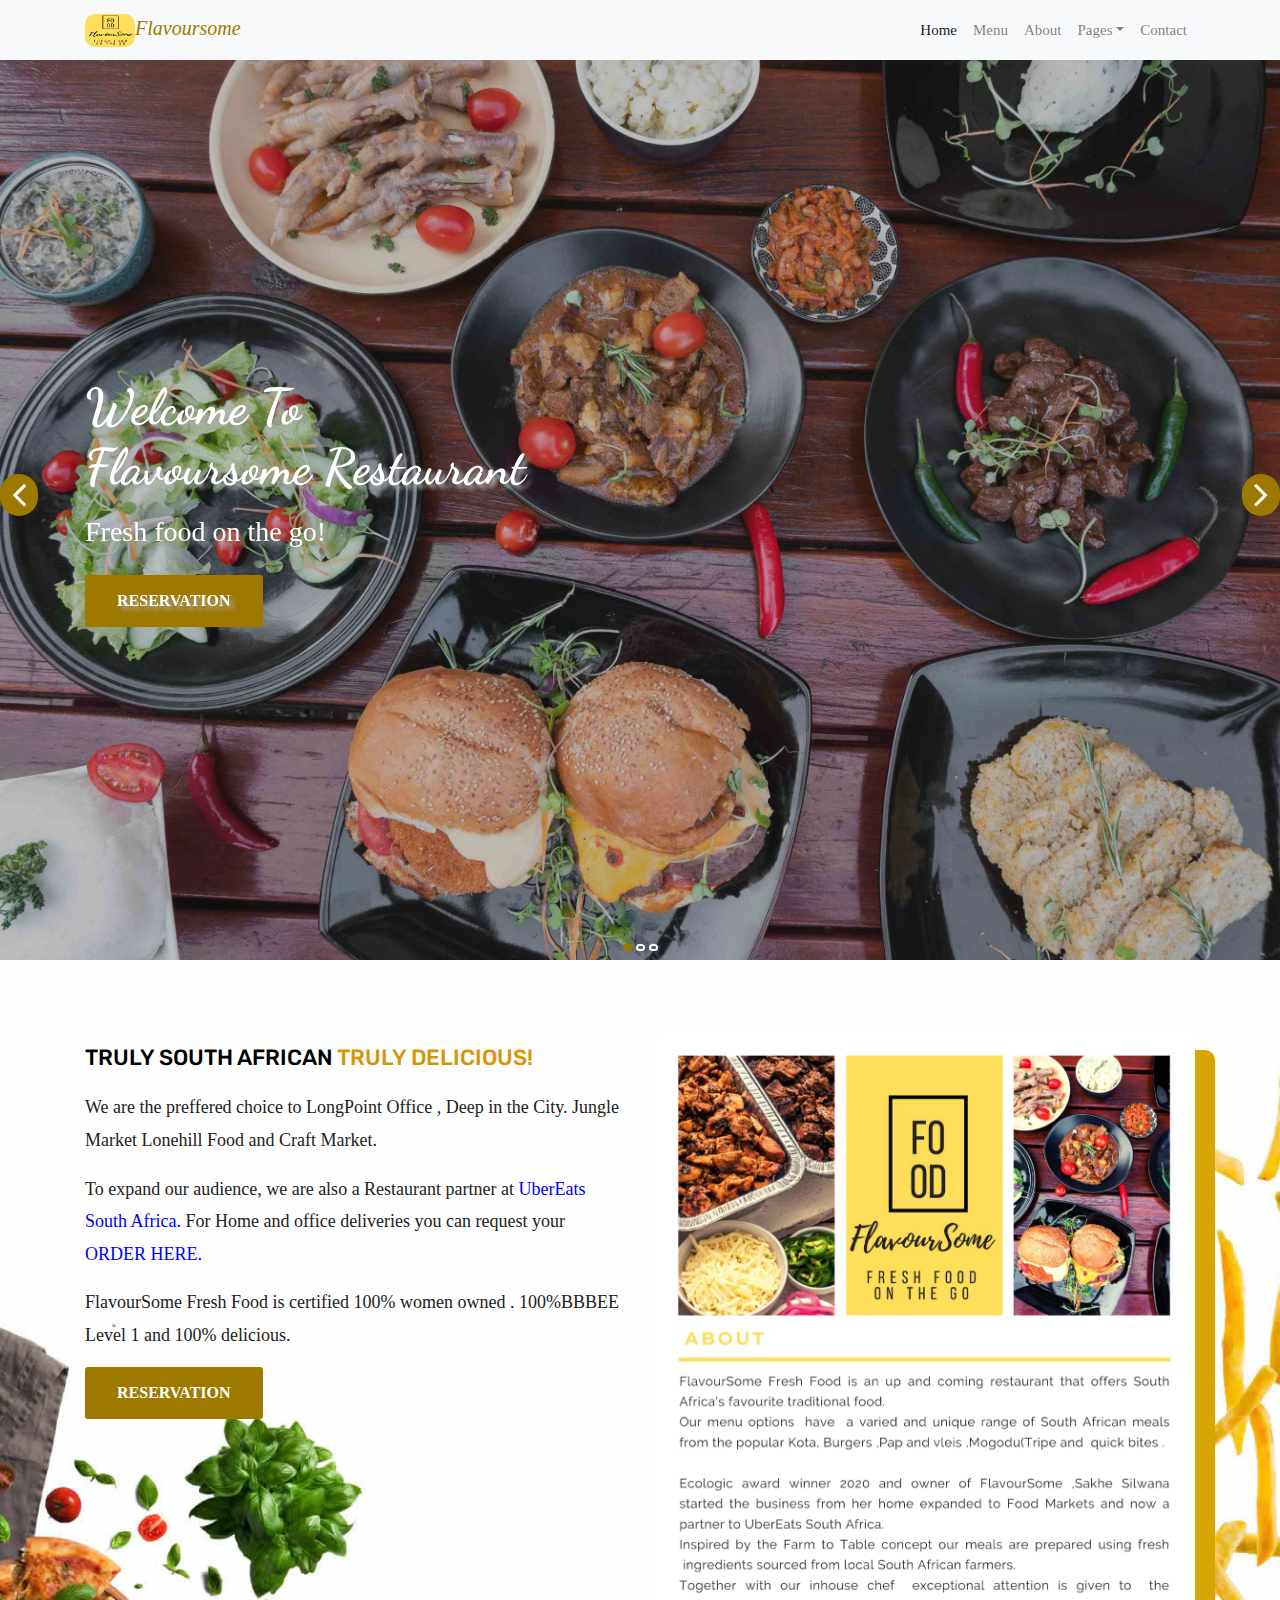
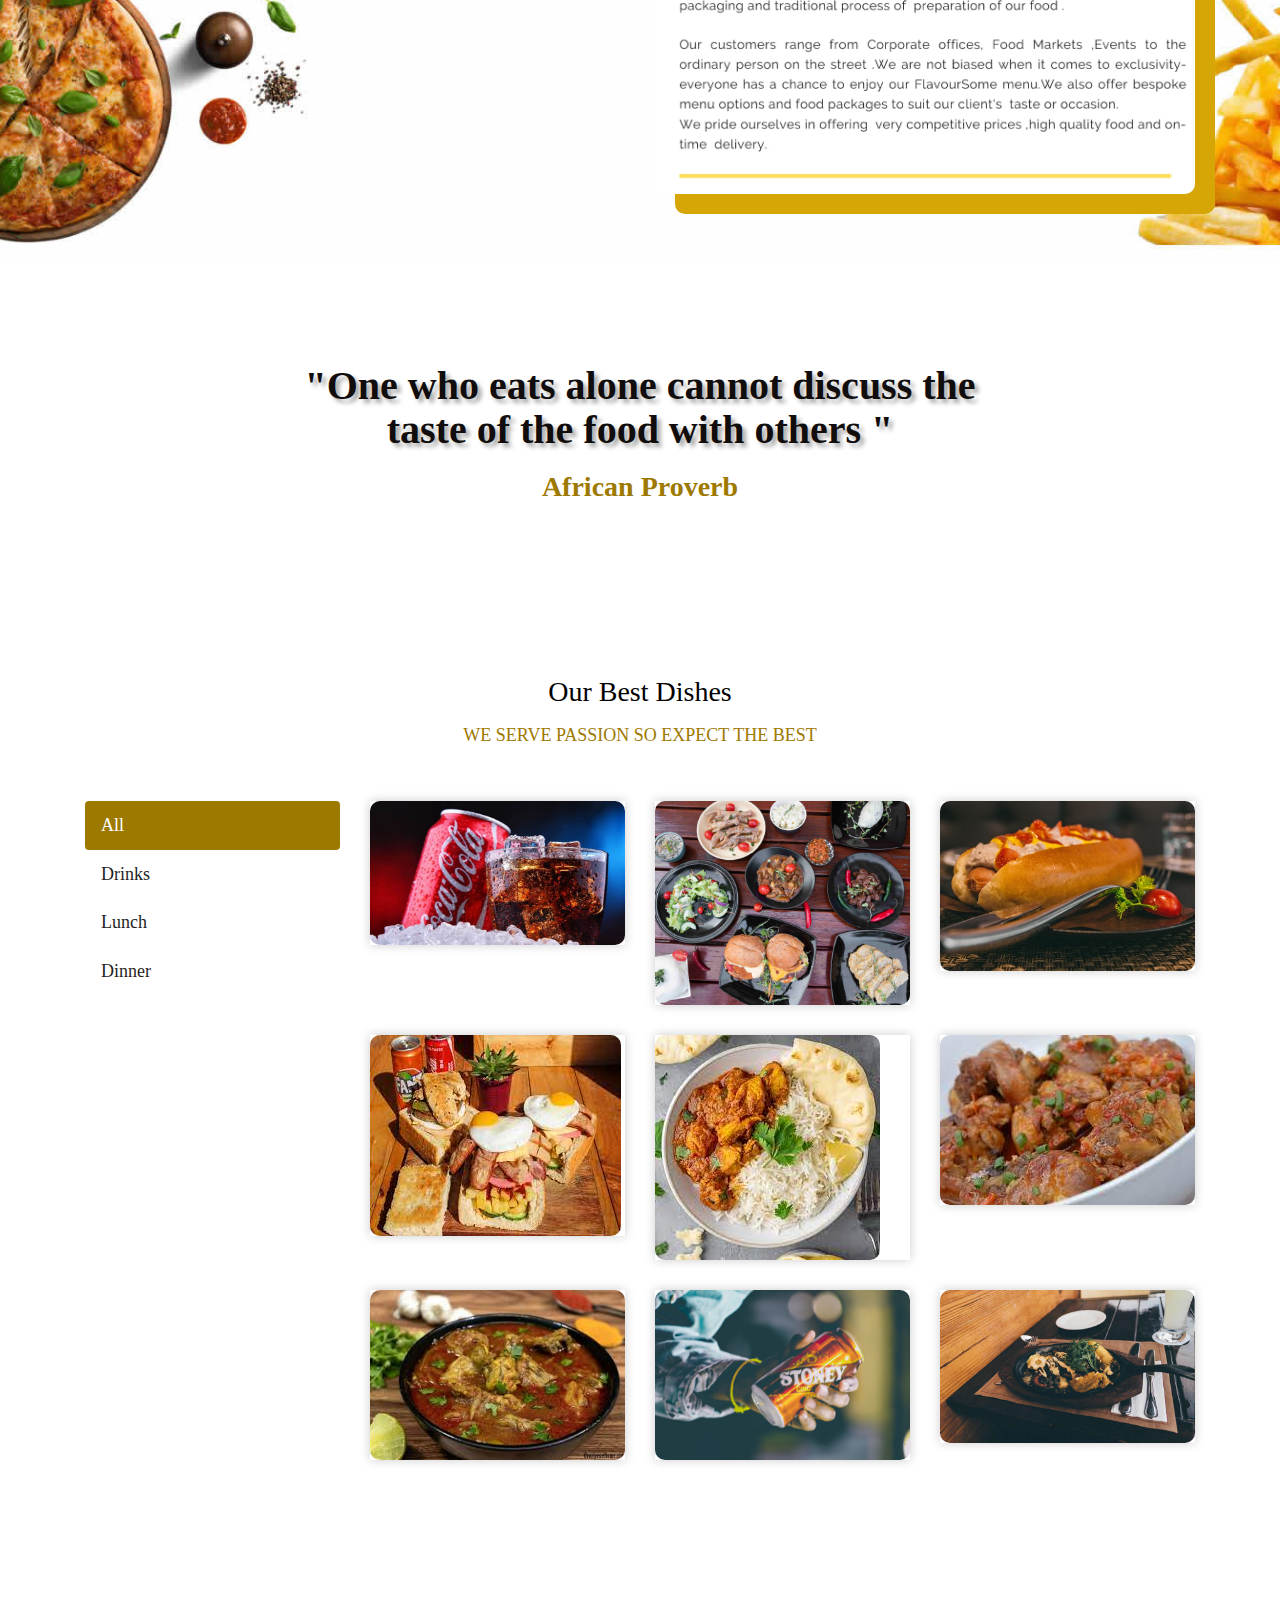
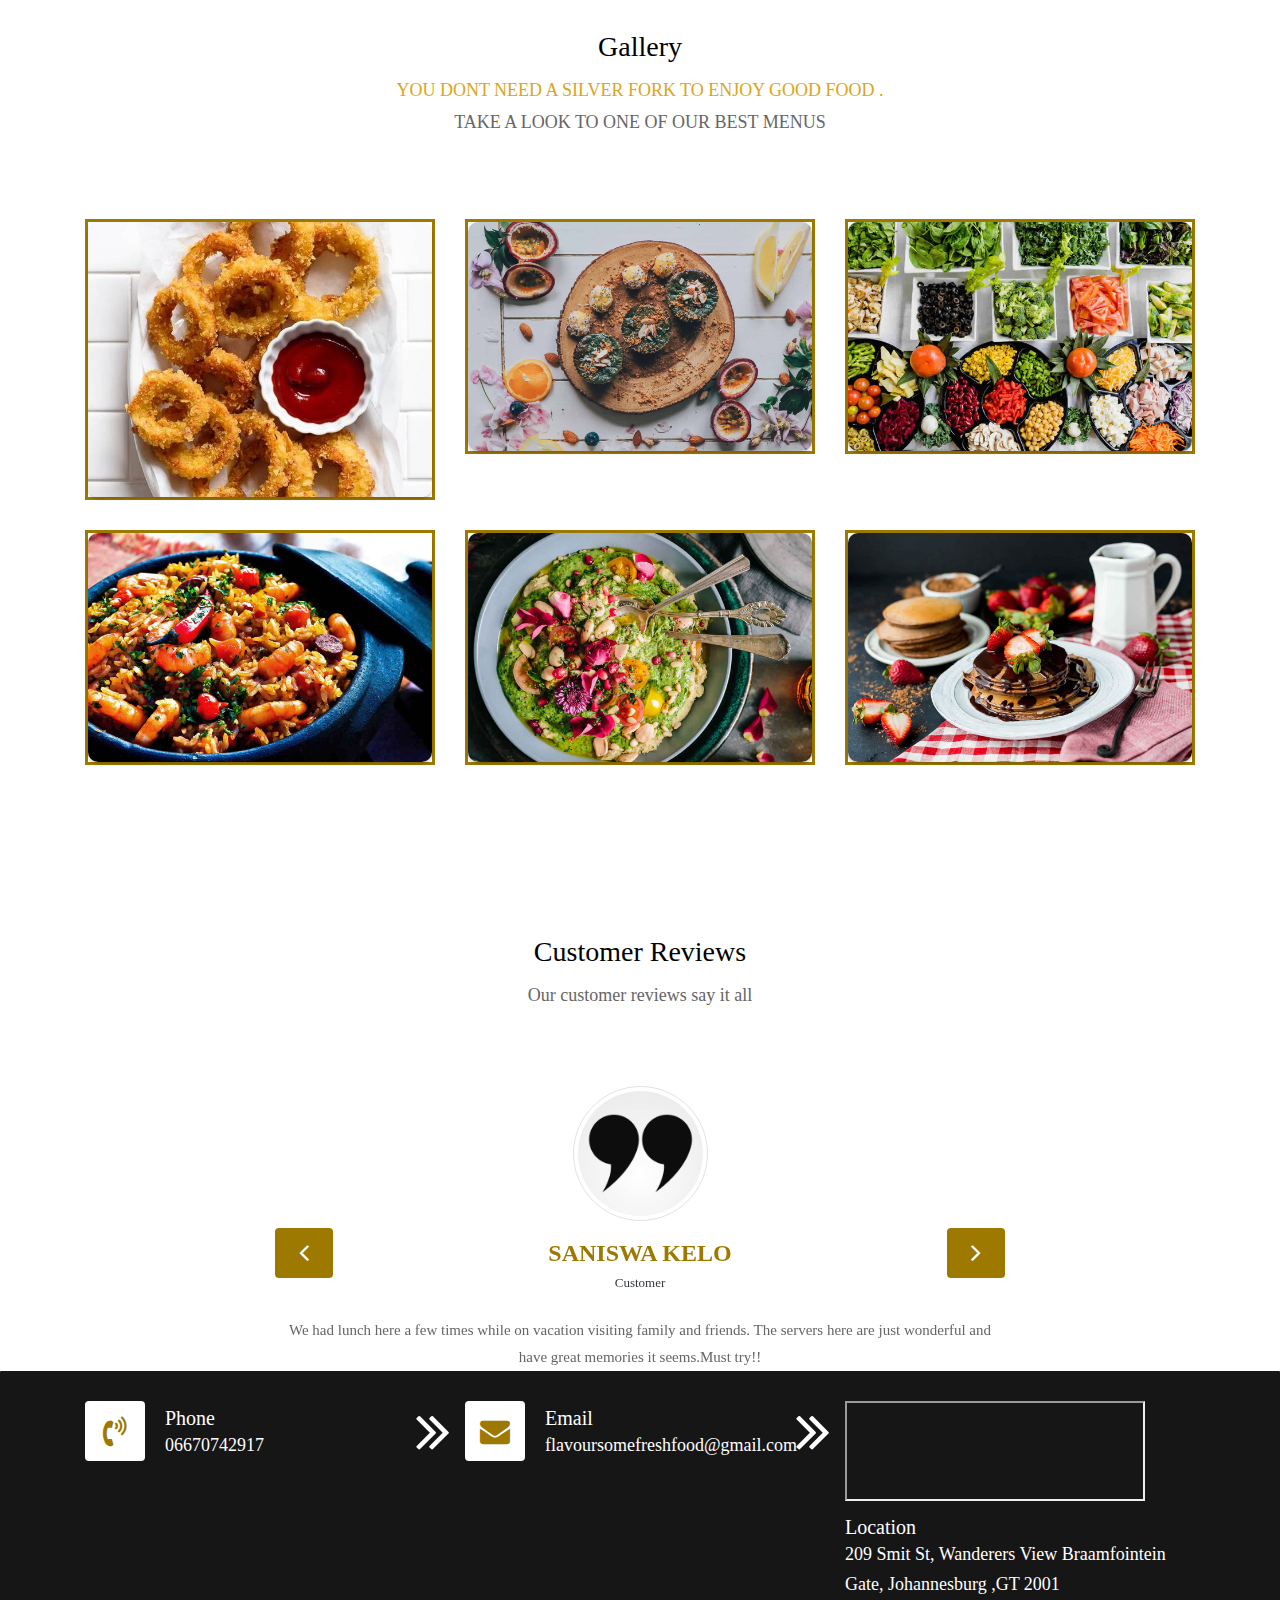
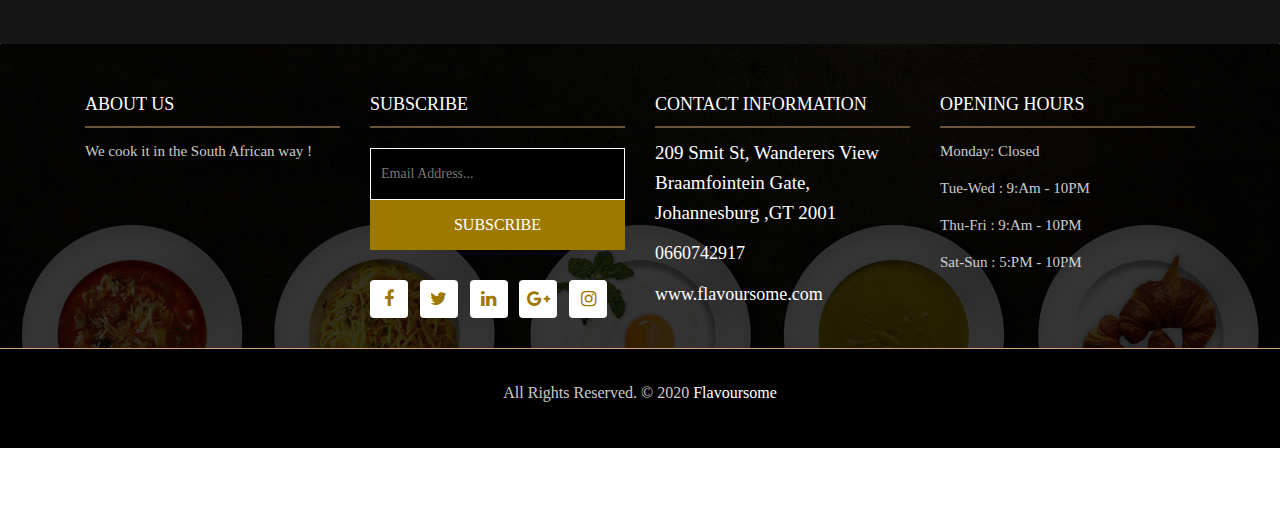
<file: index.html>
<!DOCTYPE html>
<html lang="en"><!-- Basic -->
<head>
	<meta charset="utf-8">
    <meta http-equiv="X-UA-Compatible" content="IE=edge">   
   
    <!-- Mobile Metas -->
    <meta name="viewport" content="width=device-width, initial-scale=1">
	<meta name="google-site-verification" content="QuTf5m-wI6_UV3DBvw4trdZQuZMAxThjX0UPEpW8i1I" />
 
     <!-- Site Metas -->
    <title>flavoursome</title>  
    <meta name="keywords" content="FlavourSome,Mihlali Momoza, Restaurant ,reservation,freshfood, booking system, South-African food Restaurants , flavoursomefreshfood,flavoursome,Nearest Restaurant,Burger,Beef,reservation,Restaurant, Sakhe silwana">
    <meta name="description" content="Flavoursome Fresdh Food is an up and coming restuarant that offers South Africa's favourite traditional food.">
    <meta name="author" content="Mihlali Momoza , Sakhe Silwana">

    <!-- Site Icons -->
    <link rel="shortcut icon" href="img/oie_q3obTmWVwry0.jpg" type="image/x-icon">
    <link rel="apple-touch-icon" href="images/apple-touch-icon.png">

	<link href="https://fonts.googleapis.com/css?family=Kaushan+Script" rel="stylesheet">
	
    <!-- Bootstrap CSS -->
    <link rel="stylesheet" href="css/bootstrap.min.css">    
	<!-- Site CSS -->
    <link rel="stylesheet" href="css/style.css">    
    <!-- Responsive CSS -->
    <link rel="stylesheet" href="css/responsive.css">
    <!-- Custom CSS -->
    <link rel="stylesheet" href="css/custom.css">

    <!--[if lt IE 9]>
      <script src="https://oss.maxcdn.com/libs/html5shiv/3.7.0/html5shiv.js"></script>
      <script src="https://oss.maxcdn.com/libs/respond.js/1.4.2/respond.min.js"></script>
    <![endif]-->

</head>

<body>
	<!-- Start header -->
	<header class="top-navbar">
		<nav class="navbar navbar-expand-lg navbar-light bg-light">
			<div class="container">
				<a class="navbar-brand" href="index.html">
				<i style="color: #9e7900;">	<img src="img/oie_q3obTmWVwry0.jpg" height="33px" width="50px" alt=""/>Flavoursome</i>
				</a>
				<button class="navbar-toggler" type="button" data-toggle="collapse" data-target="#navbars-rs-food" aria-controls="navbars-rs-food" aria-expanded="false" aria-label="Toggle navigation">
				  <span class="navbar-toggler-icon"></span>
				</button>
				<div class="collapse navbar-collapse" id="navbars-rs-food">
					<ul class="navbar-nav ml-auto">
						<li class="nav-item active"><a class="nav-link" href="index.html">Home</a></li>
						<li class="nav-item"><a class="nav-link" href="menu.html">Menu</a></li>
						<li class="nav-item"><a class="nav-link" href="about.html">About</a></li>
						<li class="nav-item dropdown">
							<a class="nav-link dropdown-toggle" href="#" id="dropdown-a" data-toggle="dropdown">Pages</a>
							<div class="dropdown-menu" aria-labelledby="dropdown-a">
								<a class="dropdown-item" href="reservation.html">Reservation</a>
								<a class="dropdown-item" href="stuff.html">Stuff</a>
								<a class="dropdown-item" href="gallery.html">Gallery</a>
							</div>
						</li>
						
						<li class="nav-item"><a class="nav-link" href="contact.html">Contact</a></li>
					</ul>
				</div>
			</div>
		</nav>
	</header>
	<!-- End header -->
	
	<!-- Start slides -->
	<div id="slides" class="cover-slides">
		<ul class="slides-container">
			<li class="text-left">
				<img src="img/flavoursome.jpeg" alt="">
				<div class="container">
					<div class="row">
						<div class="col-md-12">
							<h1 class="m-b-20"><strong>Welcome To <br> Flavoursome Restaurant</strong></h1>
							<p class="m-b-40">Fresh food on the go! <br> 
							</p>
							<p><a class="btn btn-lg btn-circle btn-outline-new-white" href="reservation.html">Reservation</a></p>
						</div>
					</div>
				</div>
			</li>
			<li class="text-left">
				<img src="img/first.jpg" alt="">
				<div class="container">
					<div class="row">
						<div class="col-md-12">
							<h1 class="m-b-20"><strong>Welcome To <br> Flavoursome Restaurant</strong></h1>
							<p class="m-b-40">Fresh food on the go! <br></p>
							<p><a class="btn btn-lg btn-circle btn-outline-new-white" href="reservation.html">Reservation</a></p>
						</div>
					</div>
				</div>
			</li>
			<li class="text-left">
				<img src="img/South-Africa-cuisine.jpg" alt="">
				<div class="container">
					<div class="row">
						<div class="col-md-12">
							<h1 class="m-b-20"><strong>Welcome To <br> Flavoursome Restaurant</strong></h1>
							<p class="m-b-40">Fresh food on the go! <br></p>
							<p><a class="btn btn-lg btn-circle btn-outline-new-white" href="reservation.html">Reservation</a></p>
						</div>
					</div>
				</div>
			</li>
		</ul>
		<div class="slides-navigation">
			<a href="#" class="next"><i class="fa fa-angle-right" aria-hidden="true"></i></a>
			<a href="#" class="prev"><i class="fa fa-angle-left" aria-hidden="true"></i></a>
		</div>
	</div>
	<!-- End slides -->
	
	<!-- Start About -->
	<div class="about-section-box">
		<div class="container">
			<div class="row">
				<div class="col-lg-6 col-md-6 col-sm-12 text-center">
					<div class="inner-column">
						<h1>TRULY SOUTH AFRICAN <span>TRULY DELICIOUS!</span></h1>
						<h4></h4>
						<p>We are the preffered choice to LongPoint Office , Deep in the City. Jungle Market  Lonehill Food and Craft Market. </p>
						<p>To expand our audience, we are also a Restaurant partner at <a style="color: blue;" href="https://www.ubereats.com/za/johannesburg/food-delivery/flavoursome-fresh-foods-sandton/NdwdLIXXTM2q342MBogE0Q">  UberEats South Africa. </a>For Home and office deliveries you can request your <a href="https://www.ubereats.com/za/johannesburg/food-delivery/flavoursome-fresh-foods-sandton/NdwdLIXXTM2q342MBogE0Q" style="color: blue;" >ORDER HERE.</a></p>
						<p>FlavourSome Fresh Food is certified 100% women owned . 100%BBBEE Level 1 and 100% delicious.</p>
						<a class="btn btn-lg btn-circle btn-outline-new-white" href="#">Reservation</a>
					</div>
				</div>
				<div class="col-lg-6 col-md-6 col-sm-12">
					<img src="img/IMG-20210201-WA0019-1.jpg" alt="" class="img-fluid">
				</div>
			</div>
		</div>
	</div>
	<!-- End About -->
	
	<!-- Start QT -->
	<div class="qt-box qt-background">
		<div class="container">
			<div class="row">
				<div class="col-md-8 ml-auto mr-auto text-center">
					<p class="lead ">
						"One who eats alone cannot discuss the taste of the food with others  "
					</p>
					<span class="lead">African Proverb</span>
				</div>
			</div>
		</div>
	</div>
	<!-- End QT -->
	
	<!-- Start Menu -->
	<div class="menu-box">
		<div class="container">
			<div class="row">
				<div class="col-lg-12">
					<div class="heading-title text-center">
						<h2>Our Best Dishes</h2>
						<p style="color: #9e7900; font-weight:200";> WE SERVE PASSION SO EXPECT THE BEST</p>
					</div>
				</div>
			</div>
			
			<div class="row inner-menu-box">
				<div class="col-3">
					<div class="nav flex-column nav-pills" id="v-pills-tab" role="tablist" aria-orientation="vertical">
						<a class="nav-link active" id="v-pills-home-tab" data-toggle="pill" href="#v-pills-home" role="tab" aria-controls="v-pills-home" aria-selected="true">All</a>
						<a class="nav-link" id="v-pills-profile-tab" data-toggle="pill" href="#v-pills-profile" role="tab" aria-controls="v-pills-profile" aria-selected="false">Drinks</a>
						<a class="nav-link" id="v-pills-messages-tab" data-toggle="pill" href="#v-pills-messages" role="tab" aria-controls="v-pills-messages" aria-selected="false">Lunch</</a>
						<a class="nav-link" id="v-pills-settings-tab" data-toggle="pill" href="#v-pills-settings" role="tab" aria-controls="v-pills-settings" aria-selected="false">Dinner</a>
					</div>
				</div>
				
				<div class="col-9">
					<div class="tab-content" id="v-pills-tabContent">
						<div class="tab-pane fade show active" id="v-pills-home" role="tabpanel" aria-labelledby="v-pills-home-tab">
							<div class="row">
								<div class="col-lg-4 col-md-6 special-grid drinks">
									<div class="gallery-single fix">
										<img src="img/coca-cola.jpg" class="img-fluid" alt="Image">
										<div class="why-text">
											<h4>Coca-Cola</h4>
											
											<h5>R14,00</h5>
										</div>
									</div>
								</div>
								
								<div class="col-lg-4 col-md-6 special-grid drinks">
									<div class="gallery-single fix">
										<img src="img/flavoursome.jpeg" class="img-fluid" alt="Image">
										<div class="why-text">
											<h4>OXTAIL & BASMATI RICE</h4>
											<p>PERFECT for ay day occassion.</p>
											<h5>special-selection</h5>
										</div>
									</div>
								</div>
								
								<div class="col-lg-4 col-md-6 special-grid drinks">
									<div class="gallery-single fix">
										<img src="img/hotdogs.jfif" class="img-fluid" alt="Image">
										<div class="why-text">
											<h4>HOTDOGS</h4>
											<p>GrandMa's Secret Recipe Kota</p>
											<h5> R30</h5>
										</div>
									</div>
								</div>
								
								<div class="col-lg-4 col-md-6 special-grid lunch">
									<div class="gallery-single fix">
										<img src="img/kk.jfif" class="img-fluid" alt="Image">
										<div class="why-text">
											<h4>MOZZARELLA CORN DOGS</h4>
											
											<h5> R45</h5>
										</div>
									</div>
								</div>
								
								<div class="col-lg-4 col-md-6 special-grid lunch">
									<div class="gallery-single fix">
										<img src="img/chicken curry.jfif" class="img-fluid" alt="Image">
										<div class="why-text">
											<h4>CHICKEN CURRY</h4>
											<p>.</p>
											<h5> R80,OO</h5>
										</div>
									</div>
								</div>
								
								<div class="col-lg-4 col-md-6 special-grid lunch">
									<div class="gallery-single fix">
										<img src="img/porktrotters.jfif" class="img-fluid" alt="Image">
										<div class="why-text">
											<h4>PORK TROTTERS</h4>
								
											<h5>R105,00</h5>
										</div>
									</div>
								</div>
								
								<div class="col-lg-4 col-md-6 special-grid dinner">
									<div class="gallery-single fix">
										<img src="img/curry.jfif" class="img-fluid" alt="Image">
										<div class="why-text">
											<h4></h4>
								
											<h5> R80,00</h5>
										</div>
									</div>
								</div>
								
								<div class="col-lg-4 col-md-6 special-grid dinner">
									<div class="gallery-single fix">
										<img src="img/stoney.jpg" class="img-fluid" alt="Image">
										<div class="why-text">
											<h4>Stoney Cool Drink</h4>
									
											<h5>R12,00</h5>
										</div>
									</div>
								</div>
								
								<div class="col-lg-4 col-md-6 special-grid dinner">
									<div class="gallery-single fix">
										<img src="images/img-09.jpg" class="img-fluid" alt="Image">
										<div class="why-text">
											<h4>Special Dinner 3</h4>
										
											<h5> $24.79</h5>
										</div>
									</div>
								</div>
							</div>
							
						</div>
						<div class="tab-pane fade" id="v-pills-profile" role="tabpanel" aria-labelledby="v-pills-profile-tab">
							<div class="row">
								<div class="col-lg-4 col-md-6 special-grid drinks">
									<div class="gallery-single fix">
										<img src="img/stoney.jpg" class="img-fluid" alt="Image">
										<div class="why-text">
											<h4>Stoney Cool Drink</h4>
											<p></p>
											<h5>R13</h5>
										</div>
									</div>
								</div>
								
								<div class="col-lg-4 col-md-6 special-grid drinks">
									<div class="gallery-single fix">
										<img src="img/coca-cola.jpg" class="img-fluid" alt="Image">
										<div class="why-text">
											<h4>Coca-Cola Cool Drink</h4>
											<p></p>
											<h5>R14,00</h5>
										</div>
									</div>
								</div>
								
								<div class="col-lg-4 col-md-6 special-grid drinks">
									<div class="gallery-single fix">
										<img src="img/spriteimages.jpg" width="280px"class="img-fluid" alt="Image">
										<div class="why-text">
											<h4>Sprite Cool Drink</h4>
											<p></p>
											<h5>R16,00</h5>
										</div>
									</div>
								</div>
							</div>
							
						</div>
						<div class="tab-pane fade" id="v-pills-messages" role="tabpanel" aria-labelledby="v-pills-messages-tab">
							<div class="row">
								<div class="col-lg-4 col-md-6 special-grid lunch">
									<div class="gallery-single fix">
										<img src="images/img-04.jpg" class="img-fluid" alt="Image">
										<div class="why-text">
											<h4>Special Lunch 1</h4>
											<p>Sed id magna vitae eros sagittis euismod.</p>
											<h5> $15.79</h5>
										</div>
									</div>
								</div>
								
								<div class="col-lg-4 col-md-6 special-grid lunch">
									<div class="gallery-single fix">
										<img src="img/porktrotters.jfif" class="img-fluid" alt="Image">
										<div class="why-text">
											<h4>Special Lunch 2</h4>
											<p>Sed id magna vitae eros sagittis euismod.</p>
											<h5> $18.79</h5>
										</div>
									</div>
								</div>
								
								<div class="col-lg-4 col-md-6 special-grid lunch">
									<div class="gallery-single fix">
										<img src="img/chicken curry.jfif" class="img-fluid" alt="Image">
										<div class="why-text">
											<h4>Special Lunch 3</h4>
											<p>Sed id magna vitae eros sagittis euismod.</p>
											<h5> $20.79</h5>
										</div>
									</div>
								</div>
							</div>
						</div>
						<div class="tab-pane fade" id="v-pills-settings" role="tabpanel" aria-labelledby="v-pills-settings-tab">
							<div class="row">
								<div class="col-lg-4 col-md-6 special-grid dinner">
									<div class="gallery-single fix">
										<img src="img/flavoursome.jpeg" class="img-fluid" alt="Image">
										<div class="why-text">
											<h4>Special Dinner 1</h4>
											<p>Sed id magna vitae eros sagittis euismod.</p>
											<h5> $25.79</h5>
										</div>
									</div>
								</div>
								
								<div class="col-lg-4 col-md-6 special-grid dinner">
									<div class="gallery-single fix">
										<img src="img/curry.jfif" class="img-fluid" alt="Image">
										<div class="why-text">
											<h4>Special Dinner 2</h4>
											<p>Sed id magna vitae eros sagittis euismod.</p>
											<h5> $22.79</h5>
										</div>
									</div>
								</div>
								
								<div class="col-lg-4 col-md-6 special-grid dinner">
									<div class="gallery-single fix">
										<img src="img/hot.jfif" class="img-fluid" alt="Image">
										<div class="why-text">
											<h4>Special Dinner 3</h4>
											<p>Sed id magna vitae eros sagittis euismod.</p>
											<h5> $24.79</h5>
										</div>
									</div>
								</div>
							</div>
						</div>
					</div>
				</div>
			</div>
			
		</div>
	</div>
	<!-- End Menu -->
	
	<!-- Start Gallery -->
	<div class="gallery-box">
		<div class="container">
			<div class="row">
				<div class="col-lg-12">
					<div class="heading-title text-center">
						<h2>Gallery</h2>
						<p style="color: goldenrod;"> YOU DONT NEED A SILVER FORK TO ENJOY GOOD FOOD .</p>
						<P>TAKE A LOOK TO ONE OF OUR BEST MENUS</P>
					</div>
				</div>
			</div>
			<div class="tz-gallery">
				<div class="row">
					<div class="col-sm-12 col-md-4 col-lg-4">
						<a class="lightbox" href="img/onion wings.jpeg">
							<img class="img-fluid" src="img/onion wings.jpeg" alt="Gallery Images">
						</a>
					</div>
					<div class="col-sm-6 col-md-4 col-lg-4">
						<a class="lightbox" href="images/gallery-img-02.jpg">
							<img class="img-fluid" src="images/gallery-img-02.jpg" alt="Gallery Images">
						</a>
					</div>
					<div class="col-sm-6 col-md-4 col-lg-4">
						<a class="lightbox" href="images/gallery-img-03.jpg">
							<img class="img-fluid" src="images/gallery-img-03.jpg" alt="Gallery Images">
						</a>
					</div>
					<div class="col-sm-12 col-md-4 col-lg-4">
						<a class="lightbox" href="images/gallery-img-04.jpg">
							<img class="img-fluid" src="images/gallery-img-04.jpg" alt="Gallery Images">
						</a>
					</div>
					<div class="col-sm-6 col-md-4 col-lg-4">
						<a class="lightbox" href="images/gallery-img-05.jpg">
							<img class="img-fluid" src="images/gallery-img-05.jpg" alt="Gallery Images">
						</a>
					</div> 
					<div class="col-sm-6 col-md-4 col-lg-4">
						<a class="lightbox" href="images/gallery-img-06.jpg">
							<img class="img-fluid" src="images/gallery-img-06.jpg" alt="Gallery Images">
						</a>
					</div>
				</div>
			</div>
		</div>
	</div>
	<!-- End Gallery -->
	
	<!-- Start Customer Reviews -->
	<div class="customer-reviews-box">
		<div class="container">
			<div class="row">
				<div class="col-lg-12">
					<div class="heading-title text-center">
						<h2>Customer Reviews</h2>
						<p> Our customer reviews say it all

							</p>
					</div>
				</div>
			</div>
			<div class="row">
				<div class="col-md-8 mr-auto ml-auto text-center">
					<div id="reviews" class="carousel slide" data-ride="carousel">
						<div class="carousel-inner mt-4">
							<div class="carousel-item text-center active">
								<div class="img-box p-1 border rounded-circle m-auto">
									<img class="d-block w-100 rounded-circle" src="img/istockphoto-1182388852-612x612.jpg" alt="">
								</div>
								<h5 class="mt-4 mb-0"><strong class="text-warning text-uppercase">Saniswa Kelo</strong></h5>
								<h6 class="text-dark m-0">Customer</h6>
								<p class="m-0 pt-3">We had lunch here a few times while on vacation visiting family and friends. The servers here are just wonderful and have great memories it seems.Must try!!</p>
							</div>
							<div class="carousel-item text-center">
								<div class="img-box p-1 border rounded-circle m-auto">
									<img class="d-block w-100 rounded-circle" src="img/istockphoto-1182388852-612x612.jpg" alt="">
								</div>
								<h5 class="mt-4 mb-0"><strong class="text-warning text-uppercase">John Cambridge</strong></h5>
								<h6 class="text-dark m-0">Customer</h6>
								<p class="m-0 pt-3">The food was absolutely wonderful, from preparation to presentation, very pleasing. We especially enjoyed the special bar drinks, the cucumber/cilantro infused vodka martini and the Flavoursome Monster Burger was just great (even took photos so we could try to replicate at home).</p>
					
						</div>
						<a class="carousel-control-prev" href="#reviews" role="button" data-slide="prev">
							<i class="fa fa-angle-left" aria-hidden="true"></i>
							<span class="sr-only">Previous</span>
						</a>
						<a class="carousel-control-next" href="#reviews" role="button" data-slide="next">
							<i class="fa fa-angle-right" aria-hidden="true"></i>
							<span class="sr-only">Next</span>
						</a>
                    </div>
				</div>
			</div>
		</div>
	</div>
	<!-- End Customer Reviews -->
	
	<!-- Start Contact info -->
	<div class="contact-imfo-box">
		<div class="container">
			<div class="row">
				<div class="col-md-4 arrow-right">
					<i class="fa fa-volume-control-phone"></i>
					<div class="overflow-hidden">
						<h4>Phone</h4>
						<p class="lead">
							06670742917
						</p>
					</div>
				</div>
				<div class="col-md-4 arrow-right">
					<i class="fa fa-envelope"></i>
					<div class="overflow-hidden">
						<h4>Email</h4>
						<p class="lead">
							flavoursomefreshfood@gmail.com
						</p>
					</div>
				</div>
				<div class="col-md-4">
					<iframe src="https://www.google.com/maps/embed?pb=!1m18!1m12!1m3!1d3580.0714820173334!2d28.03780411473155!3d-26.194352869933844!2m3!1f0!2f0!3f0!3m2!1i1024!2i768!4f13.1!3m3!1m2!1s0x1e950c1f2d7b9e93%3A0x11aba5fba8372bfd!2s209%20Smit%20St%2C%20Wanderers%20View%20Estate%2C%20Johannesburg%2C%202000!5e0!3m2!1sen!2sza!4v1622101601073!5m2!1sen!2sza" width="300" height="100" style="border:1;" allowfullscreen="" loading="lazy"></iframe>
					<div class="overflow-hidden">
						<h4>Location</h4>
						<p class="lead">
							209 Smit St,
Wanderers View Braamfointein Gate, Johannesburg ,GT 2001
						</p>
					</div>
				</div>
			</div>
		</div>
	</div>
	<!-- End Contact info -->
	
	<!-- Start Footer -->
	<footer class="footer-area bg-f">
		<div class="container">
			<div class="row">
				<div class="col-lg-3 col-md-6">
					<h3>About Us</h3>
					<p>We cook it in the South African way !</p>
				</div>
				<div class="col-lg-3 col-md-6">
					<h3>Subscribe</h3>
					<div class="subscribe_form">
						<form class="subscribe_form">
							<input name="EMAIL" id="subs-email" class="form_input" placeholder="Email Address..." type="email">
							<button type="submit" class="submit">SUBSCRIBE</button>
							<div class="clearfix"></div>
						</form>
					</div>
					<ul class="list-inline f-social">
						<li class="list-inline-item"><a href="#"><i class="fa fa-facebook" aria-hidden="true"></i></a></li>
						<li class="list-inline-item"><a href="#"><i class="fa fa-twitter" aria-hidden="true"></i></a></li>
						<li class="list-inline-item"><a href="#"><i class="fa fa-linkedin" aria-hidden="true"></i></a></li>
						<li class="list-inline-item"><a href="#"><i class="fa fa-google-plus" aria-hidden="true"></i></a></li>
						<li class="list-inline-item"><a href="#"><i class="fa fa-instagram" aria-hidden="true"></i></a></li>
					</ul>
				</div>
				<div class="col-lg-3 col-md-6">
					<h3>Contact information</h3>
					<p class="lead">209 Smit St,
						Wanderers View Braamfointein Gate, Johannesburg ,GT 2001</p>
					<p class="lead"><a href="#">0660742917</a></p>
					<p><a href="#"> www.flavoursome.com</a></p>
				</div>
				<div class="col-lg-3 col-md-6">
					<h3>Opening hours</h3>
					<p><span class="text-color">Monday: </span>Closed</p>
					<p><span class="text-color">Tue-Wed :</span> 9:Am - 10PM</p>
					<p><span class="text-color">Thu-Fri :</span> 9:Am - 10PM</p>
					<p><span class="text-color">Sat-Sun :</span> 5:PM - 10PM</p>
				</div>
			</div>
		</div>
		
		<div class="copyright">
			<div class="container">
				<div class="row">
					<div class="col-lg-12">
						<p class="company-name">All Rights Reserved. &copy; 2020 <a href="index.html">Flavoursome</a> 

					</div>
				</div>
			</div>
		</div>
		
	</footer>
	<!-- End Footer -->
	
	<a href="#" id="back-to-top" title="Back to top" style="display: none;"><i class="fa fa-paper-plane-o" aria-hidden="true"></i></a>

	<!-- ALL JS FILES -->
	<script src="js/jquery-3.2.1.min.js"></script>
	<script src="js/popper.min.js"></script>
	<script src="js/bootstrap.min.js"></script>
    <!-- ALL PLUGINS -->
	<script src="js/jquery.superslides.min.js"></script>
	<script src="js/images-loded.min.js"></script>
	<script src="js/isotope.min.js"></script>
	<script src="js/baguetteBox.min.js"></script>
	<script src="js/form-validator.min.js"></script>
    <script src="js/contact-form-script.js"></script>
    <script src="js/custom.js"></script>
</body>
</html>
</file>
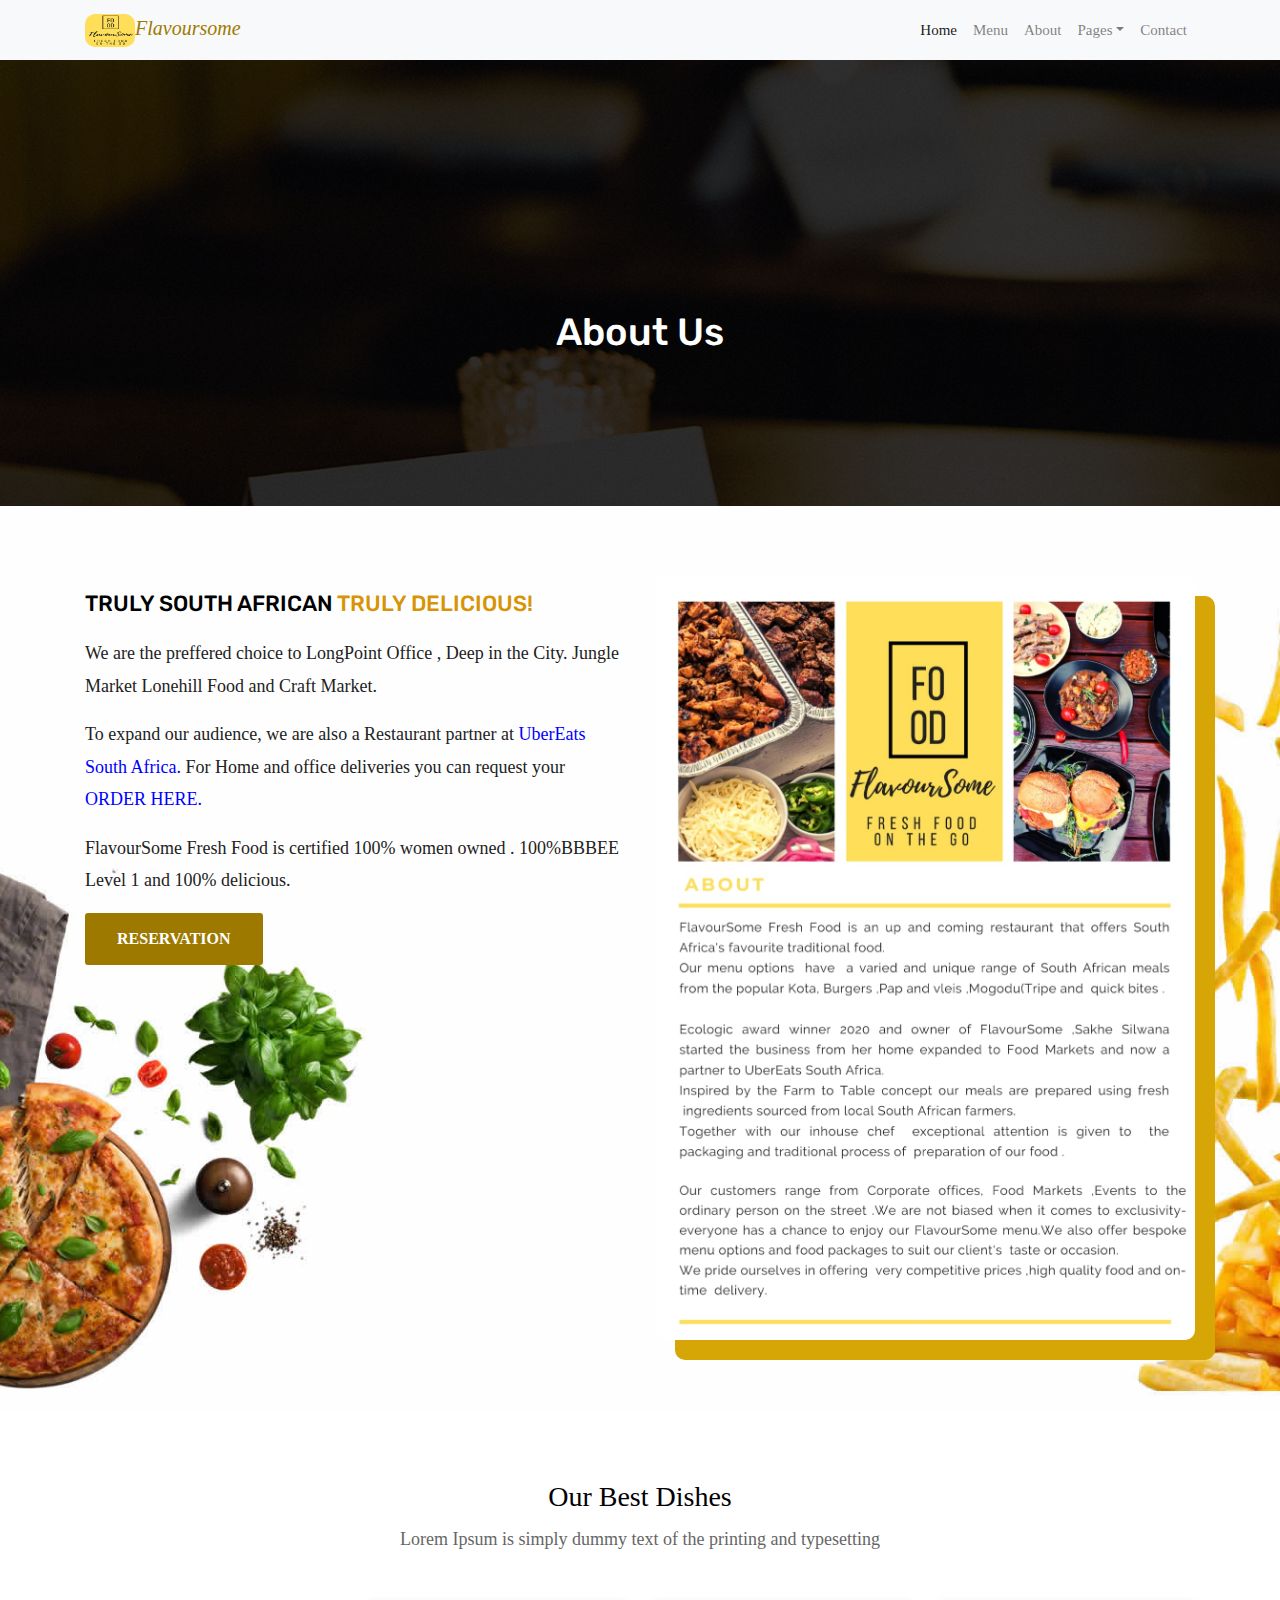
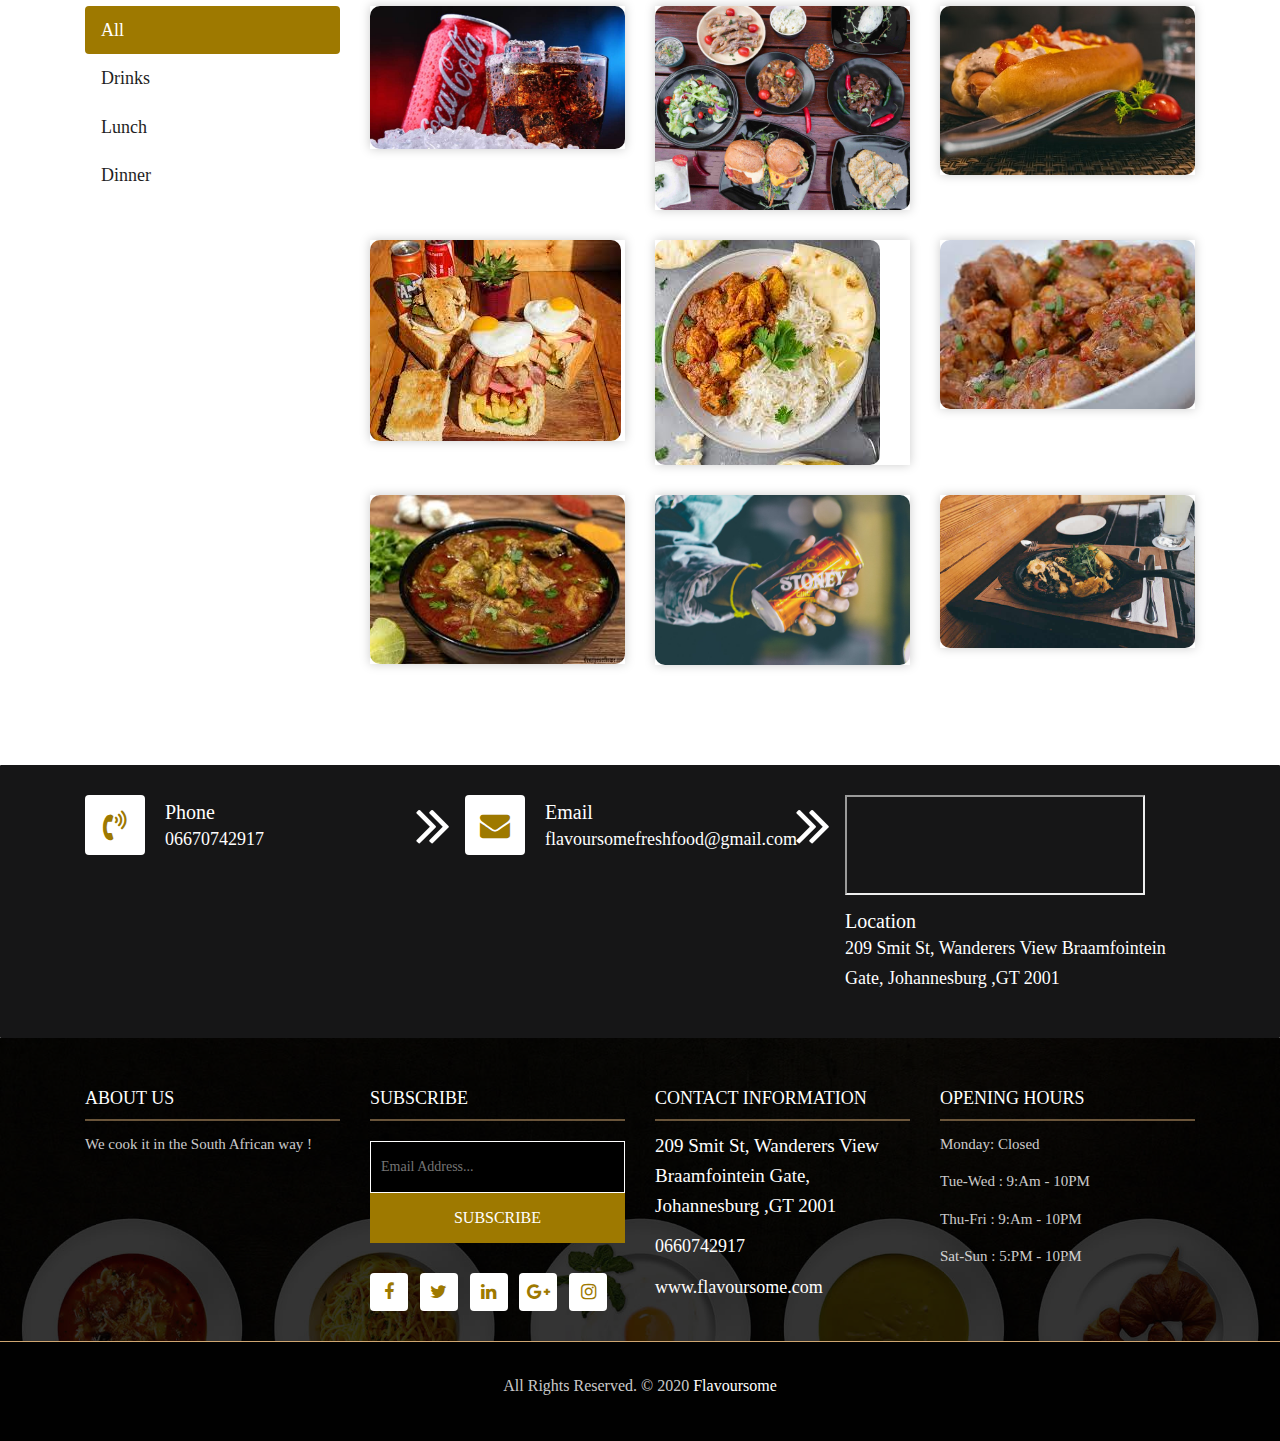
<file: about.html>
<!DOCTYPE html>
<html lang="en"><!-- Basic -->
<head>
	<meta charset="utf-8">
    <meta http-equiv="X-UA-Compatible" content="IE=edge">   
   
    <!-- Mobile Metas -->
    <meta name="viewport" content="width=device-width, initial-scale=1">
	<meta name="google-site-verification" content="QuTf5m-wI6_UV3DBvw4trdZQuZMAxThjX0UPEpW8i1I" />
 
     <!-- Site Metas -->
    <title>flavoursome</title>  
    <meta name="keywords" content="FlavourSome,flavoursomefreshfood,flavoursome,Nearest Restaurant,Burger,Beef,reservation,Restaurant">
    <meta name="description" content="Restaurant ,reservation,freshfood, booking system, South-African food Restaurants">
    <meta name="author" content="Mihlali Momoza">

    <!-- Site Icons -->
    <link rel="shortcut icon" href="img/oie_q3obTmWVwry0.jpg" type="image/x-icon">
    <link rel="apple-touch-icon" href="images/apple-touch-icon.png">

	<link href="https://fonts.googleapis.com/css?family=Kaushan+Script" rel="stylesheet">
	
    <!-- Bootstrap CSS -->
    <link rel="stylesheet" href="css/bootstrap.min.css">    
	<!-- Site CSS -->
    <link rel="stylesheet" href="css/style.css">    
    <!-- Responsive CSS -->
    <link rel="stylesheet" href="css/responsive.css">
    <!-- Custom CSS -->
    <link rel="stylesheet" href="css/custom.css">

    <!--[if lt IE 9]>
      <script src="https://oss.maxcdn.com/libs/html5shiv/3.7.0/html5shiv.js"></script>
      <script src="https://oss.maxcdn.com/libs/respond.js/1.4.2/respond.min.js"></script>
    <![endif]-->

</head>

<body>
	<!-- Start header -->
	<header class="top-navbar">
		<nav class="navbar navbar-expand-lg navbar-light bg-light">
			<div class="container">
				<a class="navbar-brand" href="index.html">
				<i style="color: #9e7900;">	<img src="img/oie_q3obTmWVwry0.jpg" height="33px" width="50px" alt=""/>Flavoursome</i>
				</a>
				<button class="navbar-toggler" type="button" data-toggle="collapse" data-target="#navbars-rs-food" aria-controls="navbars-rs-food" aria-expanded="false" aria-label="Toggle navigation">
				  <span class="navbar-toggler-icon"></span>
				</button>
				<div class="collapse navbar-collapse" id="navbars-rs-food">
					<ul class="navbar-nav ml-auto">
						<li class="nav-item active"><a class="nav-link" href="index.html">Home</a></li>
						<li class="nav-item"><a class="nav-link" href="menu.html">Menu</a></li>
						<li class="nav-item"><a class="nav-link" href="about.html">About</a></li>
						<li class="nav-item dropdown">
							<a class="nav-link dropdown-toggle" href="#" id="dropdown-a" data-toggle="dropdown">Pages</a>
							<div class="dropdown-menu" aria-labelledby="dropdown-a">
								<a class="dropdown-item" href="reservation.html">Reservation</a>
								<a class="dropdown-item" href="stuff.html">Stuff</a>
								<a class="dropdown-item" href="gallery.html">Gallery</a>
							</div>
						</li>
						
						<li class="nav-item"><a class="nav-link" href="contact.html">Contact</a></li>
					</ul>
				</div>
			</div>
		</nav>
	</header>
	<!-- End header -->
	
	<!-- Start header -->
	<div class="all-page-title page-breadcrumb">
		<div class="container text-center">
			<div class="row">
				<div class="col-lg-12">
					<h1>About Us</h1>
				</div>
			</div>
		</div>
	</div>
	<!-- End header -->
	
	<!-- Start About -->
	<div class="about-section-box">
		<div class="container">
			<div class="row">
				<div class="col-lg-6 col-md-6 col-sm-12 text-center">
					<div class="inner-column">
						<h1>TRULY SOUTH AFRICAN <span>TRULY DELICIOUS!</span></h1>
						<h4></h4>
						<p>We are the preffered choice to LongPoint Office , Deep in the City. Jungle Market  Lonehill Food and Craft Market. </p>
						<p>To expand our audience, we are also a Restaurant partner at <a style="color: blue;" href="https://www.ubereats.com/za/johannesburg/food-delivery/flavoursome-fresh-foods-sandton/NdwdLIXXTM2q342MBogE0Q">  UberEats South Africa. </a>For Home and office deliveries you can request your <a href="https://www.ubereats.com/za/johannesburg/food-delivery/flavoursome-fresh-foods-sandton/NdwdLIXXTM2q342MBogE0Q" style="color: blue;" >ORDER HERE.</a></p>
						<p>FlavourSome Fresh Food is certified 100% women owned . 100%BBBEE Level 1 and 100% delicious.</p>
						<a class="btn btn-lg btn-circle btn-outline-new-white" href="#">Reservation</a>
					</div>
				</div>
				<div class="col-lg-6 col-md-6 col-sm-12">
					<img src="img/IMG-20210201-WA0019-1.jpg" alt="" class="img-fluid">
				</div>
			</div>
		</div>
	</div>
	<!-- End About -->
	
	<!-- Start Menu -->
	<div class="menu-box">
		<div class="container">
			<div class="row">
				<div class="col-lg-12">
					<div class="heading-title text-center">
						<h2>Our Best Dishes</h2>
						<p>Lorem Ipsum is simply dummy text of the printing and typesetting</p>
					</div>
				</div>
			</div>
			
			<div class="row inner-menu-box">
				<div class="col-3">
					<div class="nav flex-column nav-pills" id="v-pills-tab" role="tablist" aria-orientation="vertical">
						<a class="nav-link active" id="v-pills-home-tab" data-toggle="pill" href="#v-pills-home" role="tab" aria-controls="v-pills-home" aria-selected="true">All</a>
						<a class="nav-link" id="v-pills-profile-tab" data-toggle="pill" href="#v-pills-profile" role="tab" aria-controls="v-pills-profile" aria-selected="false">Drinks</a>
						<a class="nav-link" id="v-pills-messages-tab" data-toggle="pill" href="#v-pills-messages" role="tab" aria-controls="v-pills-messages" aria-selected="false">Lunch</</a>
						<a class="nav-link" id="v-pills-settings-tab" data-toggle="pill" href="#v-pills-settings" role="tab" aria-controls="v-pills-settings" aria-selected="false">Dinner</a>
					</div>
				</div>
				
				<div class="col-9">
					<div class="tab-content" id="v-pills-tabContent">
						<div class="tab-pane fade show active" id="v-pills-home" role="tabpanel" aria-labelledby="v-pills-home-tab">
							<div class="row">
								<div class="col-lg-4 col-md-6 special-grid drinks">
									<div class="gallery-single fix">
										<img src="img/coca-cola.jpg" class="img-fluid" alt="Image">
										<div class="why-text">
											<h4>Coca-Cola</h4>
											<p>Sed id magna vitae eros sagittis euismod.</p>
											<h5>R14,00</h5>
										</div>
									</div>
								</div>
								
								<div class="col-lg-4 col-md-6 special-grid drinks">
									<div class="gallery-single fix">
										<img src="img/flavoursome.jpeg" class="img-fluid" alt="Image">
										<div class="why-text">
											<h4>OXTAIL & BASMATI RICE</h4>
											<p>PERFECT for ay day occassion.</p>
											<h5>special-selection</h5>
										</div>
									</div>
								</div>
								
								<div class="col-lg-4 col-md-6 special-grid drinks">
									<div class="gallery-single fix">
										<img src="img/hotdogs.jfif" class="img-fluid" alt="Image">
										<div class="why-text">
											<h4>HOTDOGS</h4>
											<p>GrandMa's Secret Recipe Kota</p>
											<h5> R30</h5>
										</div>
									</div>
								</div>
								
								<div class="col-lg-4 col-md-6 special-grid lunch">
									<div class="gallery-single fix">
										<img src="img/kk.jfif" class="img-fluid" alt="Image">
										<div class="why-text">
											<h4>MOZZARELLA CORN DOGS</h4>
											<p>Sed id magna vitae eros sagittis euismod.</p>
											<h5> R45</h5>
										</div>
									</div>
								</div>
								
								<div class="col-lg-4 col-md-6 special-grid lunch">
									<div class="gallery-single fix">
										<img src="img/chicken curry.jfif" class="img-fluid" alt="Image">
										<div class="why-text">
											<h4>CHICKEN CURRY</h4>
											<p>.</p>
											<h5> R80,OO</h5>
										</div>
									</div>
								</div>
								
								<div class="col-lg-4 col-md-6 special-grid lunch">
									<div class="gallery-single fix">
										<img src="img/porktrotters.jfif" class="img-fluid" alt="Image">
										<div class="why-text">
											<h4>PORK TROTTERS</h4>
											<p>Sed id magna vitae eros sagittis euismod.</p>
											<h5>R105,00</h5>
										</div>
									</div>
								</div>
								
								<div class="col-lg-4 col-md-6 special-grid dinner">
									<div class="gallery-single fix">
										<img src="img/curry.jfif" class="img-fluid" alt="Image">
										<div class="why-text">
											<h4></h4>
											<p>Sed id magna vitae eros sagittis euismod.</p>
											<h5> R80,00</h5>
										</div>
									</div>
								</div>
								
								<div class="col-lg-4 col-md-6 special-grid dinner">
									<div class="gallery-single fix">
										<img src="img/stoney.jpg" class="img-fluid" alt="Image">
										<div class="why-text">
											<h4>Stoney Cool Drink</h4>
											<p>Sed id magna vitae eros sagittis euismod.</p>
											<h5>R12,00</h5>
										</div>
									</div>
								</div>
								
								<div class="col-lg-4 col-md-6 special-grid dinner">
									<div class="gallery-single fix">
										<img src="images/img-09.jpg" class="img-fluid" alt="Image">
										<div class="why-text">
											<h4>Special Dinner 3</h4>
											<p>Sed id magna vitae eros sagittis euismod.</p>
											<h5> $24.79</h5>
										</div>
									</div>
								</div>
							</div>
							
						</div>
						<div class="tab-pane fade" id="v-pills-profile" role="tabpanel" aria-labelledby="v-pills-profile-tab">
							<div class="row">
								<div class="col-lg-4 col-md-6 special-grid drinks">
									<div class="gallery-single fix">
										<img src="img/stoney.jpg" class="img-fluid" alt="Image">
										<div class="why-text">
											<h4>Stoney Cool Drink</h4>
											<p></p>
											<h5>R13</h5>
										</div>
									</div>
								</div>
								
								<div class="col-lg-4 col-md-6 special-grid drinks">
									<div class="gallery-single fix">
										<img src="img/coca-cola.jpg" class="img-fluid" alt="Image">
										<div class="why-text">
											<h4>Coca-Cola Cool Drink</h4>
											<p></p>
											<h5>R14,00</h5>
										</div>
									</div>
								</div>
								
								<div class="col-lg-4 col-md-6 special-grid drinks">
									<div class="gallery-single fix">
										<img src="img/spriteimages.jpg" width="280px"class="img-fluid" alt="Image">
										<div class="why-text">
											<h4>Sprite Cool Drink</h4>
											<p></p>
											<h5>R16,00</h5>
										</div>
									</div>
								</div>
							</div>
							
						</div>
						<div class="tab-pane fade" id="v-pills-messages" role="tabpanel" aria-labelledby="v-pills-messages-tab">
							<div class="row">
								<div class="col-lg-4 col-md-6 special-grid lunch">
									<div class="gallery-single fix">
										<img src="images/img-04.jpg" class="img-fluid" alt="Image">
										<div class="why-text">
											<h4>Special Lunch 1</h4>
											<p>Sed id magna vitae eros sagittis euismod.</p>
											<h5> $15.79</h5>
										</div>
									</div>
								</div>
								
								<div class="col-lg-4 col-md-6 special-grid lunch">
									<div class="gallery-single fix">
										<img src="img/porktrotters.jfif" class="img-fluid" alt="Image">
										<div class="why-text">
											<h4>Special Lunch 2</h4>
											<p>Sed id magna vitae eros sagittis euismod.</p>
											<h5> $18.79</h5>
										</div>
									</div>
								</div>
								
								<div class="col-lg-4 col-md-6 special-grid lunch">
									<div class="gallery-single fix">
										<img src="img/chicken curry.jfif" class="img-fluid" alt="Image">
										<div class="why-text">
											<h4>Special Lunch 3</h4>
											<p>Sed id magna vitae eros sagittis euismod.</p>
											<h5> $20.79</h5>
										</div>
									</div>
								</div>
							</div>
						</div>
						<div class="tab-pane fade" id="v-pills-settings" role="tabpanel" aria-labelledby="v-pills-settings-tab">
							<div class="row">
								<div class="col-lg-4 col-md-6 special-grid dinner">
									<div class="gallery-single fix">
										<img src="img/flavoursome.jpeg" class="img-fluid" alt="Image">
										<div class="why-text">
											<h4>Special Dinner 1</h4>
											<p>Sed id magna vitae eros sagittis euismod.</p>
											<h5> $25.79</h5>
										</div>
									</div>
								</div>
								
								<div class="col-lg-4 col-md-6 special-grid dinner">
									<div class="gallery-single fix">
										<img src="img/curry.jfif" class="img-fluid" alt="Image">
										<div class="why-text">
											<h4>Special Dinner 2</h4>
											<p>Sed id magna vitae eros sagittis euismod.</p>
											<h5> $22.79</h5>
										</div>
									</div>
								</div>
								
								<div class="col-lg-4 col-md-6 special-grid dinner">
									<div class="gallery-single fix">
										<img src="img/hot.jfif" class="img-fluid" alt="Image">
										<div class="why-text">
											<h4>Special Dinner 3</h4>
											<p>Sed id magna vitae eros sagittis euismod.</p>
											<h5> $24.79</h5>
										</div>
									</div>
								</div>
							</div>
						</div>
					</div>
				</div>
			</div>
			
		</div>
	</div>
	
	<!-- End Menu -->
	
	<!-- Start Contact info -->
	<div class="contact-imfo-box">
		<div class="container">
			<div class="row">
				<div class="col-md-4 arrow-right">
					<i class="fa fa-volume-control-phone"></i>
					<div class="overflow-hidden">
						<h4>Phone</h4>
						<p class="lead">
							06670742917
						</p>
					</div>
				</div>
				<div class="col-md-4 arrow-right">
					<i class="fa fa-envelope"></i>
					<div class="overflow-hidden">
						<h4>Email</h4>
						<p class="lead">
							flavoursomefreshfood@gmail.com
						</p>
					</div>
				</div>
				<div class="col-md-4">
					<iframe src="https://www.google.com/maps/embed?pb=!1m18!1m12!1m3!1d3580.0714820173334!2d28.03780411473155!3d-26.194352869933844!2m3!1f0!2f0!3f0!3m2!1i1024!2i768!4f13.1!3m3!1m2!1s0x1e950c1f2d7b9e93%3A0x11aba5fba8372bfd!2s209%20Smit%20St%2C%20Wanderers%20View%20Estate%2C%20Johannesburg%2C%202000!5e0!3m2!1sen!2sza!4v1622101601073!5m2!1sen!2sza" width="300" height="100" style="border:1;" allowfullscreen="" loading="lazy"></iframe>
					<div class="overflow-hidden">
						<h4>Location</h4>
						<p class="lead">
							209 Smit St,
Wanderers View Braamfointein Gate, Johannesburg ,GT 2001
						</p>
					</div>
				</div>
			</div>
		</div>
	</div>
	<!-- End Contact info -->
	
	<!-- Start Footer -->
	<footer class="footer-area bg-f">
		<div class="container">
			<div class="row">
				<div class="col-lg-3 col-md-6">
					<h3>About Us</h3>
					<p>We cook it in the South African way !</p>
				</div>
				<div class="col-lg-3 col-md-6">
					<h3>Subscribe</h3>
					<div class="subscribe_form">
						<form class="subscribe_form">
							<input name="EMAIL" id="subs-email" class="form_input" placeholder="Email Address..." type="email">
							<button type="submit" class="submit">SUBSCRIBE</button>
							<div class="clearfix"></div>
						</form>
					</div>
					<ul class="list-inline f-social">
						<li class="list-inline-item"><a href="#"><i class="fa fa-facebook" aria-hidden="true"></i></a></li>
						<li class="list-inline-item"><a href="#"><i class="fa fa-twitter" aria-hidden="true"></i></a></li>
						<li class="list-inline-item"><a href="#"><i class="fa fa-linkedin" aria-hidden="true"></i></a></li>
						<li class="list-inline-item"><a href="#"><i class="fa fa-google-plus" aria-hidden="true"></i></a></li>
						<li class="list-inline-item"><a href="#"><i class="fa fa-instagram" aria-hidden="true"></i></a></li>
					</ul>
				</div>
				<div class="col-lg-3 col-md-6">
					<h3>Contact information</h3>
					<p class="lead">209 Smit St,
						Wanderers View Braamfointein Gate, Johannesburg ,GT 2001</p>
					<p class="lead"><a href="#">0660742917</a></p>
					<p><a href="#"> www.flavoursome.com</a></p>
				</div>
				<div class="col-lg-3 col-md-6">
					<h3>Opening hours</h3>
					<p><span class="text-color">Monday: </span>Closed</p>
					<p><span class="text-color">Tue-Wed :</span> 9:Am - 10PM</p>
					<p><span class="text-color">Thu-Fri :</span> 9:Am - 10PM</p>
					<p><span class="text-color">Sat-Sun :</span> 5:PM - 10PM</p>
				</div>
			</div>
		</div>
		
		<div class="copyright">
			<div class="container">
				<div class="row">
					<div class="col-lg-12">
						<p class="company-name">All Rights Reserved. &copy; 2020 <a href="index.html">Flavoursome</a> 

					</div>
				</div>
			</div>
		</div>
		
	</footer>
	<!-- End Footer -->
	
	<a href="#" id="back-to-top" title="Back to top" style="display: none;"><i class="fa fa-paper-plane-o" aria-hidden="true"></i></a>

	<!-- ALL JS FILES -->
	<script src="js/jquery-3.2.1.min.js"></script>
	<script src="js/popper.min.js"></script>
	<script src="js/bootstrap.min.js"></script>
    <!-- ALL PLUGINS -->
	<script src="js/jquery.superslides.min.js"></script>
	<script src="js/images-loded.min.js"></script>
	<script src="js/isotope.min.js"></script>
	<script src="js/baguetteBox.min.js"></script>
	<script src="js/form-validator.min.js"></script>
    <script src="js/contact-form-script.js"></script>
    <script src="js/custom.js"></script>
</body>
</html>
</file>
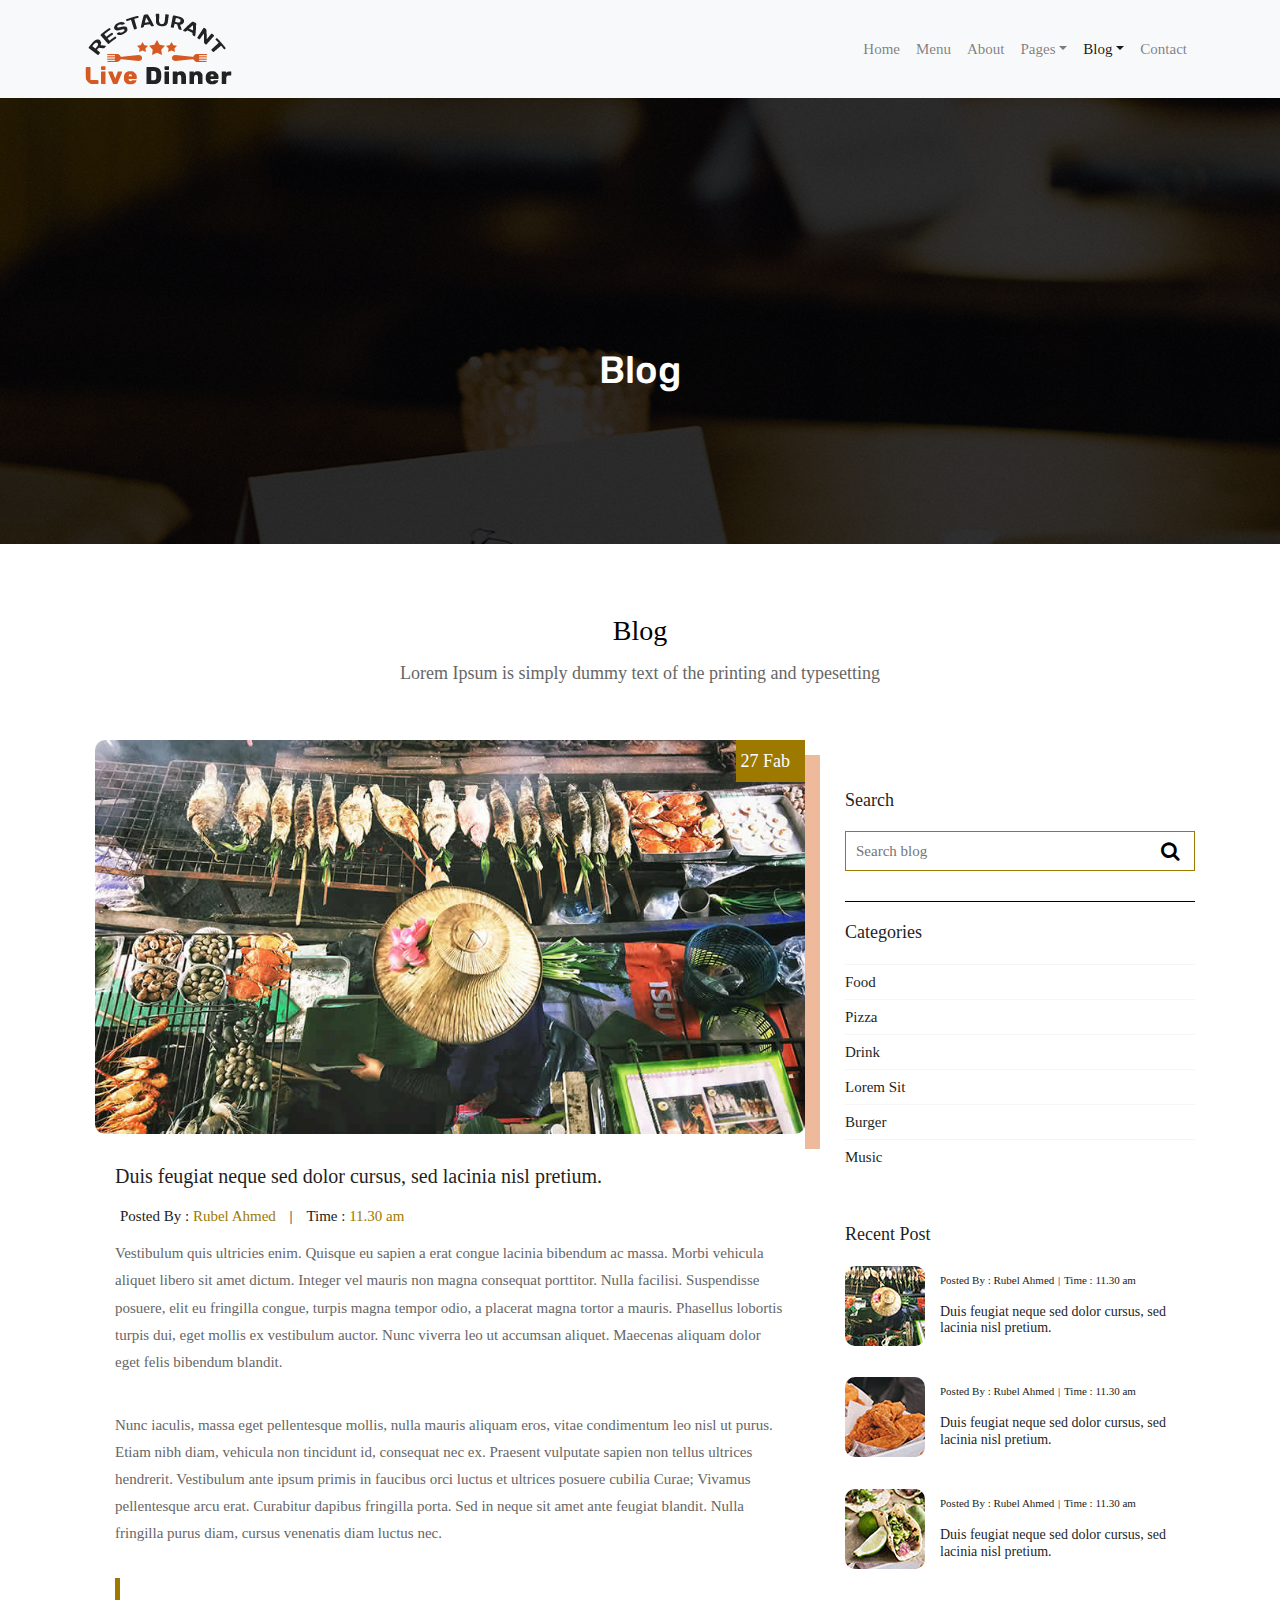
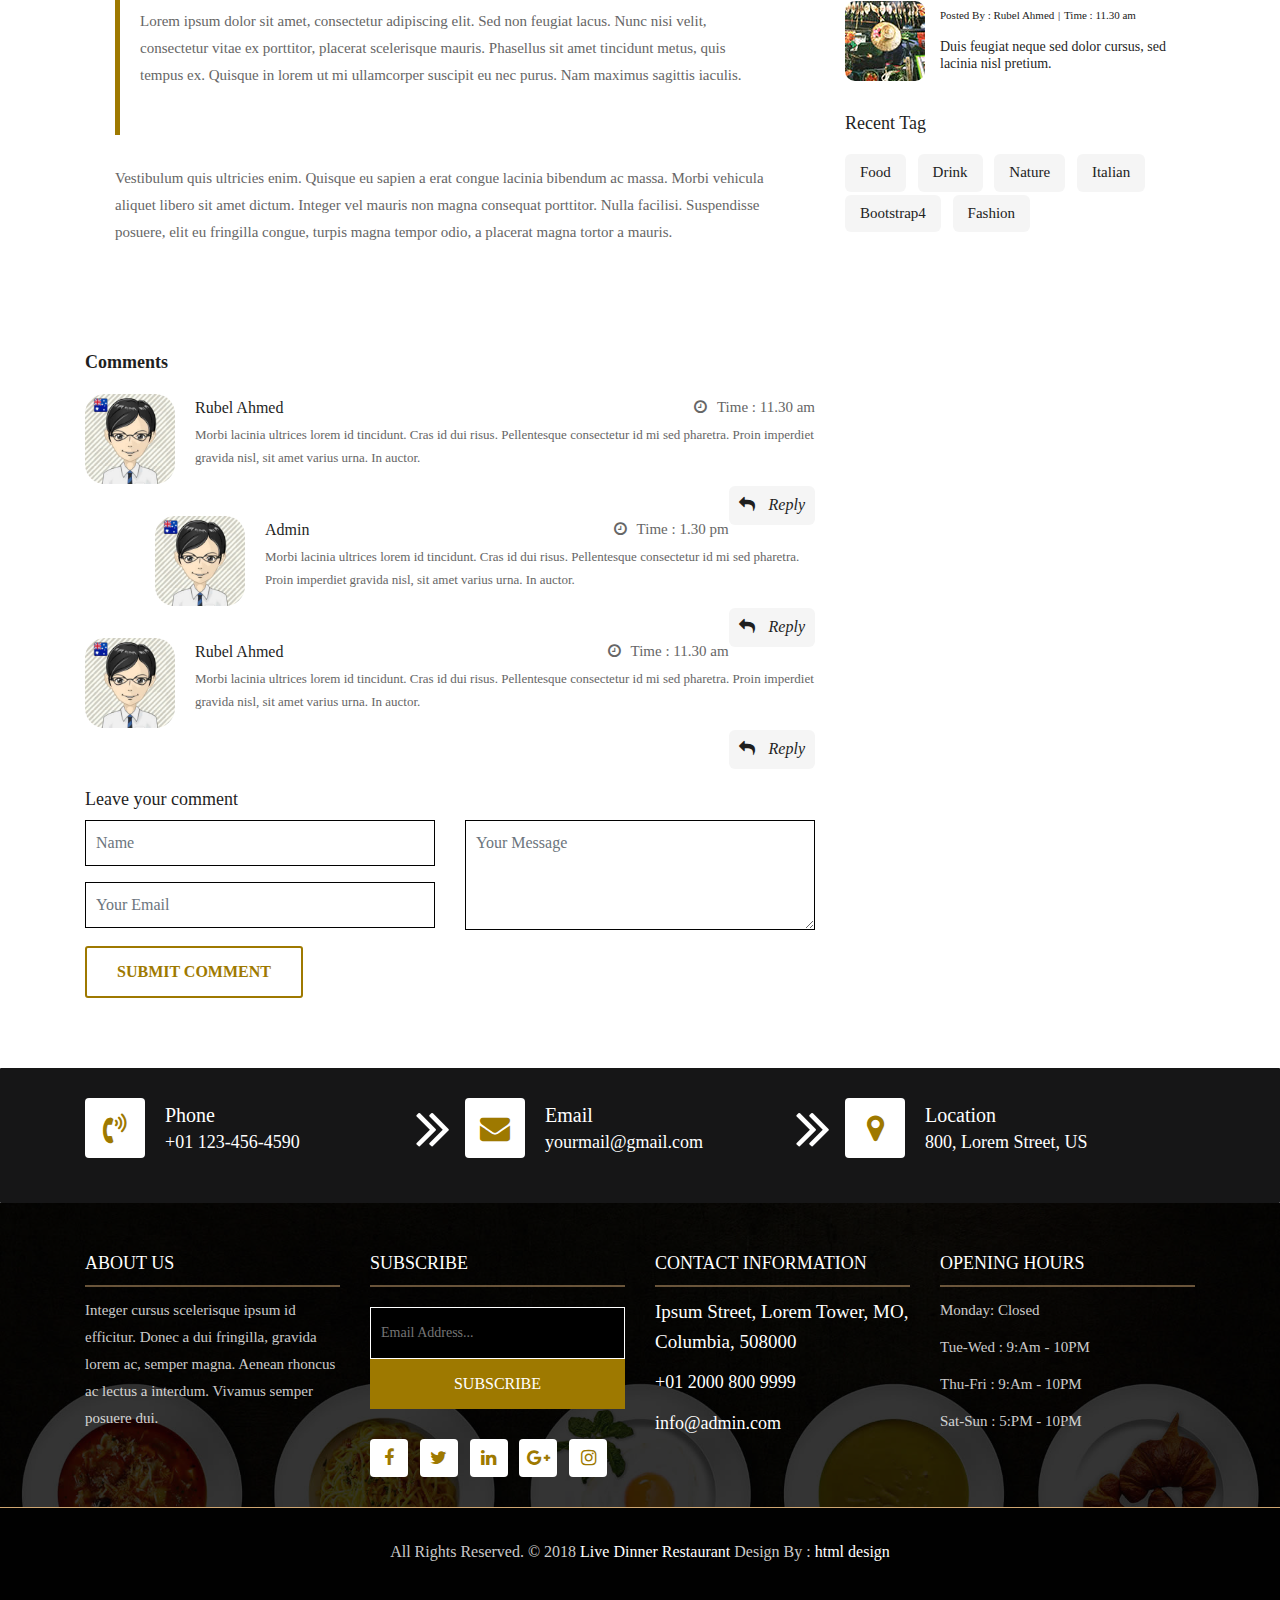
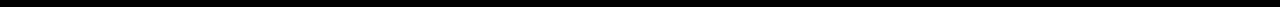
<file: blog-details.html>
<!DOCTYPE html>
<html lang="en"><!-- Basic -->
<head>
	<meta charset="utf-8">
    <meta http-equiv="X-UA-Compatible" content="IE=edge">   
   
    <!-- Mobile Metas -->
    <meta name="viewport" content="width=device-width, initial-scale=1">
 
     <!-- Site Metas -->
    <title>Live Dinner Restaurant - Responsive HTML5 Template</title>  
    <meta name="keywords" content="">
    <meta name="description" content="">
    <meta name="author" content="">

    <!-- Site Icons -->
    <link rel="shortcut icon" href="images/favicon.ico" type="image/x-icon">
    <link rel="apple-touch-icon" href="images/apple-touch-icon.png">

    <!-- Bootstrap CSS -->
    <link rel="stylesheet" href="css/bootstrap.min.css">    
	<!-- Site CSS -->
    <link rel="stylesheet" href="css/style.css">    
    <!-- Responsive CSS -->
    <link rel="stylesheet" href="css/responsive.css">
    <!-- Custom CSS -->
    <link rel="stylesheet" href="css/custom.css">

    <!--[if lt IE 9]>
      <script src="https://oss.maxcdn.com/libs/html5shiv/3.7.0/html5shiv.js"></script>
      <script src="https://oss.maxcdn.com/libs/respond.js/1.4.2/respond.min.js"></script>
    <![endif]-->

</head>

<body>
	<!-- Start header -->
	<header class="top-navbar">
		<nav class="navbar navbar-expand-lg navbar-light bg-light">
			<div class="container">
				<a class="navbar-brand" href="index.html">
					<img src="images/logo.png" alt="" />
				</a>
				<button class="navbar-toggler" type="button" data-toggle="collapse" data-target="#navbars-rs-food" aria-controls="navbars-rs-food" aria-expanded="false" aria-label="Toggle navigation">
				  <span class="navbar-toggler-icon"></span>
				</button>
				<div class="collapse navbar-collapse" id="navbars-rs-food">
					<ul class="navbar-nav ml-auto">
						<li class="nav-item"><a class="nav-link" href="index.html">Home</a></li>
						<li class="nav-item"><a class="nav-link" href="menu.html">Menu</a></li>
						<li class="nav-item"><a class="nav-link" href="about.html">About</a></li>
						<li class="nav-item dropdown">
							<a class="nav-link dropdown-toggle" href="#" id="dropdown-a" data-toggle="dropdown">Pages</a>
							<div class="dropdown-menu" aria-labelledby="dropdown-a">
								<a class="dropdown-item" href="reservation.html">Reservation</a>
								<a class="dropdown-item" href="stuff.html">Stuff</a>
								<a class="dropdown-item" href="gallery.html">Gallery</a>
							</div>
						</li>
						<li class="nav-item active dropdown">
							<a class="nav-link dropdown-toggle" href="#" id="dropdown-a" data-toggle="dropdown">Blog</a>
							<div class="dropdown-menu" aria-labelledby="dropdown-a">
								<a class="dropdown-item" href="blog.html">blog</a>
								<a class="dropdown-item" href="blog-details.html">blog Single</a>
							</div>
						</li>
						<li class="nav-item"><a class="nav-link" href="contact.html">Contact</a></li>
					</ul>
				</div>
			</div>
		</nav>
	</header>
	<!-- End header -->
	
	<!-- Start All Pages -->
	<div class="all-page-title page-breadcrumb">
		<div class="container text-center">
			<div class="row">
				<div class="col-lg-12">
					<h1>Blog</h1>
				</div>
			</div>
		</div>
	</div>
	<!-- End All Pages -->
	
	<!-- Start blog details -->
	<div class="blog-box">
		<div class="container">
			<div class="row">
				<div class="col-lg-12">
					<div class="heading-title text-center">
						<h2>Blog</h2>
						<p>Lorem Ipsum is simply dummy text of the printing and typesetting</p>
					</div>
				</div>
			</div>
			<div class="row">
				<div class="col-xl-8 col-lg-8 col-12">
					<div class="blog-inner-details-page">
						<div class="blog-inner-box">
							<div class="side-blog-img">
								<img class="img-fluid" src="images/inner-blog-img.jpg" alt="">							
								<div class="date-blog-up">
									27 Fab
								</div>
							</div>
							<div class="inner-blog-detail details-page">
								<h3>Duis feugiat neque sed dolor cursus, sed lacinia nisl pretium.</h3>
								<ul>
									<li><i class="zmdi zmdi-account"></i>Posted By : <span>Rubel Ahmed</span></li>
									<li>|</li>
									<li><i class="zmdi zmdi-time"></i>Time : <span>11.30 am</span></li>
								</ul>
								<p>Vestibulum quis ultricies enim. Quisque eu sapien a erat congue lacinia bibendum ac massa. Morbi vehicula aliquet libero sit amet dictum. Integer vel mauris non magna consequat porttitor. Nulla facilisi. Suspendisse posuere, elit eu fringilla congue, turpis magna tempor odio, a placerat magna tortor a mauris. Phasellus lobortis turpis dui, eget mollis ex vestibulum auctor. Nunc viverra leo ut accumsan aliquet. Maecenas aliquam dolor eget felis bibendum blandit.</p>
								<p>Nunc iaculis, massa eget pellentesque mollis, nulla mauris aliquam eros, vitae condimentum leo nisl ut purus. Etiam nibh diam, vehicula non tincidunt id, consequat nec ex. Praesent vulputate sapien non tellus ultrices hendrerit. Vestibulum ante ipsum primis in faucibus orci luctus et ultrices posuere cubilia Curae; Vivamus pellentesque arcu erat. Curabitur dapibus fringilla porta. Sed in neque sit amet ante feugiat blandit. Nulla fringilla purus diam, cursus venenatis diam luctus nec.</p>
								<blockquote>
									<p>Lorem ipsum dolor sit amet, consectetur adipiscing elit. Sed non feugiat lacus. Nunc nisi velit, consectetur vitae ex porttitor, placerat scelerisque mauris. Phasellus sit amet tincidunt metus, quis tempus ex. Quisque in lorem ut mi ullamcorper suscipit eu nec purus. Nam maximus sagittis iaculis.</p>
								</blockquote>
								<p>Vestibulum quis ultricies enim. Quisque eu sapien a erat congue lacinia bibendum ac massa. Morbi vehicula aliquet libero sit amet dictum. Integer vel mauris non magna consequat porttitor. Nulla facilisi. Suspendisse posuere, elit eu fringilla congue, turpis magna tempor odio, a placerat magna tortor a mauris.</p>
							</div>
						</div>
						<div class="blog-comment-box">
							<h3>Comments</h3>
							<div class="comment-item">
								<div class="comment-item-left">
									<img src="images/avt-img.jpg" alt="">
								</div>
								<div class="comment-item-right">
									<div class="pull-left">
										<a href="#">Rubel Ahmed</a>
									</div>
									<div class="pull-right">
										<i class="fa fa-clock-o" aria-hidden="true"></i>Time : <span>11.30 am</span>
									</div>
									<div class="des-l">
										<p>Morbi lacinia ultrices lorem id tincidunt. Cras id dui risus. Pellentesque consectetur id mi sed pharetra. Proin imperdiet gravida nisl, sit amet varius urna. In auctor.</p>
									</div>
									<a href="#" class="right-btn-re"><i class="fa fa-reply" aria-hidden="true"></i> Reply</a>
								</div>
							</div>
							<div class="comment-item children">
								<div class="comment-item-left">
									<img src="images/avt-img.jpg" alt="">
								</div>
								<div class="comment-item-right">
									<div class="pull-left">
										<a href="#">Admin</a>
									</div>
									<div class="pull-right">
										<i class="fa fa-clock-o" aria-hidden="true"></i>Time : <span>1.30 pm</span>
									</div>
									<div class="des-l">
										<p>Morbi lacinia ultrices lorem id tincidunt. Cras id dui risus. Pellentesque consectetur id mi sed pharetra. Proin imperdiet gravida nisl, sit amet varius urna. In auctor.</p>
									</div>
									<a href="#" class="right-btn-re"><i class="fa fa-reply" aria-hidden="true"></i> Reply</a>
								</div>
							</div>
							<div class="comment-item">
								<div class="comment-item-left">
									<img src="images/avt-img.jpg" alt="">
								</div>
								<div class="comment-item-right">
									<div class="pull-left">
										<a href="#">Rubel Ahmed</a>
									</div>
									<div class="pull-right">
										<i class="fa fa-clock-o" aria-hidden="true"></i>Time : <span>11.30 am</span>
									</div>
									<div class="des-l">
										<p>Morbi lacinia ultrices lorem id tincidunt. Cras id dui risus. Pellentesque consectetur id mi sed pharetra. Proin imperdiet gravida nisl, sit amet varius urna. In auctor.</p>
									</div>
									<a href="#" class="right-btn-re"><i class="fa fa-reply" aria-hidden="true"></i> Reply</a>
								</div>
							</div>
						</div>
						<div class="comment-respond-box">
							<h3>Leave your comment </h3>
							<div class="comment-respond-form">
								<form id="commentrespondform" class="comment-form-respond row" method="post">
									<div class="col-lg-6 col-md-6 col-sm-6">
										<div class="form-group">
											<input id="name_com" class="form-control" name="name" placeholder="Name" type="text">
										</div>
										<div class="form-group">
											<input id="email_com" class="form-control" name="email" placeholder="Your Email" type="email">
										</div>
									</div>
									<div class="col-lg-6 col-md-6 col-sm-6">
										<div class="form-group">
											<textarea class="form-control" id="textarea_com" placeholder="Your Message" rows="2"></textarea>
										</div>
									</div>
									<div class="col-lg-12 col-md-12 col-sm-12">
										<button class="btn btn-submit">Submit comment</button>
									</div>
								</form>
							</div>
						</div>
					</div>
				</div>
			
				<div class="col-xl-4 col-lg-4 col-md-6 col-sm-8 col-12 blog-sidebar">
					<div class="right-side-blog">
						<h3>Search</h3>
						<div class="blog-search-form">
							<input name="search" placeholder="Search blog" type="text">
							<button class="search-btn">
								<i class="fa fa-search" aria-hidden="true"></i>
							</button>
						</div>
						<h3>Categories</h3>
						<div class="blog-categories">
							<ul>
								<li><a href="#"><span>Food</span></a></li>
								<li><a href="#"><span>Pizza</span></a></li>
								<li><a href="#"><span>Drink</span></a></li>
								<li><a href="#"><span>Lorem Sit</span></a></li>
								<li><a href="#"><span>Burger</span></a></li>
								<li><a href="#"><span>Music</span></a></li>
							</ul>
						</div>
						<h3>Recent Post</h3>
						<div class="post-box-blog">
							<div class="recent-post-box">
								<div class="recent-box-blog">
									<div class="recent-img">
										<img class="img-fluid" src="images/post-img-01.jpg" alt="">
									</div>
									<div class="recent-info">
										<ul>
											<li><i class="zmdi zmdi-account"></i>Posted By : <span>Rubel Ahmed</span></li>
											<li>|</li>
											<li><i class="zmdi zmdi-time"></i>Time : <span>11.30 am</span></li>
										</ul>
										<h4>Duis feugiat neque sed dolor cursus, sed lacinia nisl pretium.</h4>
									</div>
								</div>
								<div class="recent-box-blog">
									<div class="recent-img">
										<img class="img-fluid" src="images/post-img-02.jpg" alt="">
									</div>
									<div class="recent-info">
										<ul>
											<li><i class="zmdi zmdi-account"></i>Posted By : <span>Rubel Ahmed</span></li>
											<li>|</li>
											<li><i class="zmdi zmdi-time"></i>Time : <span>11.30 am</span></li>
										</ul>
										<h4>Duis feugiat neque sed dolor cursus, sed lacinia nisl pretium.</h4>
									</div>
								</div>
								<div class="recent-box-blog">
									<div class="recent-img">
										<img class="img-fluid" src="images/post-img-03.jpg" alt="">
									</div>
									<div class="recent-info">
										<ul>
											<li><i class="zmdi zmdi-account"></i>Posted By : <span>Rubel Ahmed</span></li>
											<li>|</li>
											<li><i class="zmdi zmdi-time"></i>Time : <span>11.30 am</span></li>
										</ul>
										<h4>Duis feugiat neque sed dolor cursus, sed lacinia nisl pretium.</h4>
									</div>
								</div>
								<div class="recent-box-blog">
									<div class="recent-img">
										<img class="img-fluid" src="images/post-img-01.jpg" alt="">
									</div>
									<div class="recent-info">
										<ul>
											<li><i class="zmdi zmdi-account"></i>Posted By : <span>Rubel Ahmed</span></li>
											<li>|</li>
											<li><i class="zmdi zmdi-time"></i>Time : <span>11.30 am</span></li>
										</ul>
										<h4>Duis feugiat neque sed dolor cursus, sed lacinia nisl pretium.</h4>
									</div>
								</div>
							</div>
						</div>
						<h3>Recent Tag</h3>
						<div class="blog-tag-box">
							<ul class="list-inline tag-list">
								<li class="list-inline-item"><a href="#">Food</a></li>
								<li class="list-inline-item"><a href="#">Drink</a></li>
								<li class="list-inline-item"><a href="#">Nature</a></li>
								<li class="list-inline-item"><a href="#">Italian</a></li>
								<li class="list-inline-item"><a href="#">Bootstrap4</a></li>
								<li class="list-inline-item"><a href="#">Fashion</a></li>
							</ul>
						</div>
					</div>
				</div>
			
			</div>
		</div>
	</div>
	<!-- End details -->
	
	<!-- Start Contact info -->
	<div class="contact-imfo-box">
		<div class="container">
			<div class="row">
				<div class="col-md-4 arrow-right">
					<i class="fa fa-volume-control-phone"></i>
					<div class="overflow-hidden">
						<h4>Phone</h4>
						<p class="lead">
							+01 123-456-4590
						</p>
					</div>
				</div>
				<div class="col-md-4 arrow-right">
					<i class="fa fa-envelope"></i>
					<div class="overflow-hidden">
						<h4>Email</h4>
						<p class="lead">
							yourmail@gmail.com
						</p>
					</div>
				</div>
				<div class="col-md-4">
					<i class="fa fa-map-marker"></i>
					<div class="overflow-hidden">
						<h4>Location</h4>
						<p class="lead">
							800, Lorem Street, US
						</p>
					</div>
				</div>
			</div>
		</div>
	</div>
	<!-- End Contact info -->
	
	<!-- Start Footer -->
	<footer class="footer-area bg-f">
		<div class="container">
			<div class="row">
				<div class="col-lg-3 col-md-6">
					<h3>About Us</h3>
					<p>Integer cursus scelerisque ipsum id efficitur. Donec a dui fringilla, gravida lorem ac, semper magna. Aenean rhoncus ac lectus a interdum. Vivamus semper posuere dui.</p>
				</div>
				<div class="col-lg-3 col-md-6">
					<h3>Subscribe</h3>
					<div class="subscribe_form">
						<form class="subscribe_form">
							<input name="EMAIL" id="subs-email" class="form_input" placeholder="Email Address..." type="email">
							<button type="submit" class="submit">SUBSCRIBE</button>
							<div class="clearfix"></div>
						</form>
					</div>
					<ul class="list-inline f-social">
						<li class="list-inline-item"><a href="#"><i class="fa fa-facebook" aria-hidden="true"></i></a></li>
						<li class="list-inline-item"><a href="#"><i class="fa fa-twitter" aria-hidden="true"></i></a></li>
						<li class="list-inline-item"><a href="#"><i class="fa fa-linkedin" aria-hidden="true"></i></a></li>
						<li class="list-inline-item"><a href="#"><i class="fa fa-google-plus" aria-hidden="true"></i></a></li>
						<li class="list-inline-item"><a href="#"><i class="fa fa-instagram" aria-hidden="true"></i></a></li>
					</ul>
				</div>
				<div class="col-lg-3 col-md-6">
					<h3>Contact information</h3>
					<p class="lead">Ipsum Street, Lorem Tower, MO, Columbia, 508000</p>
					<p class="lead"><a href="#">+01 2000 800 9999</a></p>
					<p><a href="#"> info@admin.com</a></p>
				</div>
				<div class="col-lg-3 col-md-6">
					<h3>Opening hours</h3>
					<p><span class="text-color">Monday: </span>Closed</p>
					<p><span class="text-color">Tue-Wed :</span> 9:Am - 10PM</p>
					<p><span class="text-color">Thu-Fri :</span> 9:Am - 10PM</p>
					<p><span class="text-color">Sat-Sun :</span> 5:PM - 10PM</p>
				</div>
			</div>
		</div>
		
		<div class="copyright">
			<div class="container">
				<div class="row">
					<div class="col-lg-12">
						<p class="company-name">All Rights Reserved. &copy; 2018 <a href="#">Live Dinner Restaurant</a> Design By : 
					<a href="https://html.design/">html design</a></p>
					</div>
				</div>
			</div>
		</div>
		
	</footer>
	<!-- End Footer -->
	
	<a href="#" id="back-to-top" title="Back to top" style="display: none;"><i class="fa fa-paper-plane-o" aria-hidden="true"></i></a>

	<!-- ALL JS FILES -->
	<script src="js/jquery-3.2.1.min.js"></script>
	<script src="js/popper.min.js"></script>
	<script src="js/bootstrap.min.js"></script>
    <!-- ALL PLUGINS -->
	
	<script src="js/jquery.superslides.min.js"></script>
	<script src="js/images-loded.min.js"></script>
	<script src="js/isotope.min.js"></script>
	<script src="js/baguetteBox.min.js"></script>
	<script src="js/form-validator.min.js"></script>
    <script src="js/contact-form-script.js"></script>
    <script src="js/custom.js"></script>
</body>
</html>
</file>
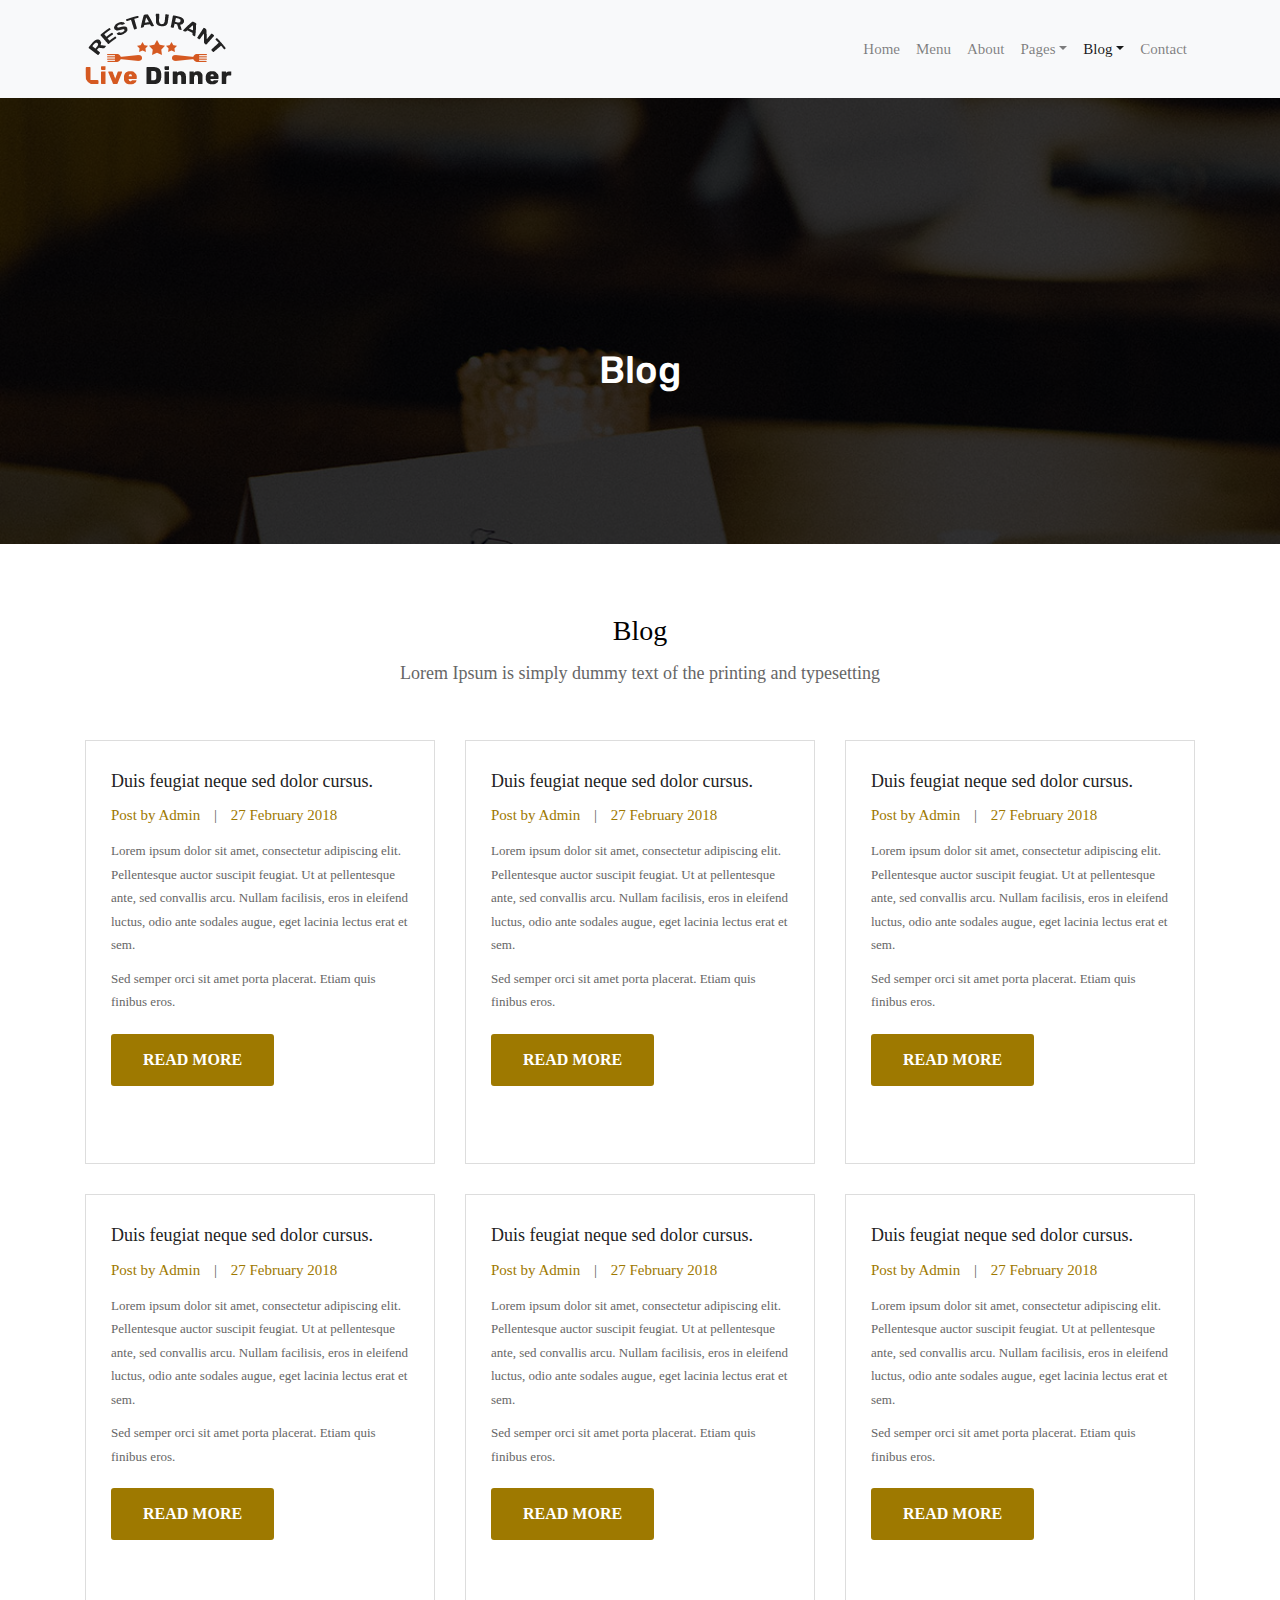
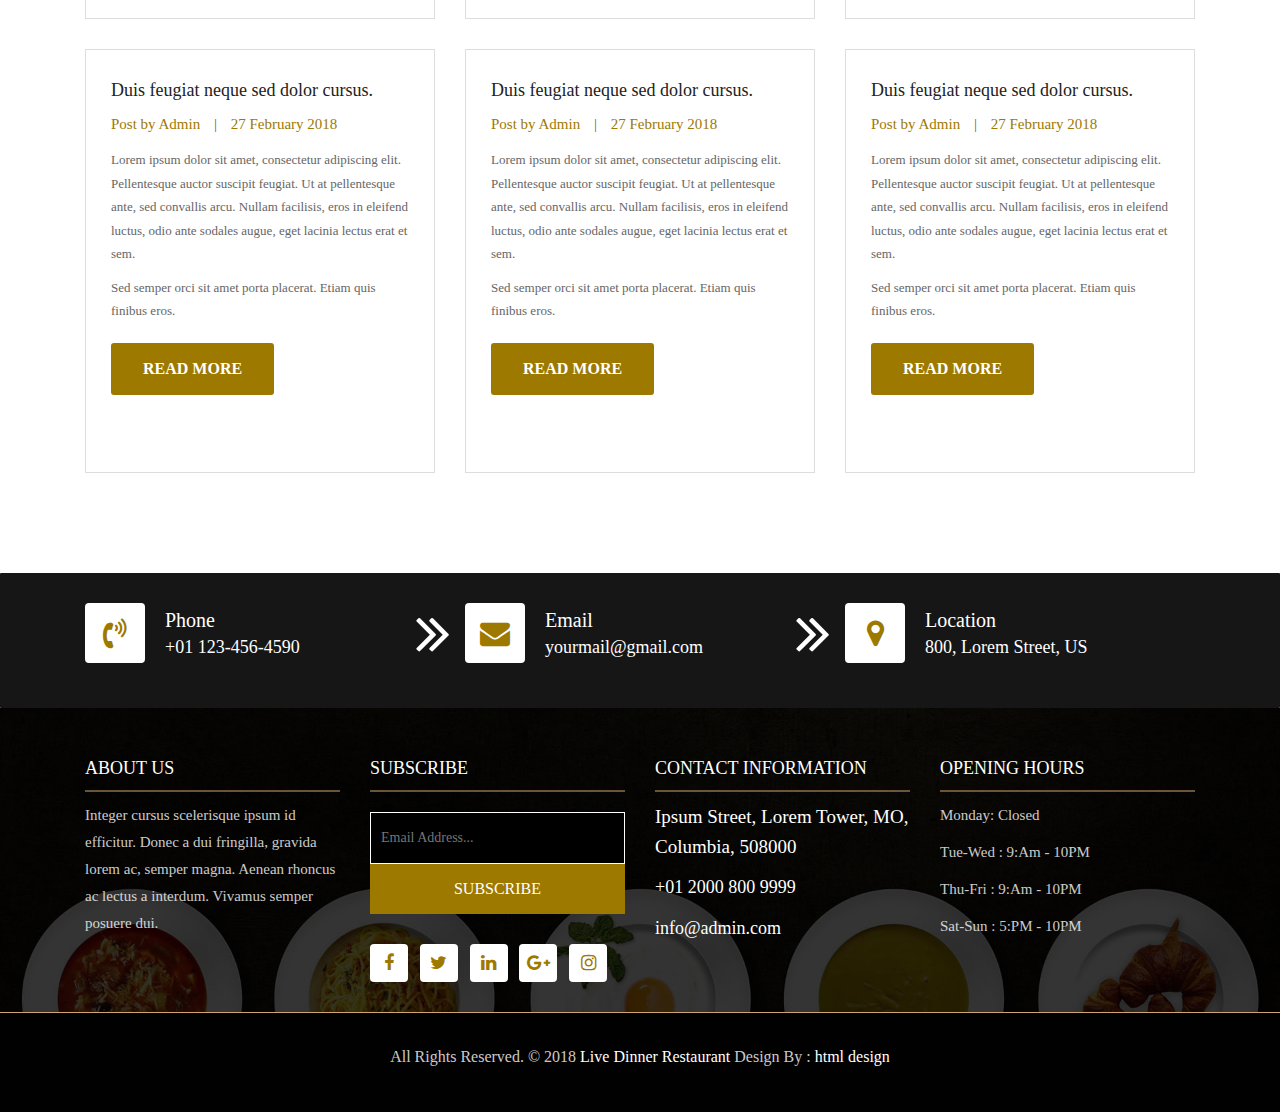
<file: blog.html>
<!DOCTYPE html>
<html lang="en"><!-- Basic -->
<head>
	<meta charset="utf-8">
    <meta http-equiv="X-UA-Compatible" content="IE=edge">   
   
    <!-- Mobile Metas -->
    <meta name="viewport" content="width=device-width, initial-scale=1">
 
     <!-- Site Metas -->
    <title>Live Dinner Restaurant - Responsive HTML5 Template</title>  
    <meta name="keywords" content="">
    <meta name="description" content="">
    <meta name="author" content="">

    <!-- Site Icons -->
    <link rel="shortcut icon" href="images/favicon.ico" type="image/x-icon">
    <link rel="apple-touch-icon" href="images/apple-touch-icon.png">

    <!-- Bootstrap CSS -->
    <link rel="stylesheet" href="css/bootstrap.min.css">    
	<!-- Site CSS -->
    <link rel="stylesheet" href="css/style.css">    
    <!-- Responsive CSS -->
    <link rel="stylesheet" href="css/responsive.css">
    <!-- Custom CSS -->
    <link rel="stylesheet" href="css/custom.css">

    <!--[if lt IE 9]>
      <script src="https://oss.maxcdn.com/libs/html5shiv/3.7.0/html5shiv.js"></script>
      <script src="https://oss.maxcdn.com/libs/respond.js/1.4.2/respond.min.js"></script>
    <![endif]-->

</head>

<body>
	<!-- Start header -->
	<header class="top-navbar">
		<nav class="navbar navbar-expand-lg navbar-light bg-light">
			<div class="container">
				<a class="navbar-brand" href="index.html">
					<img src="images/logo.png" alt="" />
				</a>
				<button class="navbar-toggler" type="button" data-toggle="collapse" data-target="#navbars-rs-food" aria-controls="navbars-rs-food" aria-expanded="false" aria-label="Toggle navigation">
				  <span class="navbar-toggler-icon"></span>
				</button>
				<div class="collapse navbar-collapse" id="navbars-rs-food">
					<ul class="navbar-nav ml-auto">
						<li class="nav-item"><a class="nav-link" href="index.html">Home</a></li>
						<li class="nav-item"><a class="nav-link" href="menu.html">Menu</a></li>
						<li class="nav-item"><a class="nav-link" href="about.html">About</a></li>
						<li class="nav-item dropdown">
							<a class="nav-link dropdown-toggle" href="#" id="dropdown-a" data-toggle="dropdown">Pages</a>
							<div class="dropdown-menu" aria-labelledby="dropdown-a">
								<a class="dropdown-item" href="reservation.html">Reservation</a>
								<a class="dropdown-item" href="stuff.html">Stuff</a>
								<a class="dropdown-item" href="gallery.html">Gallery</a>
							</div>
						</li>
						<li class="nav-item active dropdown">
							<a class="nav-link dropdown-toggle" href="#" id="dropdown-a" data-toggle="dropdown">Blog</a>
							<div class="dropdown-menu" aria-labelledby="dropdown-a">
								<a class="dropdown-item" href="blog.html">blog</a>
								<a class="dropdown-item" href="blog-details.html">blog Single</a>
							</div>
						</li>
						<li class="nav-item"><a class="nav-link" href="contact.html">Contact</a></li>
					</ul>
				</div>
			</div>
		</nav>
	</header>
	<!-- End header -->
	
	<!-- Start All Pages -->
	<div class="all-page-title page-breadcrumb">
		<div class="container text-center">
			<div class="row">
				<div class="col-lg-12">
					<h1>Blog</h1>
				</div>
			</div>
		</div>
	</div>
	<!-- End All Pages -->
	
	<!-- Start blog -->
	<div class="blog-box">
		<div class="container">
			<div class="row">
				<div class="col-lg-12">
					<div class="heading-title text-center">
						<h2>Blog</h2>
						<p>Lorem Ipsum is simply dummy text of the printing and typesetting</p>
					</div>
				</div>
			</div>
			<div class="row">
				<div class="col-lg-4 col-md-6 col-12">
					<div class="blog-box-inner">
						<div class="blog-img-box">
							<img class="img-fluid" src="images/blog-img-01.jpg" alt="">
						</div>
						<div class="blog-detail">
							<h4>Duis feugiat neque sed dolor cursus.</h4>
							<ul>
								<li><span>Post by Admin</span></li>
								<li>|</li>
								<li><span>27 February 2018</span></li>
							</ul>
							<p>Lorem ipsum dolor sit amet, consectetur adipiscing elit. Pellentesque auctor suscipit feugiat. Ut at pellentesque ante, sed convallis arcu. Nullam facilisis, eros in eleifend luctus, odio ante sodales augue, eget lacinia lectus erat et sem. </p>
							<p>Sed semper orci sit amet porta placerat. Etiam quis finibus eros. </p>
							<a class="btn btn-lg btn-circle btn-outline-new-white" href="#">Read More</a>
						</div>
					</div>
				</div>
				<div class="col-lg-4 col-md-6 col-12">
					<div class="blog-box-inner">
						<div class="blog-img-box">
							<img class="img-fluid" src="images/blog-img-02.jpg" alt="">
						</div>
						<div class="blog-detail">
							<h4>Duis feugiat neque sed dolor cursus.</h4>
							<ul>
								<li><span>Post by Admin</span></li>
								<li>|</li>
								<li><span>27 February 2018</span></li>
							</ul>
							<p>Lorem ipsum dolor sit amet, consectetur adipiscing elit. Pellentesque auctor suscipit feugiat. Ut at pellentesque ante, sed convallis arcu. Nullam facilisis, eros in eleifend luctus, odio ante sodales augue, eget lacinia lectus erat et sem. </p>
							<p>Sed semper orci sit amet porta placerat. Etiam quis finibus eros. </p>
							<a class="btn btn-lg btn-circle btn-outline-new-white" href="#">Read More</a>
						</div>
					</div>
				</div>
				<div class="col-lg-4 col-md-6 col-12">
					<div class="blog-box-inner">
						<div class="blog-img-box">
							<img class="img-fluid" src="images/blog-img-03.jpg" alt="">
						</div>
						<div class="blog-detail">
							<h4>Duis feugiat neque sed dolor cursus.</h4>
							<ul>
								<li><span>Post by Admin</span></li>
								<li>|</li>
								<li><span>27 February 2018</span></li>
							</ul>
							<p>Lorem ipsum dolor sit amet, consectetur adipiscing elit. Pellentesque auctor suscipit feugiat. Ut at pellentesque ante, sed convallis arcu. Nullam facilisis, eros in eleifend luctus, odio ante sodales augue, eget lacinia lectus erat et sem. </p>
							<p>Sed semper orci sit amet porta placerat. Etiam quis finibus eros. </p>
							<a class="btn btn-lg btn-circle btn-outline-new-white" href="#">Read More</a>
						</div>
					</div>
				</div>
				<div class="col-lg-4 col-md-6 col-12">
					<div class="blog-box-inner">
						<div class="blog-img-box">
							<img class="img-fluid" src="images/blog-img-04.jpg" alt="">
						</div>
						<div class="blog-detail">
							<h4>Duis feugiat neque sed dolor cursus.</h4>
							<ul>
								<li><span>Post by Admin</span></li>
								<li>|</li>
								<li><span>27 February 2018</span></li>
							</ul>
							<p>Lorem ipsum dolor sit amet, consectetur adipiscing elit. Pellentesque auctor suscipit feugiat. Ut at pellentesque ante, sed convallis arcu. Nullam facilisis, eros in eleifend luctus, odio ante sodales augue, eget lacinia lectus erat et sem. </p>
							<p>Sed semper orci sit amet porta placerat. Etiam quis finibus eros. </p>
							<a class="btn btn-lg btn-circle btn-outline-new-white" href="#">Read More</a>
						</div>
					</div>
				</div>
				<div class="col-lg-4 col-md-6 col-12">
					<div class="blog-box-inner">
						<div class="blog-img-box">
							<img class="img-fluid" src="images/blog-img-05.jpg" alt="">
						</div>
						<div class="blog-detail">
							<h4>Duis feugiat neque sed dolor cursus.</h4>
							<ul>
								<li><span>Post by Admin</span></li>
								<li>|</li>
								<li><span>27 February 2018</span></li>
							</ul>
							<p>Lorem ipsum dolor sit amet, consectetur adipiscing elit. Pellentesque auctor suscipit feugiat. Ut at pellentesque ante, sed convallis arcu. Nullam facilisis, eros in eleifend luctus, odio ante sodales augue, eget lacinia lectus erat et sem. </p>
							<p>Sed semper orci sit amet porta placerat. Etiam quis finibus eros. </p>
							<a class="btn btn-lg btn-circle btn-outline-new-white" href="#">Read More</a>
						</div>
					</div>
				</div>
				<div class="col-lg-4 col-md-6 col-12">
					<div class="blog-box-inner">
						<div class="blog-img-box">
							<img class="img-fluid" src="images/blog-img-06.jpg" alt="">
						</div>
						<div class="blog-detail">
							<h4>Duis feugiat neque sed dolor cursus.</h4>
							<ul>
								<li><span>Post by Admin</span></li>
								<li>|</li>
								<li><span>27 February 2018</span></li>
							</ul>
							<p>Lorem ipsum dolor sit amet, consectetur adipiscing elit. Pellentesque auctor suscipit feugiat. Ut at pellentesque ante, sed convallis arcu. Nullam facilisis, eros in eleifend luctus, odio ante sodales augue, eget lacinia lectus erat et sem. </p>
							<p>Sed semper orci sit amet porta placerat. Etiam quis finibus eros. </p>
							<a class="btn btn-lg btn-circle btn-outline-new-white" href="#">Read More</a>
						</div>
					</div>
				</div>
				<div class="col-lg-4 col-md-6 col-12">
					<div class="blog-box-inner">
						<div class="blog-img-box">
							<img class="img-fluid" src="images/blog-img-07.jpg" alt="">
						</div>
						<div class="blog-detail">
							<h4>Duis feugiat neque sed dolor cursus.</h4>
							<ul>
								<li><span>Post by Admin</span></li>
								<li>|</li>
								<li><span>27 February 2018</span></li>
							</ul>
							<p>Lorem ipsum dolor sit amet, consectetur adipiscing elit. Pellentesque auctor suscipit feugiat. Ut at pellentesque ante, sed convallis arcu. Nullam facilisis, eros in eleifend luctus, odio ante sodales augue, eget lacinia lectus erat et sem. </p>
							<p>Sed semper orci sit amet porta placerat. Etiam quis finibus eros. </p>
							<a class="btn btn-lg btn-circle btn-outline-new-white" href="#">Read More</a>
						</div>
					</div>
				</div>
				<div class="col-lg-4 col-md-6 col-12">
					<div class="blog-box-inner">
						<div class="blog-img-box">
							<img class="img-fluid" src="images/blog-img-08.jpg" alt="">
						</div>
						<div class="blog-detail">
							<h4>Duis feugiat neque sed dolor cursus.</h4>
							<ul>
								<li><span>Post by Admin</span></li>
								<li>|</li>
								<li><span>27 February 2018</span></li>
							</ul>
							<p>Lorem ipsum dolor sit amet, consectetur adipiscing elit. Pellentesque auctor suscipit feugiat. Ut at pellentesque ante, sed convallis arcu. Nullam facilisis, eros in eleifend luctus, odio ante sodales augue, eget lacinia lectus erat et sem. </p>
							<p>Sed semper orci sit amet porta placerat. Etiam quis finibus eros. </p>
							<a class="btn btn-lg btn-circle btn-outline-new-white" href="#">Read More</a>
						</div>
					</div>
				</div>
				<div class="col-lg-4 col-md-6 col-12">
					<div class="blog-box-inner">
						<div class="blog-img-box">
							<img class="img-fluid" src="images/blog-img-09.jpg" alt="">
						</div>
						<div class="blog-detail">
							<h4>Duis feugiat neque sed dolor cursus.</h4>
							<ul>
								<li><span>Post by Admin</span></li>
								<li>|</li>
								<li><span>27 February 2018</span></li>
							</ul>
							<p>Lorem ipsum dolor sit amet, consectetur adipiscing elit. Pellentesque auctor suscipit feugiat. Ut at pellentesque ante, sed convallis arcu. Nullam facilisis, eros in eleifend luctus, odio ante sodales augue, eget lacinia lectus erat et sem. </p>
							<p>Sed semper orci sit amet porta placerat. Etiam quis finibus eros. </p>
							<a class="btn btn-lg btn-circle btn-outline-new-white" href="#">Read More</a>
						</div>
					</div>
				</div>
			</div>
		</div>
	</div>
	<!-- End blog -->
	
	<!-- Start Contact info -->
	<div class="contact-imfo-box">
		<div class="container">
			<div class="row">
				<div class="col-md-4 arrow-right">
					<i class="fa fa-volume-control-phone"></i>
					<div class="overflow-hidden">
						<h4>Phone</h4>
						<p class="lead">
							+01 123-456-4590
						</p>
					</div>
				</div>
				<div class="col-md-4 arrow-right">
					<i class="fa fa-envelope"></i>
					<div class="overflow-hidden">
						<h4>Email</h4>
						<p class="lead">
							yourmail@gmail.com
						</p>
					</div>
				</div>
				<div class="col-md-4">
					<i class="fa fa-map-marker"></i>
					<div class="overflow-hidden">
						<h4>Location</h4>
						<p class="lead">
							800, Lorem Street, US
						</p>
					</div>
				</div>
			</div>
		</div>
	</div>
	<!-- End Contact info -->
	
	<!-- Start Footer -->
	<footer class="footer-area bg-f">
		<div class="container">
			<div class="row">
				<div class="col-lg-3 col-md-6">
					<h3>About Us</h3>
					<p>Integer cursus scelerisque ipsum id efficitur. Donec a dui fringilla, gravida lorem ac, semper magna. Aenean rhoncus ac lectus a interdum. Vivamus semper posuere dui.</p>
				</div>
				<div class="col-lg-3 col-md-6">
					<h3>Subscribe</h3>
					<div class="subscribe_form">
						<form class="subscribe_form">
							<input name="EMAIL" id="subs-email" class="form_input" placeholder="Email Address..." type="email">
							<button type="submit" class="submit">SUBSCRIBE</button>
							<div class="clearfix"></div>
						</form>
					</div>
					<ul class="list-inline f-social">
						<li class="list-inline-item"><a href="#"><i class="fa fa-facebook" aria-hidden="true"></i></a></li>
						<li class="list-inline-item"><a href="#"><i class="fa fa-twitter" aria-hidden="true"></i></a></li>
						<li class="list-inline-item"><a href="#"><i class="fa fa-linkedin" aria-hidden="true"></i></a></li>
						<li class="list-inline-item"><a href="#"><i class="fa fa-google-plus" aria-hidden="true"></i></a></li>
						<li class="list-inline-item"><a href="#"><i class="fa fa-instagram" aria-hidden="true"></i></a></li>
					</ul>
				</div>
				<div class="col-lg-3 col-md-6">
					<h3>Contact information</h3>
					<p class="lead">Ipsum Street, Lorem Tower, MO, Columbia, 508000</p>
					<p class="lead"><a href="#">+01 2000 800 9999</a></p>
					<p><a href="#"> info@admin.com</a></p>
				</div>
				<div class="col-lg-3 col-md-6">
					<h3>Opening hours</h3>
					<p><span class="text-color">Monday: </span>Closed</p>
					<p><span class="text-color">Tue-Wed :</span> 9:Am - 10PM</p>
					<p><span class="text-color">Thu-Fri :</span> 9:Am - 10PM</p>
					<p><span class="text-color">Sat-Sun :</span> 5:PM - 10PM</p>
				</div>
			</div>
		</div>
		
		<div class="copyright">
			<div class="container">
				<div class="row">
					<div class="col-lg-12">
						<p class="company-name">All Rights Reserved. &copy; 2018 <a href="#">Live Dinner Restaurant</a> Design By : 
					<a href="https://html.design/">html design</a></p>
					</div>
				</div>
			</div>
		</div>
		
	</footer>
	<!-- End Footer -->
	
	<a href="#" id="back-to-top" title="Back to top" style="display: none;"><i class="fa fa-paper-plane-o" aria-hidden="true"></i></a>

	<!-- ALL JS FILES -->
	<script src="js/jquery-3.2.1.min.js"></script>
	<script src="js/popper.min.js"></script>
	<script src="js/bootstrap.min.js"></script>
    <!-- ALL PLUGINS -->
	
	<script src="js/jquery.superslides.min.js"></script>
	<script src="js/images-loded.min.js"></script>
	<script src="js/isotope.min.js"></script>
	<script src="js/baguetteBox.min.js"></script>
	<script src="js/form-validator.min.js"></script>
    <script src="js/contact-form-script.js"></script>
    <script src="js/custom.js"></script>
</body>
</html>
</file>
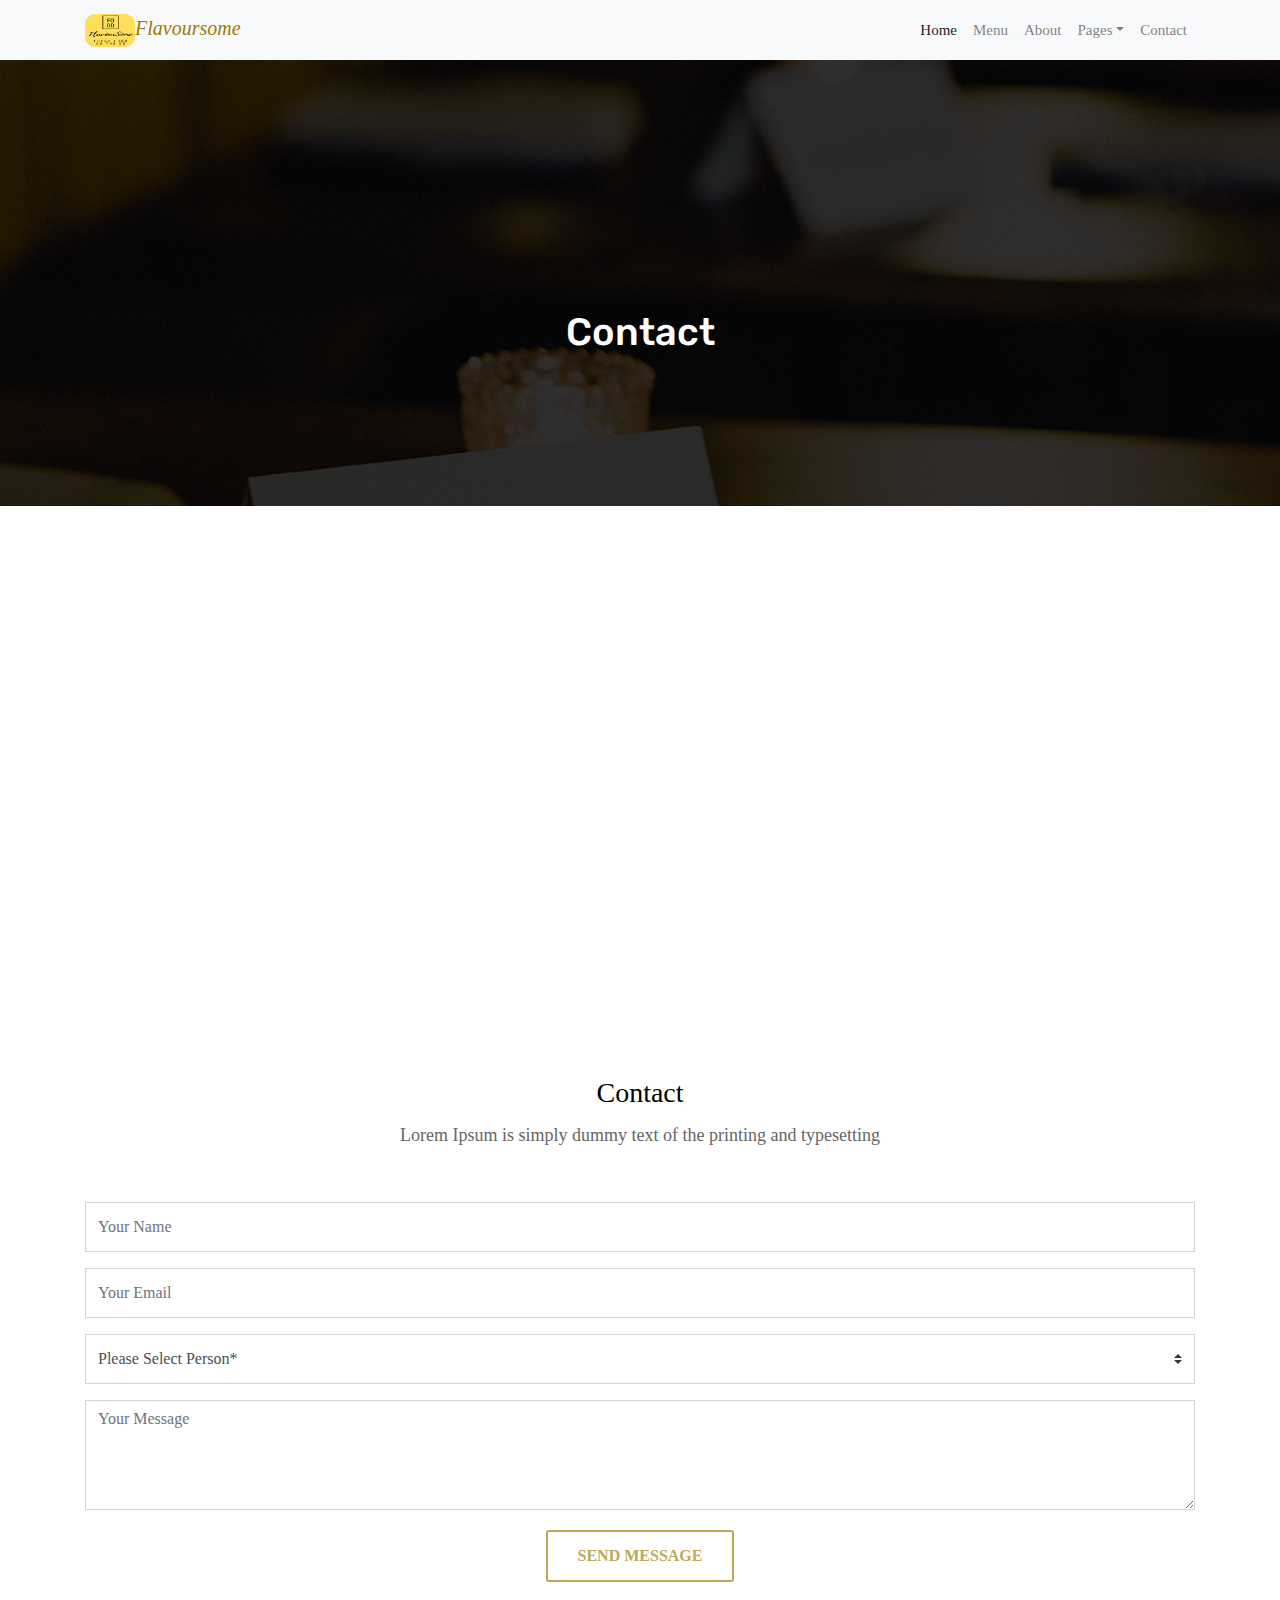
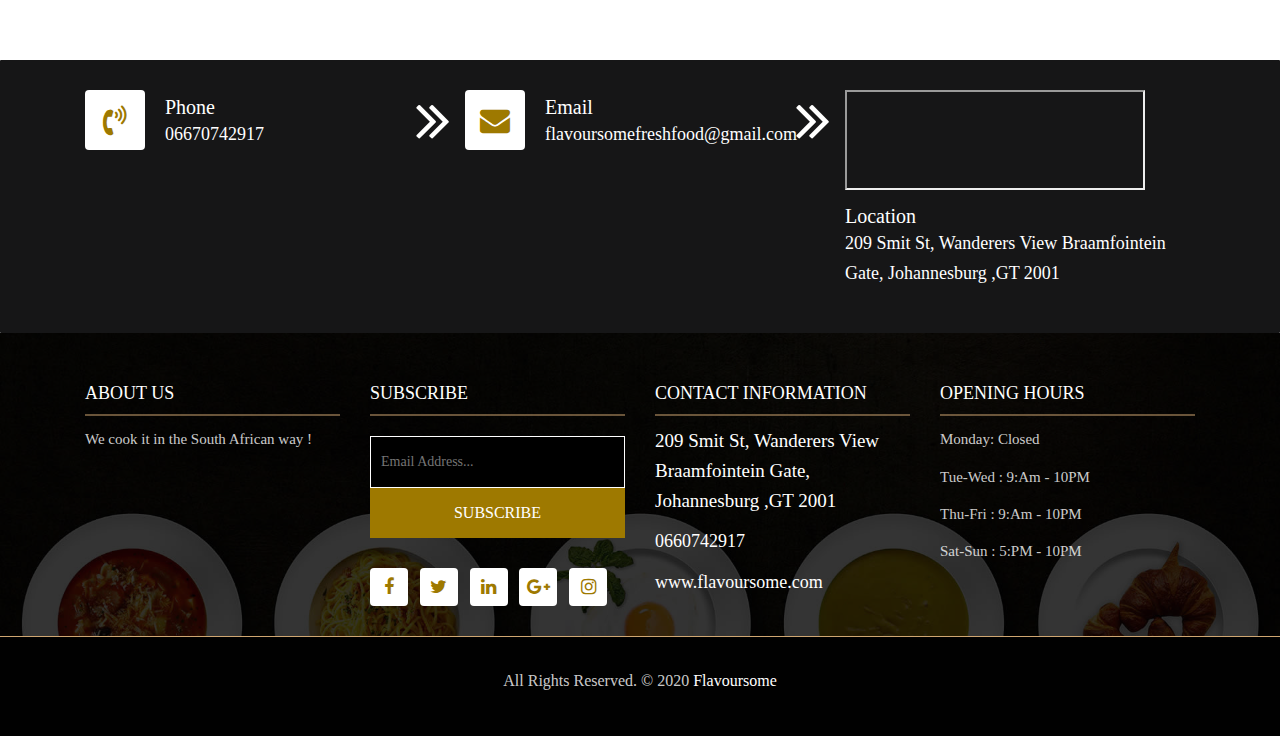
<file: contact.html>
<!DOCTYPE html>
<html lang="en"><!-- Basic -->
<head>
	<meta charset="utf-8">
    <meta http-equiv="X-UA-Compatible" content="IE=edge">   
   
    <!-- Mobile Metas -->
    <meta name="viewport" content="width=device-width, initial-scale=1">
	<meta name="google-site-verification" content="QuTf5m-wI6_UV3DBvw4trdZQuZMAxThjX0UPEpW8i1I" />
 
     <!-- Site Metas -->
    <title>flavoursome</title>  
    <meta name="keywords" content="FlavourSome,flavoursomefreshfood,flavoursome,Nearest Restaurant,Burger,Beef,reservation,Restaurant">
    <meta name="description" content="Restaurant ,reservation,freshfood, booking system, South-African food Restaurants">
    <meta name="author" content="Mihlali Momoza">

    <!-- Site Icons -->
    <link rel="shortcut icon" href="img/oie_q3obTmWVwry0.jpg" type="image/x-icon">
    <link rel="apple-touch-icon" href="images/apple-touch-icon.png">

	<link href="https://fonts.googleapis.com/css?family=Kaushan+Script" rel="stylesheet">
	
    <!-- Bootstrap CSS -->
    <link rel="stylesheet" href="css/bootstrap.min.css">    
	<!-- Site CSS -->
    <link rel="stylesheet" href="css/style.css">    
    <!-- Responsive CSS -->
    <link rel="stylesheet" href="css/responsive.css">
    <!-- Custom CSS -->
    <link rel="stylesheet" href="css/custom.css">

    <!--[if lt IE 9]>
      <script src="https://oss.maxcdn.com/libs/html5shiv/3.7.0/html5shiv.js"></script>
      <script src="https://oss.maxcdn.com/libs/respond.js/1.4.2/respond.min.js"></script>
    <![endif]-->

</head>

<body>
	<!-- Start header -->
	<header class="top-navbar">
		<nav class="navbar navbar-expand-lg navbar-light bg-light">
			<div class="container">
				<a class="navbar-brand" href="index.html">
				<i style="color: #9e7900;">	<img src="img/oie_q3obTmWVwry0.jpg" height="33px" width="50px" alt=""/>Flavoursome</i>
				</a>
				<button class="navbar-toggler" type="button" data-toggle="collapse" data-target="#navbars-rs-food" aria-controls="navbars-rs-food" aria-expanded="false" aria-label="Toggle navigation">
				  <span class="navbar-toggler-icon"></span>
				</button>
				<div class="collapse navbar-collapse" id="navbars-rs-food">
					<ul class="navbar-nav ml-auto">
						<li class="nav-item active"><a class="nav-link" href="index.html">Home</a></li>
						<li class="nav-item"><a class="nav-link" href="menu.html">Menu</a></li>
						<li class="nav-item"><a class="nav-link" href="about.html">About</a></li>
						<li class="nav-item dropdown">
							<a class="nav-link dropdown-toggle" href="#" id="dropdown-a" data-toggle="dropdown">Pages</a>
							<div class="dropdown-menu" aria-labelledby="dropdown-a">
								<a class="dropdown-item" href="reservation.html">Reservation</a>
								<a class="dropdown-item" href="stuff.html">Stuff</a>
								<a class="dropdown-item" href="gallery.html">Gallery</a>
							</div>
						</li>
						
						<li class="nav-item"><a class="nav-link" href="contact.html">Contact</a></li>
					</ul>
				</div>
			</div>
		</nav>
	</header>
	<!-- End header -->
	
	<!-- Start All Pages -->
	<div class="all-page-title page-breadcrumb">
		<div class="container text-center">
			<div class="row">
				<div class="col-lg-12">
					<h1>Contact</h1>
				</div>
			</div>
		</div>
	</div>
	<!-- End All Pages -->
	
	<!-- Start Contact -->
	<div class="map-full"></div>
	<div class="contact-box">
		<div class="container">
			<div class="row">
				<div class="col-lg-12">
					<div class="heading-title text-center">
						<h2>Contact</h2>
						<p>Lorem Ipsum is simply dummy text of the printing and typesetting</p>
					</div>
				</div>
			</div>
			<div class="row">
				<div class="col-lg-12">
					<form id="contactForm">
						<div class="row">
							<div class="col-md-12">
								<div class="form-group">
									<input type="text" class="form-control" id="name" name="name" placeholder="Your Name" required data-error="Please enter your name">
									<div class="help-block with-errors"></div>
								</div>                                 
							</div>
							<div class="col-md-12">
								<div class="form-group">
									<input type="text" placeholder="Your Email" id="email" class="form-control" name="name" required data-error="Please enter your email">
									<div class="help-block with-errors"></div>
								</div> 
							</div>
							<div class="col-md-12">
								<div class="form-group">
									<select class="custom-select d-block form-control" id="guest" required data-error="Please Select Person">
									  <option disabled selected>Please Select Person*</option>
									  <option value="1">1</option>
									  <option value="2">2</option>
									  <option value="3">3</option>
									  <option value="4">4</option>
									  <option value="5">5</option>
									</select>
									<div class="help-block with-errors"></div>
								</div> 
							</div>
							<div class="col-md-12">
								<div class="form-group"> 
									<textarea class="form-control" id="message" placeholder="Your Message" rows="4" data-error="Write your message" required></textarea>
									<div class="help-block with-errors"></div>
								</div>
								<div class="submit-button text-center">
									<button class="btn btn-common" id="submit" type="submit">Send Message</button>
									<div id="msgSubmit" class="h3 text-center hidden"></div> 
									<div class="clearfix"></div> 
								</div>
							</div>
						</div>            
					</form>
				</div>
			</div>
		</div>
	</div>
	<!-- End Contact -->
	
	<!-- Start Contact info -->
	<div class="contact-imfo-box">
		<div class="container">
			<div class="row">
				<div class="col-md-4 arrow-right">
					<i class="fa fa-volume-control-phone"></i>
					<div class="overflow-hidden">
						<h4>Phone</h4>
						<p class="lead">
							06670742917
						</p>
					</div>
				</div>
				<div class="col-md-4 arrow-right">
					<i class="fa fa-envelope"></i>
					<div class="overflow-hidden">
						<h4>Email</h4>
						<p class="lead">
							flavoursomefreshfood@gmail.com
						</p>
					</div>
				</div>
				<div class="col-md-4">
					<iframe src="https://www.google.com/maps/embed?pb=!1m18!1m12!1m3!1d3580.0714820173334!2d28.03780411473155!3d-26.194352869933844!2m3!1f0!2f0!3f0!3m2!1i1024!2i768!4f13.1!3m3!1m2!1s0x1e950c1f2d7b9e93%3A0x11aba5fba8372bfd!2s209%20Smit%20St%2C%20Wanderers%20View%20Estate%2C%20Johannesburg%2C%202000!5e0!3m2!1sen!2sza!4v1622101601073!5m2!1sen!2sza" width="300" height="100" style="border:1;" allowfullscreen="" loading="lazy"></iframe>
					<div class="overflow-hidden">
						<h4>Location</h4>
						<p class="lead">
							209 Smit St,
Wanderers View Braamfointein Gate, Johannesburg ,GT 2001
						</p>
					</div>
				</div>
			</div>
		</div>
	</div>
	<!-- End Contact info -->
	
	<!-- Start Footer -->
	<footer class="footer-area bg-f">
		<div class="container">
			<div class="row">
				<div class="col-lg-3 col-md-6">
					<h3>About Us</h3>
					<p>We cook it in the South African way !</p>
				</div>
				<div class="col-lg-3 col-md-6">
					<h3>Subscribe</h3>
					<div class="subscribe_form">
						<form class="subscribe_form">
							<input name="EMAIL" id="subs-email" class="form_input" placeholder="Email Address..." type="email">
							<button type="submit" class="submit">SUBSCRIBE</button>
							<div class="clearfix"></div>
						</form>
					</div>
					<ul class="list-inline f-social">
						<li class="list-inline-item"><a href="#"><i class="fa fa-facebook" aria-hidden="true"></i></a></li>
						<li class="list-inline-item"><a href="#"><i class="fa fa-twitter" aria-hidden="true"></i></a></li>
						<li class="list-inline-item"><a href="#"><i class="fa fa-linkedin" aria-hidden="true"></i></a></li>
						<li class="list-inline-item"><a href="#"><i class="fa fa-google-plus" aria-hidden="true"></i></a></li>
						<li class="list-inline-item"><a href="#"><i class="fa fa-instagram" aria-hidden="true"></i></a></li>
					</ul>
				</div>
				<div class="col-lg-3 col-md-6">
					<h3>Contact information</h3>
					<p class="lead">209 Smit St,
						Wanderers View Braamfointein Gate, Johannesburg ,GT 2001</p>
					<p class="lead"><a href="#">0660742917</a></p>
					<p><a href="#"> www.flavoursome.com</a></p>
				</div>
				<div class="col-lg-3 col-md-6">
					<h3>Opening hours</h3>
					<p><span class="text-color">Monday: </span>Closed</p>
					<p><span class="text-color">Tue-Wed :</span> 9:Am - 10PM</p>
					<p><span class="text-color">Thu-Fri :</span> 9:Am - 10PM</p>
					<p><span class="text-color">Sat-Sun :</span> 5:PM - 10PM</p>
				</div>
			</div>
		</div>
		
		<div class="copyright">
			<div class="container">
				<div class="row">
					<div class="col-lg-12">
						<p class="company-name">All Rights Reserved. &copy; 2020 <a href="index.html">Flavoursome</a> 

					</div>
				</div>
			</div>
		</div>
		
	</footer>
	<!-- End Footer -->
	
	<a href="#" id="back-to-top" title="Back to top" style="display: none;"><i class="fa fa-paper-plane-o" aria-hidden="true"></i></a>

	<!-- ALL JS FILES -->
	<script src="js/jquery-3.2.1.min.js"></script>
	<script src="js/popper.min.js"></script>
	<script src="js/bootstrap.min.js"></script>
    <!-- ALL PLUGINS -->
	
	<script src="js/jquery.superslides.min.js"></script>
	<script src="js/images-loded.min.js"></script>
	<script src="js/isotope.min.js"></script>
	<script src="js/baguetteBox.min.js"></script>
	<script src="js/jquery.mapify.js"></script>
	<script src="js/form-validator.min.js"></script>
    <script src="js/contact-form-script.js"></script>
    <script src="js/custom.js"></script>
	<script>
		$('.map-full').mapify({
			points: [
				{
					lat: 40.7143528,
					lng: -74.0059731,
					marker: true,
					title: 'Marker title',
					infoWindow: 'Live Dinner Restaurant'
				}
			]
		});	
	</script>
</body>
</html>
</file>
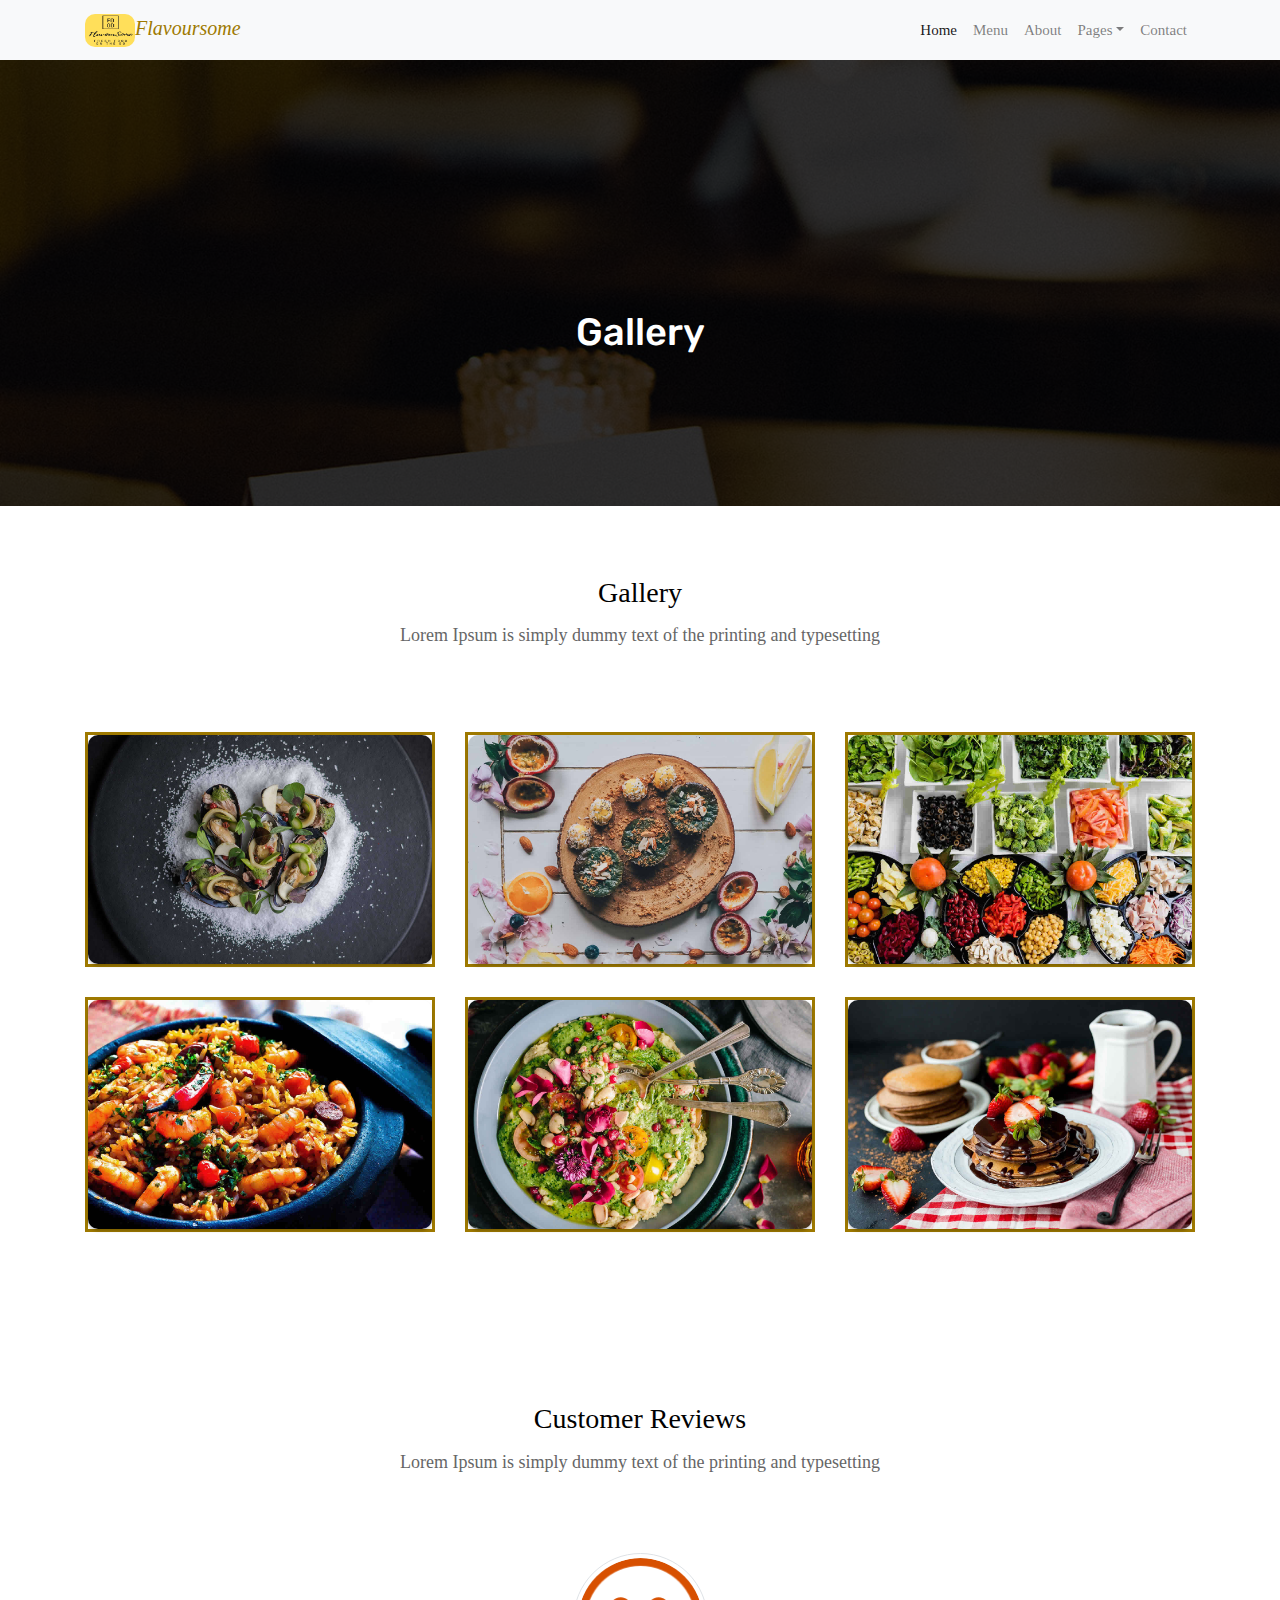
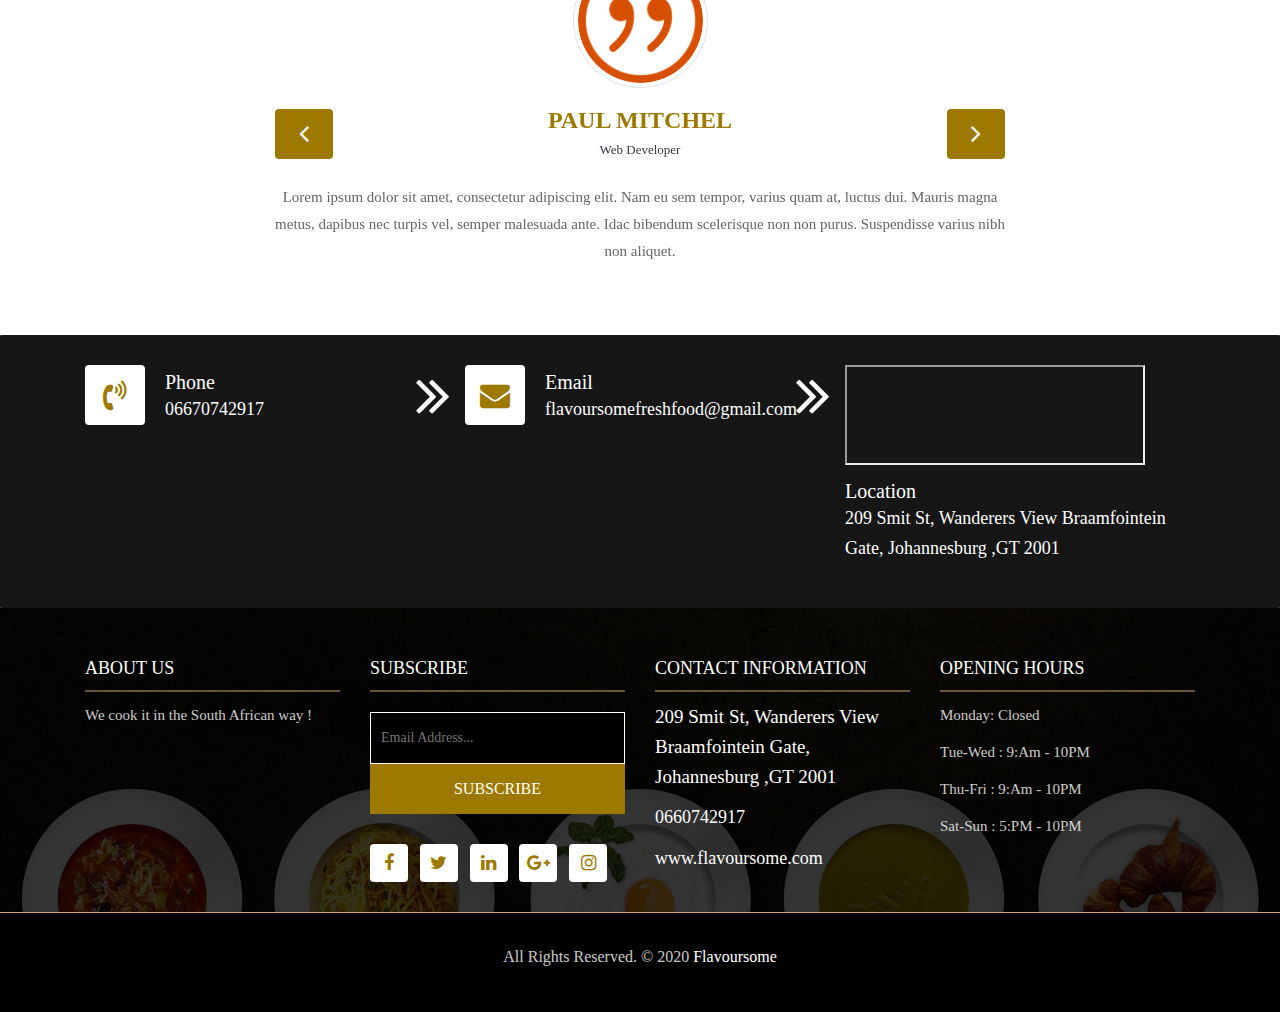
<file: gallery.html>
<!DOCTYPE html>
<html lang="en"><!-- Basic -->
<head>
	<meta charset="utf-8">
    <meta http-equiv="X-UA-Compatible" content="IE=edge">   
   
    <!-- Mobile Metas -->
    <meta name="viewport" content="width=device-width, initial-scale=1">
	<meta name="google-site-verification" content="QuTf5m-wI6_UV3DBvw4trdZQuZMAxThjX0UPEpW8i1I" />
 
     <!-- Site Metas -->
    <title>flavoursome</title>  
    <meta name="keywords" content="FlavourSome,flavoursomefreshfood,flavoursome,Nearest Restaurant,Burger,Beef,reservation,Restaurant">
    <meta name="description" content="Restaurant ,reservation,freshfood, booking system, South-African food Restaurants">
    <meta name="author" content="Mihlali Momoza">

    <!-- Site Icons -->
    <link rel="shortcut icon" href="img/oie_q3obTmWVwry0.jpg" type="image/x-icon">
    <link rel="apple-touch-icon" href="images/apple-touch-icon.png">

	<link href="https://fonts.googleapis.com/css?family=Kaushan+Script" rel="stylesheet">
	
    <!-- Bootstrap CSS -->
    <link rel="stylesheet" href="css/bootstrap.min.css">    
	<!-- Site CSS -->
    <link rel="stylesheet" href="css/style.css">    
    <!-- Responsive CSS -->
    <link rel="stylesheet" href="css/responsive.css">
    <!-- Custom CSS -->
    <link rel="stylesheet" href="css/custom.css">

    <!--[if lt IE 9]>
      <script src="https://oss.maxcdn.com/libs/html5shiv/3.7.0/html5shiv.js"></script>
      <script src="https://oss.maxcdn.com/libs/respond.js/1.4.2/respond.min.js"></script>
    <![endif]-->

</head>

<body>
	<!-- Start header -->
	<header class="top-navbar">
		<nav class="navbar navbar-expand-lg navbar-light bg-light">
			<div class="container">
				<a class="navbar-brand" href="index.html">
				<i style="color: #9e7900;">	<img src="img/oie_q3obTmWVwry0.jpg" height="33px" width="50px" alt=""/>Flavoursome</i>
				</a>
				<button class="navbar-toggler" type="button" data-toggle="collapse" data-target="#navbars-rs-food" aria-controls="navbars-rs-food" aria-expanded="false" aria-label="Toggle navigation">
				  <span class="navbar-toggler-icon"></span>
				</button>
				<div class="collapse navbar-collapse" id="navbars-rs-food">
					<ul class="navbar-nav ml-auto">
						<li class="nav-item active"><a class="nav-link" href="index.html">Home</a></li>
						<li class="nav-item"><a class="nav-link" href="menu.html">Menu</a></li>
						<li class="nav-item"><a class="nav-link" href="about.html">About</a></li>
						<li class="nav-item dropdown">
							<a class="nav-link dropdown-toggle" href="#" id="dropdown-a" data-toggle="dropdown">Pages</a>
							<div class="dropdown-menu" aria-labelledby="dropdown-a">
								<a class="dropdown-item" href="reservation.html">Reservation</a>
								<a class="dropdown-item" href="stuff.html">Stuff</a>
								<a class="dropdown-item" href="gallery.html">Gallery</a>
							</div>
						</li>
						
						<li class="nav-item"><a class="nav-link" href="contact.html">Contact</a></li>
					</ul>
				</div>
			</div>
		</nav>
	</header>
	<!-- End header -->
	
	<!-- Start All Pages -->
	<div class="all-page-title page-breadcrumb">
		<div class="container text-center">
			<div class="row">
				<div class="col-lg-12">
					<h1>Gallery</h1>
				</div>
			</div>
		</div>
	</div>
	<!-- End All Pages -->
	
	<!-- Start Gallery -->
	<div class="gallery-box">
		<div class="container">
			<div class="row">
				<div class="col-lg-12">
					<div class="heading-title text-center">
						<h2>Gallery</h2>
						<p>Lorem Ipsum is simply dummy text of the printing and typesetting</p>
					</div>
				</div>
			</div>
			<div class="tz-gallery">
				<div class="row">
					<div class="col-sm-12 col-md-4 col-lg-4">
						<a class="lightbox" href="images/gallery-img-01.jpg">
							<img class="img-fluid" src="images/gallery-img-01.jpg" alt="Gallery Images">
						</a>
					</div>
					<div class="col-sm-6 col-md-4 col-lg-4">
						<a class="lightbox" href="images/gallery-img-02.jpg">
							<img class="img-fluid" src="images/gallery-img-02.jpg" alt="Gallery Images">
						</a>
					</div>
					<div class="col-sm-6 col-md-4 col-lg-4">
						<a class="lightbox" href="images/gallery-img-03.jpg">
							<img class="img-fluid" src="images/gallery-img-03.jpg" alt="Gallery Images">
						</a>
					</div>
					<div class="col-sm-12 col-md-4 col-lg-4">
						<a class="lightbox" href="images/gallery-img-04.jpg">
							<img class="img-fluid" src="images/gallery-img-04.jpg" alt="Gallery Images">
						</a>
					</div>
					<div class="col-sm-6 col-md-4 col-lg-4">
						<a class="lightbox" href="images/gallery-img-05.jpg">
							<img class="img-fluid" src="images/gallery-img-05.jpg" alt="Gallery Images">
						</a>
					</div> 
					<div class="col-sm-6 col-md-4 col-lg-4">
						<a class="lightbox" href="images/gallery-img-06.jpg">
							<img class="img-fluid" src="images/gallery-img-06.jpg" alt="Gallery Images">
						</a>
					</div>
				</div>
			</div>
		</div>
	</div>
	<!-- End Gallery -->
	
	<!-- Start Customer Reviews -->
	<div class="customer-reviews-box">
		<div class="container">
			<div class="row">
				<div class="col-lg-12">
					<div class="heading-title text-center">
						<h2>Customer Reviews</h2>
						<p>Lorem Ipsum is simply dummy text of the printing and typesetting</p>
					</div>
				</div>
			</div>
			<div class="row">
				<div class="col-md-8 mr-auto ml-auto text-center">
					<div id="reviews" class="carousel slide" data-ride="carousel">
						<div class="carousel-inner mt-4">
							<div class="carousel-item text-center active">
								<div class="img-box p-1 border rounded-circle m-auto">
									<img class="d-block w-100 rounded-circle" src="images/quotations-button.png" alt="">
								</div>
								<h5 class="mt-4 mb-0"><strong class="text-warning text-uppercase">Paul Mitchel</strong></h5>
								<h6 class="text-dark m-0">Web Developer</h6>
								<p class="m-0 pt-3">Lorem ipsum dolor sit amet, consectetur adipiscing elit. Nam eu sem tempor, varius quam at, luctus dui. Mauris magna metus, dapibus nec turpis vel, semper malesuada ante. Idac bibendum scelerisque non non purus. Suspendisse varius nibh non aliquet.</p>
							</div>
							<div class="carousel-item text-center">
								<div class="img-box p-1 border rounded-circle m-auto">
									<img class="d-block w-100 rounded-circle" src="images/quotations-button.png" alt="">
								</div>
								<h5 class="mt-4 mb-0"><strong class="text-warning text-uppercase">Steve Fonsi</strong></h5>
								<h6 class="text-dark m-0">Web Designer</h6>
								<p class="m-0 pt-3">Lorem ipsum dolor sit amet, consectetur adipiscing elit. Nam eu sem tempor, varius quam at, luctus dui. Mauris magna metus, dapibus nec turpis vel, semper malesuada ante. Idac bibendum scelerisque non non purus. Suspendisse varius nibh non aliquet.</p>
							</div>
							<div class="carousel-item text-center">
								<div class="img-box p-1 border rounded-circle m-auto">
									<img class="d-block w-100 rounded-circle" src="images/quotations-button.png" alt="">
								</div>
								<h5 class="mt-4 mb-0"><strong class="text-warning text-uppercase">Daniel vebar</strong></h5>
								<h6 class="text-dark m-0">Seo Analyst</h6>
								<p class="m-0 pt-3">Lorem ipsum dolor sit amet, consectetur adipiscing elit. Nam eu sem tempor, varius quam at, luctus dui. Mauris magna metus, dapibus nec turpis vel, semper malesuada ante. Idac bibendum scelerisque non non purus. Suspendisse varius nibh non aliquet.</p>
							</div>
						</div>
						<a class="carousel-control-prev" href="#reviews" role="button" data-slide="prev">
							<i class="fa fa-angle-left" aria-hidden="true"></i>
							<span class="sr-only">Previous</span>
						</a>
						<a class="carousel-control-next" href="#reviews" role="button" data-slide="next">
							<i class="fa fa-angle-right" aria-hidden="true"></i>
							<span class="sr-only">Next</span>
						</a>
                    </div>
				</div>
			</div>
		</div>
	</div>
	<!-- End Customer Reviews -->
	
	<!-- Start Contact info -->
	<div class="contact-imfo-box">
		<div class="container">
			<div class="row">
				<div class="col-md-4 arrow-right">
					<i class="fa fa-volume-control-phone"></i>
					<div class="overflow-hidden">
						<h4>Phone</h4>
						<p class="lead">
							06670742917
						</p>
					</div>
				</div>
				<div class="col-md-4 arrow-right">
					<i class="fa fa-envelope"></i>
					<div class="overflow-hidden">
						<h4>Email</h4>
						<p class="lead">
							flavoursomefreshfood@gmail.com
						</p>
					</div>
				</div>
				<div class="col-md-4">
					<iframe src="https://www.google.com/maps/embed?pb=!1m18!1m12!1m3!1d3580.0714820173334!2d28.03780411473155!3d-26.194352869933844!2m3!1f0!2f0!3f0!3m2!1i1024!2i768!4f13.1!3m3!1m2!1s0x1e950c1f2d7b9e93%3A0x11aba5fba8372bfd!2s209%20Smit%20St%2C%20Wanderers%20View%20Estate%2C%20Johannesburg%2C%202000!5e0!3m2!1sen!2sza!4v1622101601073!5m2!1sen!2sza" width="300" height="100" style="border:1;" allowfullscreen="" loading="lazy"></iframe>
					<div class="overflow-hidden">
						<h4>Location</h4>
						<p class="lead">
							209 Smit St,
Wanderers View Braamfointein Gate, Johannesburg ,GT 2001
						</p>
					</div>
				</div>
			</div>
		</div>
	</div>
	<!-- End Contact info -->
	
	<!-- Start Footer -->
	<footer class="footer-area bg-f">
		<div class="container">
			<div class="row">
				<div class="col-lg-3 col-md-6">
					<h3>About Us</h3>
					<p>We cook it in the South African way !</p>
				</div>
				<div class="col-lg-3 col-md-6">
					<h3>Subscribe</h3>
					<div class="subscribe_form">
						<form class="subscribe_form">
							<input name="EMAIL" id="subs-email" class="form_input" placeholder="Email Address..." type="email">
							<button type="submit" class="submit">SUBSCRIBE</button>
							<div class="clearfix"></div>
						</form>
					</div>
					<ul class="list-inline f-social">
						<li class="list-inline-item"><a href="#"><i class="fa fa-facebook" aria-hidden="true"></i></a></li>
						<li class="list-inline-item"><a href="#"><i class="fa fa-twitter" aria-hidden="true"></i></a></li>
						<li class="list-inline-item"><a href="#"><i class="fa fa-linkedin" aria-hidden="true"></i></a></li>
						<li class="list-inline-item"><a href="#"><i class="fa fa-google-plus" aria-hidden="true"></i></a></li>
						<li class="list-inline-item"><a href="#"><i class="fa fa-instagram" aria-hidden="true"></i></a></li>
					</ul>
				</div>
				<div class="col-lg-3 col-md-6">
					<h3>Contact information</h3>
					<p class="lead">209 Smit St,
						Wanderers View Braamfointein Gate, Johannesburg ,GT 2001</p>
					<p class="lead"><a href="#">0660742917</a></p>
					<p><a href="#"> www.flavoursome.com</a></p>
				</div>
				<div class="col-lg-3 col-md-6">
					<h3>Opening hours</h3>
					<p><span class="text-color">Monday: </span>Closed</p>
					<p><span class="text-color">Tue-Wed :</span> 9:Am - 10PM</p>
					<p><span class="text-color">Thu-Fri :</span> 9:Am - 10PM</p>
					<p><span class="text-color">Sat-Sun :</span> 5:PM - 10PM</p>
				</div>
			</div>
		</div>
		
		<div class="copyright">
			<div class="container">
				<div class="row">
					<div class="col-lg-12">
						<p class="company-name">All Rights Reserved. &copy; 2020 <a href="index.html">Flavoursome</a> 

					</div>
				</div>
			</div>
		</div>
		
	</footer>
	<!-- End Footer -->
	
	<a href="#" id="back-to-top" title="Back to top" style="display: none;"><i class="fa fa-paper-plane-o" aria-hidden="true"></i></a>

	<!-- ALL JS FILES -->
	<script src="js/jquery-3.2.1.min.js"></script>
	<script src="js/popper.min.js"></script>
	<script src="js/bootstrap.min.js"></script>
    <!-- ALL PLUGINS -->
	<script src="js/jquery.superslides.min.js"></script>
	<script src="js/images-loded.min.js"></script>
	<script src="js/isotope.min.js"></script>
	<script src="js/baguetteBox.min.js"></script>
	<script src="js/form-validator.min.js"></script>
    <script src="js/contact-form-script.js"></script>
    <script src="js/custom.js"></script>
</body>
</html>
</file>
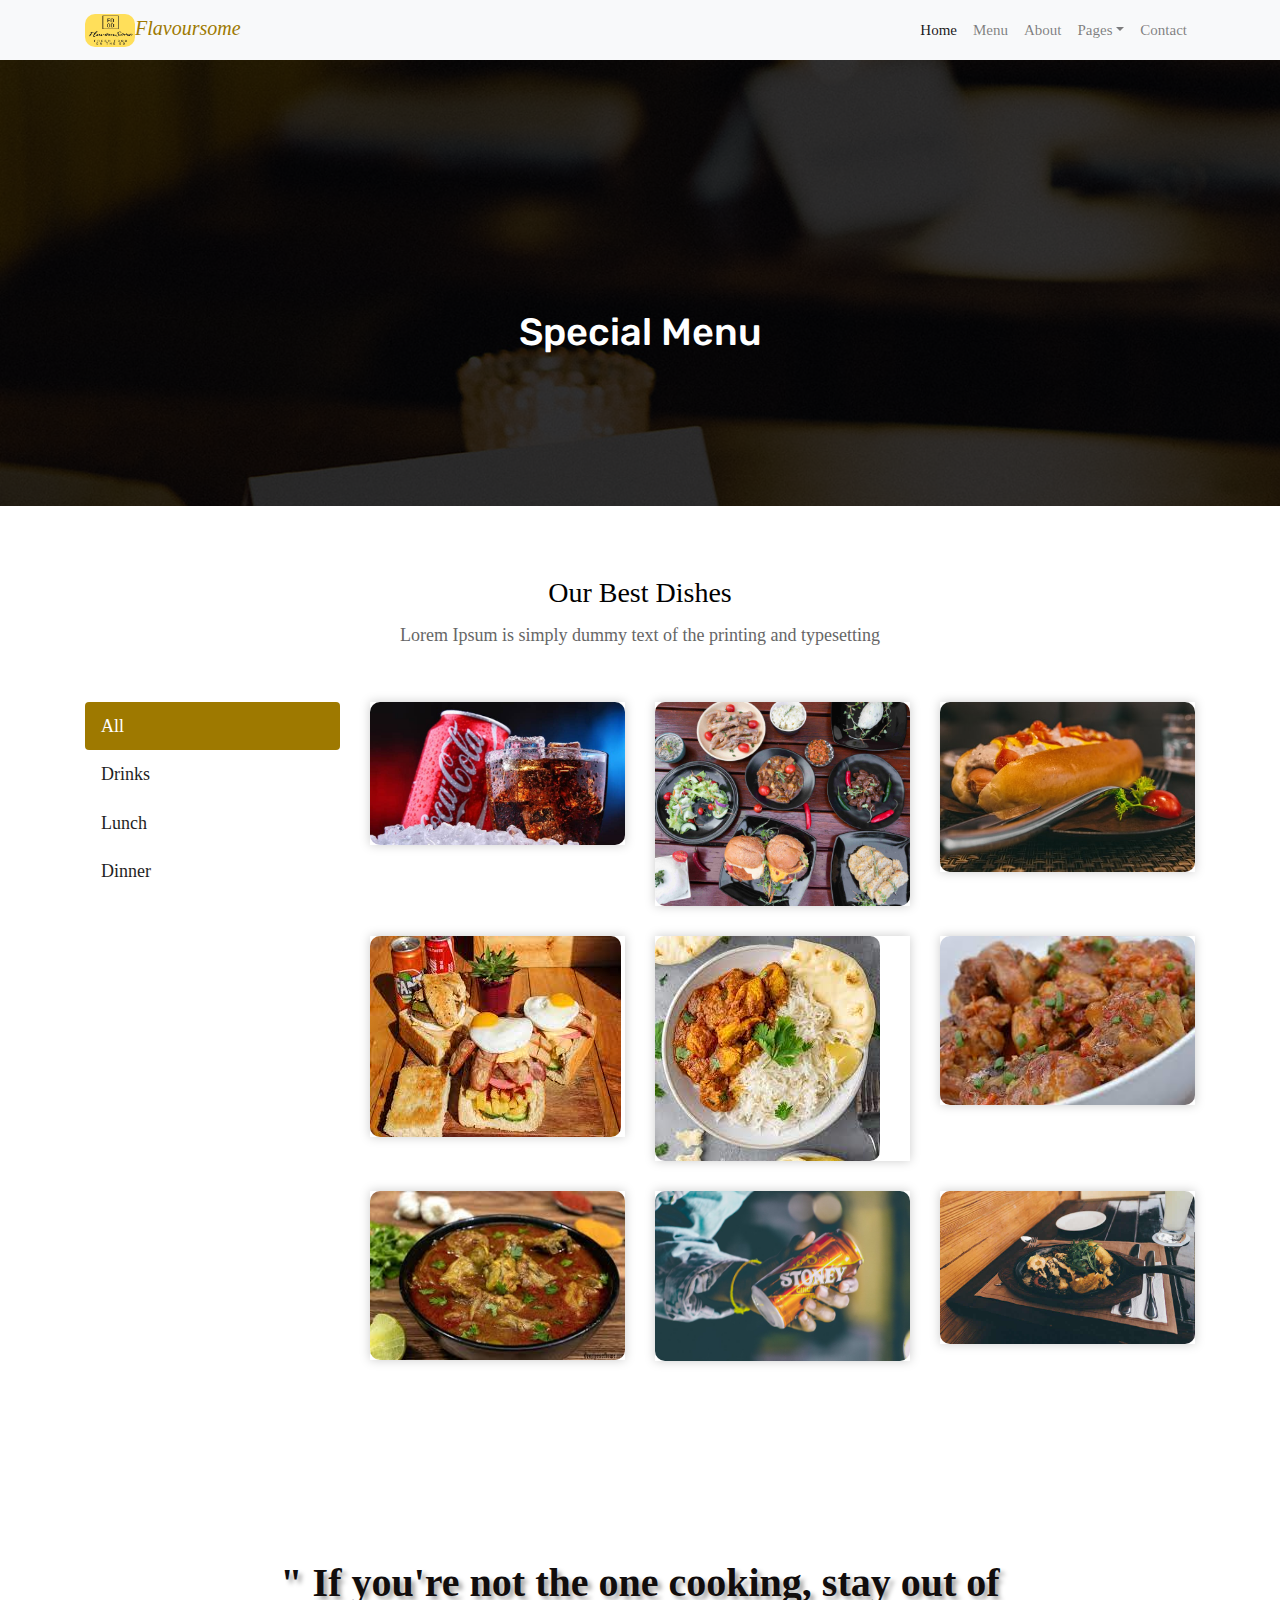
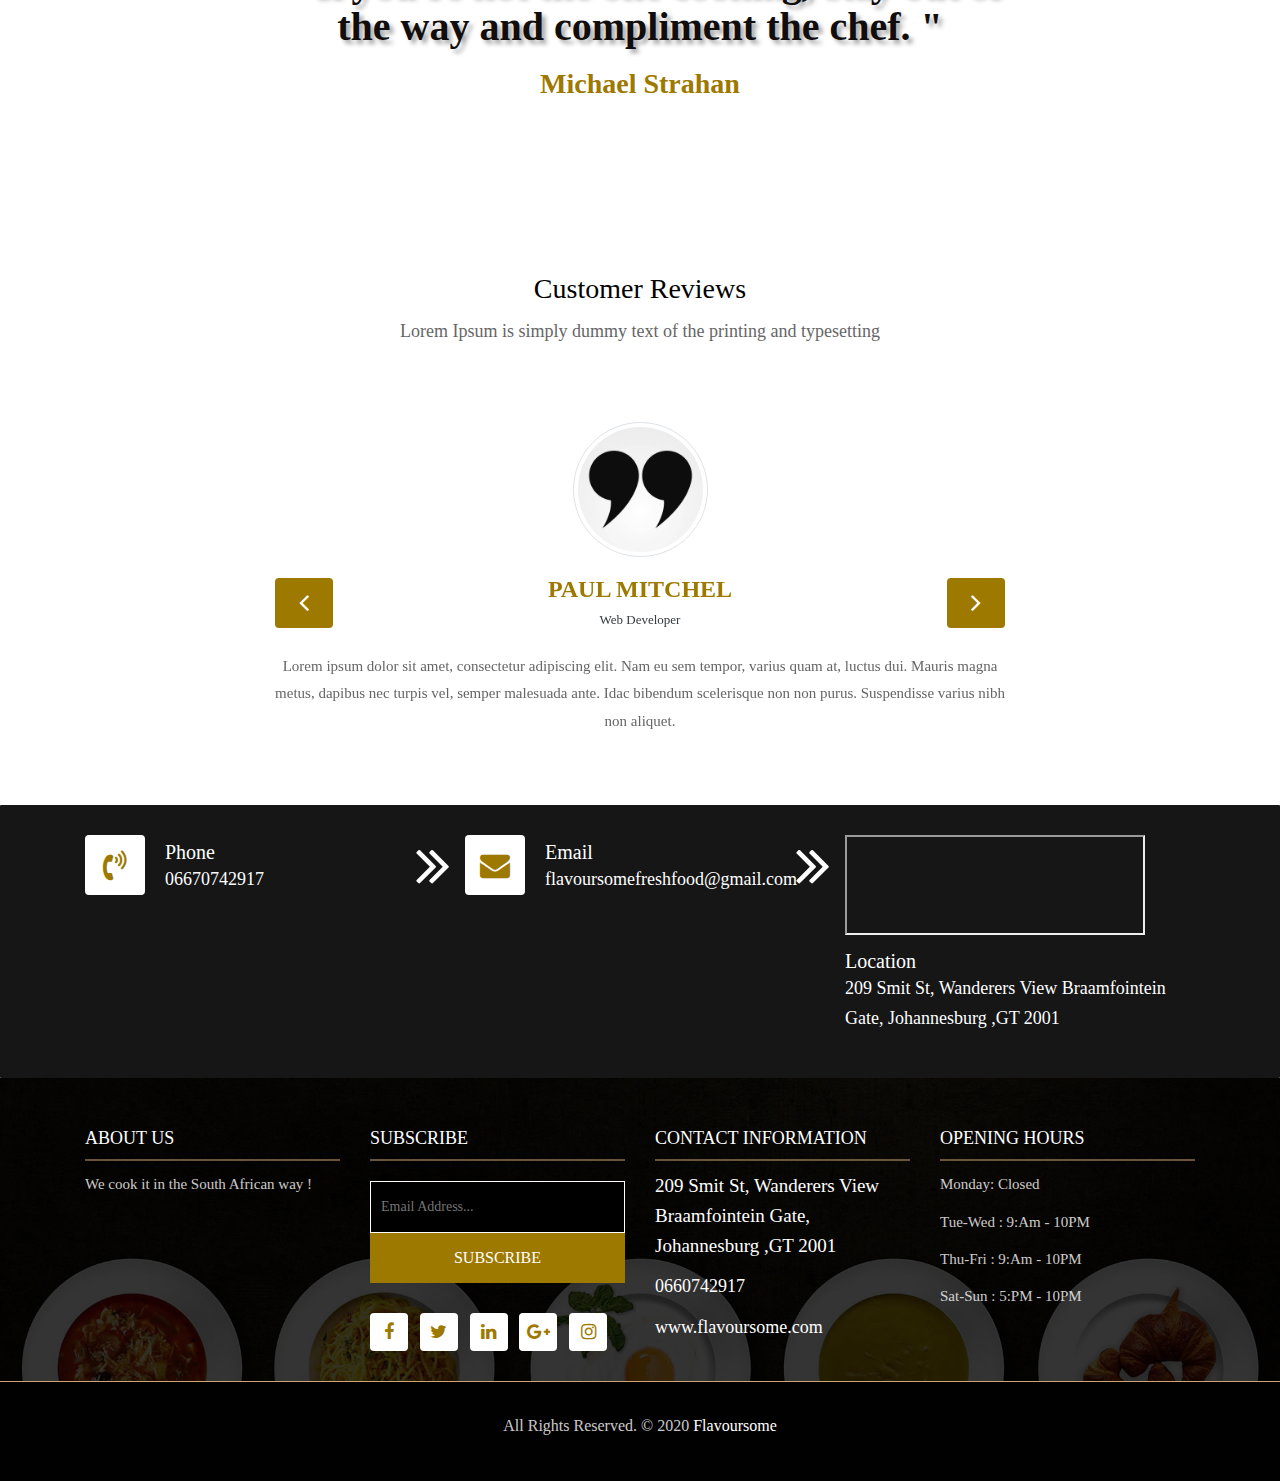
<file: menu.html>
<!DOCTYPE html>
<html lang="en"><!-- Basic -->
<head>
	<meta charset="utf-8">
    <meta http-equiv="X-UA-Compatible" content="IE=edge">   
   
    <!-- Mobile Metas -->
    <meta name="viewport" content="width=device-width, initial-scale=1">
	<meta name="google-site-verification" content="QuTf5m-wI6_UV3DBvw4trdZQuZMAxThjX0UPEpW8i1I" />
 
     <!-- Site Metas -->
    <title>flavoursome</title>  
    <meta name="keywords" content="FlavourSome,flavoursomefreshfood,flavoursome,Nearest Restaurant,Burger,Beef,reservation,Restaurant">
    <meta name="description" content="Restaurant ,reservation,freshfood, booking system, South-African food Restaurants">
    <meta name="author" content="Mihlali Momoza">

    <!-- Site Icons -->
    <link rel="shortcut icon" href="img/oie_q3obTmWVwry0.jpg" type="image/x-icon">
    <link rel="apple-touch-icon" href="images/apple-touch-icon.png">

	<link href="https://fonts.googleapis.com/css?family=Kaushan+Script" rel="stylesheet">
	
    <!-- Bootstrap CSS -->
    <link rel="stylesheet" href="css/bootstrap.min.css">    
	<!-- Site CSS -->
    <link rel="stylesheet" href="css/style.css">    
    <!-- Responsive CSS -->
    <link rel="stylesheet" href="css/responsive.css">
    <!-- Custom CSS -->
    <link rel="stylesheet" href="css/custom.css">

    <!--[if lt IE 9]>
      <script src="https://oss.maxcdn.com/libs/html5shiv/3.7.0/html5shiv.js"></script>
      <script src="https://oss.maxcdn.com/libs/respond.js/1.4.2/respond.min.js"></script>
    <![endif]-->

</head>

<body>
	<!-- Start header -->
	<header class="top-navbar">
		<nav class="navbar navbar-expand-lg navbar-light bg-light">
			<div class="container">
				<a class="navbar-brand" href="index.html">
				<i style="color: #9e7900;">	<img src="img/oie_q3obTmWVwry0.jpg" height="33px" width="50px" alt=""/>Flavoursome</i>
				</a>
				<button class="navbar-toggler" type="button" data-toggle="collapse" data-target="#navbars-rs-food" aria-controls="navbars-rs-food" aria-expanded="false" aria-label="Toggle navigation">
				  <span class="navbar-toggler-icon"></span>
				</button>
				<div class="collapse navbar-collapse" id="navbars-rs-food">
					<ul class="navbar-nav ml-auto">
						<li class="nav-item active"><a class="nav-link" href="index.html">Home</a></li>
						<li class="nav-item"><a class="nav-link" href="menu.html">Menu</a></li>
						<li class="nav-item"><a class="nav-link" href="about.html">About</a></li>
						<li class="nav-item dropdown">
							<a class="nav-link dropdown-toggle" href="#" id="dropdown-a" data-toggle="dropdown">Pages</a>
							<div class="dropdown-menu" aria-labelledby="dropdown-a">
								<a class="dropdown-item" href="reservation.html">Reservation</a>
								<a class="dropdown-item" href="stuff.html">Stuff</a>
								<a class="dropdown-item" href="gallery.html">Gallery</a>
							</div>
						</li>
						
						<li class="nav-item"><a class="nav-link" href="contact.html">Contact</a></li>
					</ul>
				</div>
			</div>
		</nav>
	</header>
	<!-- End header -->
	
	<!-- Start All Pages -->
	<div class="all-page-title page-breadcrumb">
		<div class="container text-center">
			<div class="row">
				<div class="col-lg-12">
					<h1>Special Menu</h1>
				</div>
			</div>
		</div>
	</div>
	<!-- End All Pages -->
	
	
	<!-- Start Menu -->
	<div class="menu-box">
		<div class="container">
			<div class="row">
				<div class="col-lg-12">
					<div class="heading-title text-center">
						<h2>Our Best Dishes</h2>
						<p>Lorem Ipsum is simply dummy text of the printing and typesetting</p>
					</div>
				</div>
			</div>
			
			<div class="row inner-menu-box">
				<div class="col-3">
					<div class="nav flex-column nav-pills" id="v-pills-tab" role="tablist" aria-orientation="vertical">
						<a class="nav-link active" id="v-pills-home-tab" data-toggle="pill" href="#v-pills-home" role="tab" aria-controls="v-pills-home" aria-selected="true">All</a>
						<a class="nav-link" id="v-pills-profile-tab" data-toggle="pill" href="#v-pills-profile" role="tab" aria-controls="v-pills-profile" aria-selected="false">Drinks</a>
						<a class="nav-link" id="v-pills-messages-tab" data-toggle="pill" href="#v-pills-messages" role="tab" aria-controls="v-pills-messages" aria-selected="false">Lunch</</a>
						<a class="nav-link" id="v-pills-settings-tab" data-toggle="pill" href="#v-pills-settings" role="tab" aria-controls="v-pills-settings" aria-selected="false">Dinner</a>
					</div>
				</div>
				
				<div class="col-9">
					<div class="tab-content" id="v-pills-tabContent">
						<div class="tab-pane fade show active" id="v-pills-home" role="tabpanel" aria-labelledby="v-pills-home-tab">
							<div class="row">
								<div class="col-lg-4 col-md-6 special-grid drinks">
									<div class="gallery-single fix">
										<img src="img/coca-cola.jpg" class="img-fluid" alt="Image">
										<div class="why-text">
											<h4>Coca-Cola</h4>
											<p>Sed id magna vitae eros sagittis euismod.</p>
											<h5>R14,00</h5>
										</div>
									</div>
								</div>
								
								<div class="col-lg-4 col-md-6 special-grid drinks">
									<div class="gallery-single fix">
										<img src="img/flavoursome.jpeg" class="img-fluid" alt="Image">
										<div class="why-text">
											<h4>OXTAIL & BASMATI RICE</h4>
											<p>PERFECT for ay day occassion.</p>
											<h5>special-selection</h5>
										</div>
									</div>
								</div>
								
								<div class="col-lg-4 col-md-6 special-grid drinks">
									<div class="gallery-single fix">
										<img src="img/hotdogs.jfif" class="img-fluid" alt="Image">
										<div class="why-text">
											<h4>HOTDOGS</h4>
											<p>GrandMa's Secret Recipe Kota</p>
											<h5> R30</h5>
										</div>
									</div>
								</div>
								
								<div class="col-lg-4 col-md-6 special-grid lunch">
									<div class="gallery-single fix">
										<img src="img/kk.jfif" class="img-fluid" alt="Image">
										<div class="why-text">
											<h4>MOZZARELLA CORN DOGS</h4>
											<p>Sed id magna vitae eros sagittis euismod.</p>
											<h5> R45</h5>
										</div>
									</div>
								</div>
								
								<div class="col-lg-4 col-md-6 special-grid lunch">
									<div class="gallery-single fix">
										<img src="img/chicken curry.jfif" class="img-fluid" alt="Image">
										<div class="why-text">
											<h4>CHICKEN CURRY</h4>
											<p>.</p>
											<h5> R80,OO</h5>
										</div>
									</div>
								</div>
								
								<div class="col-lg-4 col-md-6 special-grid lunch">
									<div class="gallery-single fix">
										<img src="img/porktrotters.jfif" class="img-fluid" alt="Image">
										<div class="why-text">
											<h4>PORK TROTTERS</h4>
											<p>Sed id magna vitae eros sagittis euismod.</p>
											<h5>R105,00</h5>
										</div>
									</div>
								</div>
								
								<div class="col-lg-4 col-md-6 special-grid dinner">
									<div class="gallery-single fix">
										<img src="img/curry.jfif" class="img-fluid" alt="Image">
										<div class="why-text">
											<h4></h4>
											<p>Sed id magna vitae eros sagittis euismod.</p>
											<h5> R80,00</h5>
										</div>
									</div>
								</div>
								
								<div class="col-lg-4 col-md-6 special-grid dinner">
									<div class="gallery-single fix">
										<img src="img/stoney.jpg" class="img-fluid" alt="Image">
										<div class="why-text">
											<h4>Stoney Cool Drink</h4>
											<p>Sed id magna vitae eros sagittis euismod.</p>
											<h5>R12,00</h5>
										</div>
									</div>
								</div>
								
								<div class="col-lg-4 col-md-6 special-grid dinner">
									<div class="gallery-single fix">
										<img src="images/img-09.jpg" class="img-fluid" alt="Image">
										<div class="why-text">
											<h4>Special Dinner 3</h4>
											<p>Sed id magna vitae eros sagittis euismod.</p>
											<h5> $24.79</h5>
										</div>
									</div>
								</div>
							</div>
							
						</div>
						<div class="tab-pane fade" id="v-pills-profile" role="tabpanel" aria-labelledby="v-pills-profile-tab">
							<div class="row">
								<div class="col-lg-4 col-md-6 special-grid drinks">
									<div class="gallery-single fix">
										<img src="img/stoney.jpg" class="img-fluid" alt="Image">
										<div class="why-text">
											<h4>Stoney Cool Drink</h4>
											<p></p>
											<h5>R13</h5>
										</div>
									</div>
								</div>
								
								<div class="col-lg-4 col-md-6 special-grid drinks">
									<div class="gallery-single fix">
										<img src="img/coca-cola.jpg" class="img-fluid" alt="Image">
										<div class="why-text">
											<h4>Coca-Cola Cool Drink</h4>
											<p></p>
											<h5>R14,00</h5>
										</div>
									</div>
								</div>
								
								<div class="col-lg-4 col-md-6 special-grid drinks">
									<div class="gallery-single fix">
										<img src="img/spriteimages.jpg" width="280px"class="img-fluid" alt="Image">
										<div class="why-text">
											<h4>Sprite Cool Drink</h4>
											<p></p>
											<h5>R16,00</h5>
										</div>
									</div>
								</div>
							</div>
							
						</div>
						<div class="tab-pane fade" id="v-pills-messages" role="tabpanel" aria-labelledby="v-pills-messages-tab">
							<div class="row">
								<div class="col-lg-4 col-md-6 special-grid lunch">
									<div class="gallery-single fix">
										<img src="images/img-04.jpg" class="img-fluid" alt="Image">
										<div class="why-text">
											<h4>Special Lunch 1</h4>
											<p>Sed id magna vitae eros sagittis euismod.</p>
											<h5> $15.79</h5>
										</div>
									</div>
								</div>
								
								<div class="col-lg-4 col-md-6 special-grid lunch">
									<div class="gallery-single fix">
										<img src="img/porktrotters.jfif" class="img-fluid" alt="Image">
										<div class="why-text">
											<h4>Special Lunch 2</h4>
											<p>Sed id magna vitae eros sagittis euismod.</p>
											<h5> $18.79</h5>
										</div>
									</div>
								</div>
								
								<div class="col-lg-4 col-md-6 special-grid lunch">
									<div class="gallery-single fix">
										<img src="img/chicken curry.jfif" class="img-fluid" alt="Image">
										<div class="why-text">
											<h4>Special Lunch 3</h4>
											<p>Sed id magna vitae eros sagittis euismod.</p>
											<h5> $20.79</h5>
										</div>
									</div>
								</div>
							</div>
						</div>
						<div class="tab-pane fade" id="v-pills-settings" role="tabpanel" aria-labelledby="v-pills-settings-tab">
							<div class="row">
								<div class="col-lg-4 col-md-6 special-grid dinner">
									<div class="gallery-single fix">
										<img src="img/flavoursome.jpeg" class="img-fluid" alt="Image">
										<div class="why-text">
											<h4>Special Dinner 1</h4>
											<p>Sed id magna vitae eros sagittis euismod.</p>
											<h5> $25.79</h5>
										</div>
									</div>
								</div>
								
								<div class="col-lg-4 col-md-6 special-grid dinner">
									<div class="gallery-single fix">
										<img src="img/curry.jfif" class="img-fluid" alt="Image">
										<div class="why-text">
											<h4>Special Dinner 2</h4>
											<p>Sed id magna vitae eros sagittis euismod.</p>
											<h5> $22.79</h5>
										</div>
									</div>
								</div>
								
								<div class="col-lg-4 col-md-6 special-grid dinner">
									<div class="gallery-single fix">
										<img src="img/hot.jfif" class="img-fluid" alt="Image">
										<div class="why-text">
											<h4>Special Dinner 3</h4>
											<p>Sed id magna vitae eros sagittis euismod.</p>
											<h5> $24.79</h5>
										</div>
									</div>
								</div>
							</div>
						</div>
					</div>
				</div>
			</div>
			
		</div>
	</div>
	<!-- End Menu -->
	
	<!-- Start QT -->
	<div class="qt-box qt-background">
		<div class="container">
			<div class="row">
				<div class="col-md-8 ml-auto mr-auto text-center">
					<p class="lead ">
						" If you're not the one cooking, stay out of the way and compliment the chef. "
					</p>
					<span class="lead">Michael Strahan</span>
				</div>
			</div>
		</div>
	</div>
	<!-- End QT -->
	
	<!-- Start Customer Reviews -->
	<!-- Start Customer Reviews -->
	<div class="customer-reviews-box">
		<div class="container">
			<div class="row">
				<div class="col-lg-12">
					<div class="heading-title text-center">
						<h2>Customer Reviews</h2>
						<p>Lorem Ipsum is simply dummy text of the printing and typesetting</p>
					</div>
				</div>
			</div>
			<div class="row">
				<div class="col-md-8 mr-auto ml-auto text-center">
					<div id="reviews" class="carousel slide" data-ride="carousel">
						<div class="carousel-inner mt-4">
							<div class="carousel-item text-center active">
								<div class="img-box p-1 border rounded-circle m-auto">
									<img class="d-block w-100 rounded-circle" src="img/istockphoto-1182388852-612x612.jpg" alt="">
								</div>
								<h5 class="mt-4 mb-0"><strong class="text-warning text-uppercase">Paul Mitchel</strong></h5>
								<h6 class="text-dark m-0">Web Developer</h6>
								<p class="m-0 pt-3">Lorem ipsum dolor sit amet, consectetur adipiscing elit. Nam eu sem tempor, varius quam at, luctus dui. Mauris magna metus, dapibus nec turpis vel, semper malesuada ante. Idac bibendum scelerisque non non purus. Suspendisse varius nibh non aliquet.</p>
							</div>
							<div class="carousel-item text-center">
								<div class="img-box p-1 border rounded-circle m-auto">
									<img class="d-block w-100 rounded-circle" src="img/istockphoto-1182388852-612x612.jpg" alt="">
								</div>
								<h5 class="mt-4 mb-0"><strong class="text-warning text-uppercase">Steve Fonsi</strong></h5>
								<h6 class="text-dark m-0">Web Designer</h6>
								<p class="m-0 pt-3">Lorem ipsum dolor sit amet, consectetur adipiscing elit. Nam eu sem tempor, varius quam at, luctus dui. Mauris magna metus, dapibus nec turpis vel, semper malesuada ante. Idac bibendum scelerisque non non purus. Suspendisse varius nibh non aliquet.</p>
							</div>
							<div class="carousel-item text-center">
								<div class="img-box p-1 border rounded-circle m-auto">
									<img class="d-block w-100 rounded-circle" src="img/istockphoto-1182388852-612x612.jpg" alt="">
								</div>
								<h5 class="mt-4 mb-0"><strong class="text-warning text-uppercase">Daniel vebar</strong></h5>
								<h6 class="text-dark m-0">Seo Analyst</h6>
								<p class="m-0 pt-3">Lorem ipsum dolor sit amet, consectetur adipiscing elit. Nam eu sem tempor, varius quam at, luctus dui. Mauris magna metus, dapibus nec turpis vel, semper malesuada ante. Idac bibendum scelerisque non non purus. Suspendisse varius nibh non aliquet.</p>
							</div>
						</div>
						<a class="carousel-control-prev" href="#reviews" role="button" data-slide="prev">
							<i class="fa fa-angle-left" aria-hidden="true"></i>
							<span class="sr-only">Previous</span>
						</a>
						<a class="carousel-control-next" href="#reviews" role="button" data-slide="next">
							<i class="fa fa-angle-right" aria-hidden="true"></i>
							<span class="sr-only">Next</span>
						</a>
                    </div>
				</div>
			</div>
		</div>
	</div>
	<!-- End Customer Reviews -->
	
	<!-- Start Contact info -->
	<div class="contact-imfo-box">
		<div class="container">
			<div class="row">
				<div class="col-md-4 arrow-right">
					<i class="fa fa-volume-control-phone"></i>
					<div class="overflow-hidden">
						<h4>Phone</h4>
						<p class="lead">
							06670742917
						</p>
					</div>
				</div>
				<div class="col-md-4 arrow-right">
					<i class="fa fa-envelope"></i>
					<div class="overflow-hidden">
						<h4>Email</h4>
						<p class="lead">
							flavoursomefreshfood@gmail.com
						</p>
					</div>
				</div>
				<div class="col-md-4">
					<iframe src="https://www.google.com/maps/embed?pb=!1m18!1m12!1m3!1d3580.0714820173334!2d28.03780411473155!3d-26.194352869933844!2m3!1f0!2f0!3f0!3m2!1i1024!2i768!4f13.1!3m3!1m2!1s0x1e950c1f2d7b9e93%3A0x11aba5fba8372bfd!2s209%20Smit%20St%2C%20Wanderers%20View%20Estate%2C%20Johannesburg%2C%202000!5e0!3m2!1sen!2sza!4v1622101601073!5m2!1sen!2sza" width="300" height="100" style="border:1;" allowfullscreen="" loading="lazy"></iframe>
					<div class="overflow-hidden">
						<h4>Location</h4>
						<p class="lead">
							209 Smit St,
Wanderers View Braamfointein Gate, Johannesburg ,GT 2001
						</p>
					</div>
				</div>
			</div>
		</div>
	</div>
	<!-- End Contact info -->
	
	<!-- Start Footer -->
	<footer class="footer-area bg-f">
		<div class="container">
			<div class="row">
				<div class="col-lg-3 col-md-6">
					<h3>About Us</h3>
					<p>We cook it in the South African way !</p>
				</div>
				<div class="col-lg-3 col-md-6">
					<h3>Subscribe</h3>
					<div class="subscribe_form">
						<form class="subscribe_form">
							<input name="EMAIL" id="subs-email" class="form_input" placeholder="Email Address..." type="email">
							<button type="submit" class="submit">SUBSCRIBE</button>
							<div class="clearfix"></div>
						</form>
					</div>
					<ul class="list-inline f-social">
						<li class="list-inline-item"><a href="#"><i class="fa fa-facebook" aria-hidden="true"></i></a></li>
						<li class="list-inline-item"><a href="#"><i class="fa fa-twitter" aria-hidden="true"></i></a></li>
						<li class="list-inline-item"><a href="#"><i class="fa fa-linkedin" aria-hidden="true"></i></a></li>
						<li class="list-inline-item"><a href="#"><i class="fa fa-google-plus" aria-hidden="true"></i></a></li>
						<li class="list-inline-item"><a href="#"><i class="fa fa-instagram" aria-hidden="true"></i></a></li>
					</ul>
				</div>
				<div class="col-lg-3 col-md-6">
					<h3>Contact information</h3>
					<p class="lead">209 Smit St,
						Wanderers View Braamfointein Gate, Johannesburg ,GT 2001</p>
					<p class="lead"><a href="#">0660742917</a></p>
					<p><a href="#"> www.flavoursome.com</a></p>
				</div>
				<div class="col-lg-3 col-md-6">
					<h3>Opening hours</h3>
					<p><span class="text-color">Monday: </span>Closed</p>
					<p><span class="text-color">Tue-Wed :</span> 9:Am - 10PM</p>
					<p><span class="text-color">Thu-Fri :</span> 9:Am - 10PM</p>
					<p><span class="text-color">Sat-Sun :</span> 5:PM - 10PM</p>
				</div>
			</div>
		</div>
		
		<div class="copyright">
			<div class="container">
				<div class="row">
					<div class="col-lg-12">
						<p class="company-name">All Rights Reserved. &copy; 2020 <a href="index.html">Flavoursome</a> 

					</div>
				</div>
			</div>
		</div>
		
	</footer>
	<!-- End Footer -->
	
	<a href="#" id="back-to-top" title="Back to top" style="display: none;"><i class="fa fa-paper-plane-o" aria-hidden="true"></i></a>

	<!-- ALL JS FILES -->
	<script src="js/jquery-3.2.1.min.js"></script>
	<script src="js/popper.min.js"></script>
	<script src="js/bootstrap.min.js"></script>
    <!-- ALL PLUGINS -->
	<script src="js/jquery.superslides.min.js"></script>
	<script src="js/images-loded.min.js"></script>
	<script src="js/isotope.min.js"></script>
	<script src="js/baguetteBox.min.js"></script>
	<script src="js/form-validator.min.js"></script>
    <script src="js/contact-form-script.js"></script>
    <script src="js/custom.js"></script>
</body>
</html>
</file>
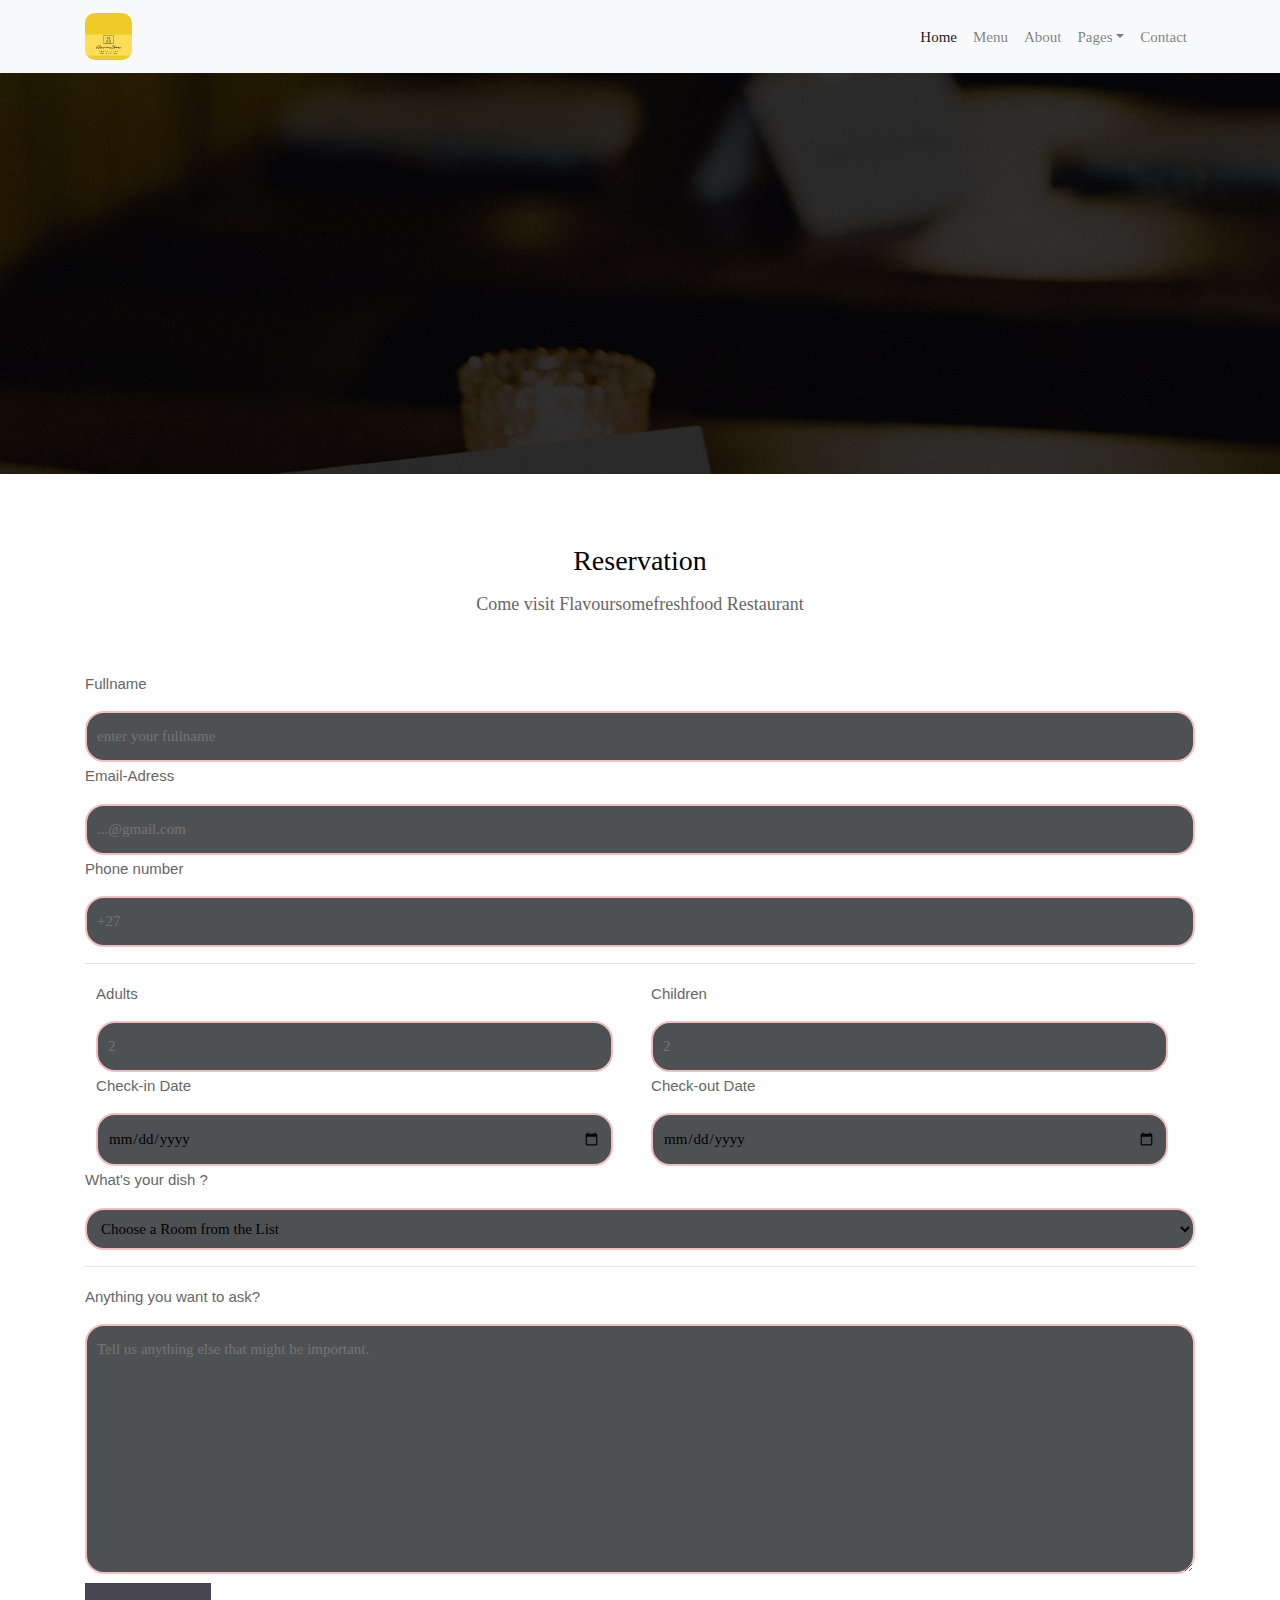
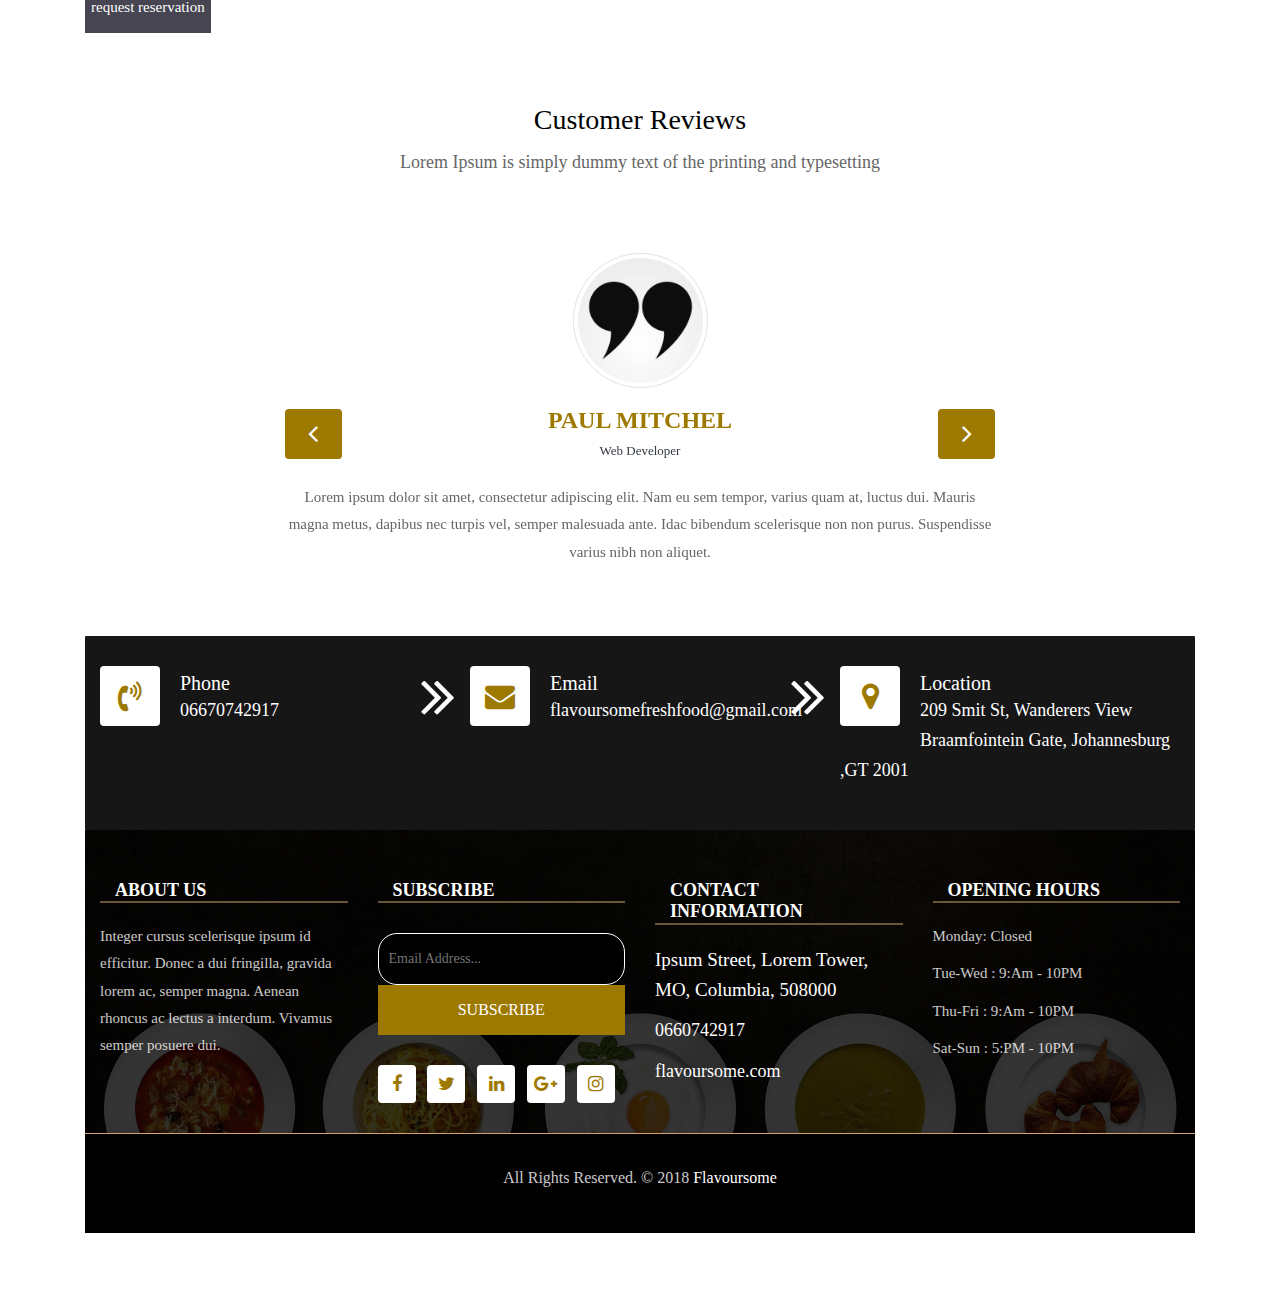
<file: reservation.html>
<!DOCTYPE html>
<html lang="en"><!-- Basic -->
<head>
	<meta charset="utf-8">
    <meta http-equiv="X-UA-Compatible" content="IE=edge">   
   
    <!-- Mobile Metas -->
    <meta name="viewport" content="width=device-width, initial-scale=1">
 
     <!-- Site Metas -->
    <title>Live Dinner Restaurant - Responsive HTML5 Template</title>  
    <meta name="keywords" content="">
    <meta name="description" content="">
    <meta name="author" content="">

    <!-- Site Icons -->
    <link rel="shortcut icon" href="images/favicon.ico" type="image/x-icon">
    <link rel="apple-touch-icon" href="images/apple-touch-icon.png">
	<link rel="stylesheet" href="bookform.css" />

    <!-- Bootstrap CSS -->
    <link rel="stylesheet" href="css/bootstrap.min.css">    
	<!-- Site CSS -->
    <link rel="stylesheet" href="css/style.css">    
	<!-- Pickadate CSS -->
    <link rel="stylesheet" href="css/classic.css">    
	<link rel="stylesheet" href="css/classic.date.css">    
	<link rel="stylesheet" href="css/classic.time.css">    
    <!-- Responsive CSS -->
    <link rel="stylesheet" href="css/responsive.css">
    <!-- Custom CSS -->
    <link rel="stylesheet" href="css/custom.css">

    <!--[if lt IE 9]>
      <script src="https://oss.maxcdn.com/libs/html5shiv/3.7.0/html5shiv.js"></script>
      <script src="https://oss.maxcdn.com/libs/respond.js/1.4.2/respond.min.js"></script>
    <![endif]-->

</head>

<body>
	<header class="top-navbar">
		<nav class="navbar navbar-expand-lg navbar-light bg-light">
			<div class="container">
				<a class="navbar-brand" href="index.html">
					<img src="img/editor-1s-47px.gif" alt="" />
				</a>
				<button class="navbar-toggler" type="button" data-toggle="collapse" data-target="#navbars-rs-food" aria-controls="navbars-rs-food" aria-expanded="false" aria-label="Toggle navigation">
				  <span class="navbar-toggler-icon"></span>
				</button>
				<div class="collapse navbar-collapse" id="navbars-rs-food">
					<ul class="navbar-nav ml-auto">
						<li class="nav-item active"><a class="nav-link" href="index.html">Home</a></li>
						<li class="nav-item"><a class="nav-link" href="menu.html">Menu</a></li>
						<li class="nav-item"><a class="nav-link" href="about.html">About</a></li>
						<li class="nav-item dropdown">
							<a class="nav-link dropdown-toggle" href="#" id="dropdown-a" data-toggle="dropdown">Pages</a>
							<div class="dropdown-menu" aria-labelledby="dropdown-a">
								<a class="dropdown-item" href="reservation.html">Reservation</a>
								<a class="dropdown-item" href="stuff.html">Stuff</a>
								<a class="dropdown-item" href="gallery.html">Gallery</a>
							</div>
						</li>
					
						<li class="nav-item"><a class="nav-link" href="contact.html">Contact</a></li>
					</ul>
				</div>
			</div>
		</nav>
	</header>
	<!-- End header -->
	
	<!-- Start All Pages -->
	<div class="all-page-title page-breadcrumb">
		<div class="container text-center">
			<div class="row">
				<div class="col-lg-12">
				
				</div>
			</div>
		</div>
	</div>
	<!-- End All Pages -->
	
	<!-- Start Reservation -->
	<div class="reservation-box">
		<div class="container">
			<div class="row">
				<div class="col-lg-12">
					<div class="heading-title text-center">
						<h2>Reservation</h2>
						<p>Come visit Flavoursomefreshfood Restaurant</p>
					</div>
				</div>
			</div>
			
									
									  <form
										action="https://enigmatic-refuge-03809.herokuapp.com//add/"
										method="POST"
									  >
										<div class="bg"></div>
								  
										<div class="details">
										  <label for="name">Fullname</label>
										  <input
											type="text"
											id="name"
											name="customer_name"
											placeholder="enter your fullname"
											pattern="[A-Z\sa-z]{3,20}"
											required
										  />
										</div>
										<div class="details">
										  <label for="email">Email-Adress</label>
										  <input
											type="email"
											id="email"
											name="customers_email"
											placeholder="...@gmail.com"
											required
										  />
										</div>
										<div class="details">
										  <label for="phone">Phone number</label>
										  <input
											type="tel"
											id="phone"
											name="visitor_phone"
											placeholder="+27"
											pattern="(\d{3})-?\s?(\d{3})-?\s?(\d{4})"
											required
										  />
										</div>
										<hr />
										<div class="details inlined">
										  <label for="adult">Adults</label>
										  <input
											type="number"
											id="adult"
											name="total_adults"
											placeholder="2"
											min="1"
											required
										  />
										</div>
										<div class="details inlined">
										  <label for="child">Children</label>
										  <input
											type="number"
											id="child"
											name="total_children"
											placeholder="2"
											min="0"
											required
										  />
										</div>
										<div class="details inlined">
										  <label for="checkin-date">Check-in Date</label>
										  <input type="date" id="checkin-date" name="checkin" required />
										</div>
										<div class="details inlined">
										  <label for="checkout-date">Check-out Date</label>
										  <input type="date" id="checkout-date" name="checkout" required />
										</div>
										<div class="details">
										  <label for="room-selection">What's your dish ?</label>
										  <select id="room-selection" name="dish" required>
											<option value="">Choose a Room from the List</option>
											<option>Breakfast menu</option>
											<option>Desserts</option>
											<option>Burger menu</option>
											<option>Snack Boards</option>
											<option>Trammezzini</option>
										  </select>
										</div>
										<hr />
										<div class="details">
										  <label for="message">Anything you want to ask?</label>
										  <textarea
											id="message"
											name="text"
											placeholder="Tell us anything else that might be important."
											required
										  ></textarea>
										</div>
										<button type="submit">request reservation</button>
									  </form>
	<!-- End Reservation -->
	
	<!-- Start Customer Reviews -->
	<!-- Start Customer Reviews -->
	<div class="customer-reviews-box">
		<div class="container">
			<div class="row">
				<div class="col-lg-12">
					<div class="heading-title text-center">
						<h2>Customer Reviews</h2>
						<p>Lorem Ipsum is simply dummy text of the printing and typesetting</p>
					</div>
				</div>
			</div>
			<div class="row">
				<div class="col-md-8 mr-auto ml-auto text-center">
					<div id="reviews" class="carousel slide" data-ride="carousel">
						<div class="carousel-inner mt-4">
							<div class="carousel-item text-center active">
								<div class="img-box p-1 border rounded-circle m-auto">
									<img class="d-block w-100 rounded-circle" src="img/istockphoto-1182388852-612x612.jpg" alt="">
								</div>
								<h5 class="mt-4 mb-0"><strong class="text-warning text-uppercase">Paul Mitchel</strong></h5>
								<h6 class="text-dark m-0">Web Developer</h6>
								<p class="m-0 pt-3">Lorem ipsum dolor sit amet, consectetur adipiscing elit. Nam eu sem tempor, varius quam at, luctus dui. Mauris magna metus, dapibus nec turpis vel, semper malesuada ante. Idac bibendum scelerisque non non purus. Suspendisse varius nibh non aliquet.</p>
							</div>
							<div class="carousel-item text-center">
								<div class="img-box p-1 border rounded-circle m-auto">
									<img class="d-block w-100 rounded-circle" src="img/istockphoto-1182388852-612x612.jpg" alt="">
								</div>
								<h5 class="mt-4 mb-0"><strong class="text-warning text-uppercase">Steve Fonsi</strong></h5>
								<h6 class="text-dark m-0">Web Designer</h6>
								<p class="m-0 pt-3">Lorem ipsum dolor sit amet, consectetur adipiscing elit. Nam eu sem tempor, varius quam at, luctus dui. Mauris magna metus, dapibus nec turpis vel, semper malesuada ante. Idac bibendum scelerisque non non purus. Suspendisse varius nibh non aliquet.</p>
							</div>
							<div class="carousel-item text-center">
								<div class="img-box p-1 border rounded-circle m-auto">
									<img class="d-block w-100 rounded-circle" src="img/istockphoto-1182388852-612x612.jpg" alt="">
								</div>
								<h5 class="mt-4 mb-0"><strong class="text-warning text-uppercase">Daniel vebar</strong></h5>
								<h6 class="text-dark m-0">Seo Analyst</h6>
								<p class="m-0 pt-3">Lorem ipsum dolor sit amet, consectetur adipiscing elit. Nam eu sem tempor, varius quam at, luctus dui. Mauris magna metus, dapibus nec turpis vel, semper malesuada ante. Idac bibendum scelerisque non non purus. Suspendisse varius nibh non aliquet.</p>
							</div>
						</div>
						<a class="carousel-control-prev" href="#reviews" role="button" data-slide="prev">
							<i class="fa fa-angle-left" aria-hidden="true"></i>
							<span class="sr-only">Previous</span>
						</a>
						<a class="carousel-control-next" href="#reviews" role="button" data-slide="next">
							<i class="fa fa-angle-right" aria-hidden="true"></i>
							<span class="sr-only">Next</span>
						</a>
                    </div>
				</div>
			</div>
		</div>
	</div>
	<!-- End Customer Reviews -->
	
	<!-- Start Contact info -->
	<div class="contact-imfo-box">
		<div class="container">
			<div class="row">
				<div class="col-md-4 arrow-right">
					<i class="fa fa-volume-control-phone"></i>
					<div class="overflow-hidden">
						<h4>Phone</h4>
						<p class="lead">
							06670742917
						</p>
					</div>
				</div>
				<div class="col-md-4 arrow-right">
					<i class="fa fa-envelope"></i>
					<div class="overflow-hidden">
						<h4>Email</h4>
						<p class="lead">
							flavoursomefreshfood@gmail.com
						</p>
					</div>
				</div>
				<div class="col-md-4">
					<i class="fa fa-map-marker"></i>
					<div class="overflow-hidden">
						<h4>Location</h4>
						<p class="lead">
							209 Smit St,
Wanderers View Braamfointein Gate, Johannesburg ,GT 2001
						</p>
					</div>
				</div>
			</div>
		</div>
	</div>
	<!-- End Contact info -->
	
	<!-- Start Footer -->
	<footer class="footer-area bg-f">
		<div class="container">
			<div class="row">
				<div class="col-lg-3 col-md-6">
					<h3>About Us</h3>
					<p>Integer cursus scelerisque ipsum id efficitur. Donec a dui fringilla, gravida lorem ac, semper magna. Aenean rhoncus ac lectus a interdum. Vivamus semper posuere dui.</p>
				</div>
				<div class="col-lg-3 col-md-6">
					<h3>Subscribe</h3>
					<div class="subscribe_form">
						<form class="subscribe_form">
							<input name="EMAIL" id="subs-email" class="form_input" placeholder="Email Address..." type="email">
							<button type="submit" class="submit">SUBSCRIBE</button>
							<div class="clearfix"></div>
						</form>
					</div>
					<ul class="list-inline f-social">
						<li class="list-inline-item"><a href="#"><i class="fa fa-facebook" aria-hidden="true"></i></a></li>
						<li class="list-inline-item"><a href="#"><i class="fa fa-twitter" aria-hidden="true"></i></a></li>
						<li class="list-inline-item"><a href="#"><i class="fa fa-linkedin" aria-hidden="true"></i></a></li>
						<li class="list-inline-item"><a href="#"><i class="fa fa-google-plus" aria-hidden="true"></i></a></li>
						<li class="list-inline-item"><a href="#"><i class="fa fa-instagram" aria-hidden="true"></i></a></li>
					</ul>
				</div>
				<div class="col-lg-3 col-md-6">
					<h3>Contact information</h3>
					<p class="lead">Ipsum Street, Lorem Tower, MO, Columbia, 508000</p>
					<p class="lead"><a href="#">0660742917</a></p>
					<p><a href="#"> flavoursome.com</a></p>
				</div>
				<div class="col-lg-3 col-md-6">
					<h3>Opening hours</h3>
					<p><span class="text-color">Monday: </span>Closed</p>
					<p><span class="text-color">Tue-Wed :</span> 9:Am - 10PM</p>
					<p><span class="text-color">Thu-Fri :</span> 9:Am - 10PM</p>
					<p><span class="text-color">Sat-Sun :</span> 5:PM - 10PM</p>
				</div>
			</div>
		</div>
		
		<div class="copyright">
			<div class="container">
				<div class="row">
					<div class="col-lg-12">
						<p class="company-name">All Rights Reserved. &copy; 2018 <a href="index.html">Flavoursome</a> 

					</div>
				</div>
			</div>
		</div>
		
	</footer>
	
	<!-- End Footer -->
	
	<a href="#" id="back-to-top" title="Back to top" style="display: none;"><i class="fa fa-paper-plane-o" aria-hidden="true"></i></a>

	<!-- ALL JS FILES -->
	<script src="js/jquery-3.2.1.min.js"></script>
	<script src="js/popper.min.js"></script>
	<script src="js/bootstrap.min.js"></script>
    <!-- ALL PLUGINS -->
	<script src="js/jquery.superslides.min.js"></script>
	<script src="js/images-loded.min.js"></script>
	<script src="js/isotope.min.js"></script>
	<script src="js/baguetteBox.min.js"></script>
	<script src="js/picker.js"></script>
	<script src="js/picker.date.js"></script>
	<script src="js/picker.time.js"></script>
	<script src="js/legacy.js"></script>
	<script src="js/form-validator.min.js"></script>
    <script src="js/contact-form-script.js"></script>
    <script src="js/custom.js"></script>
</body>
</html>
</file>
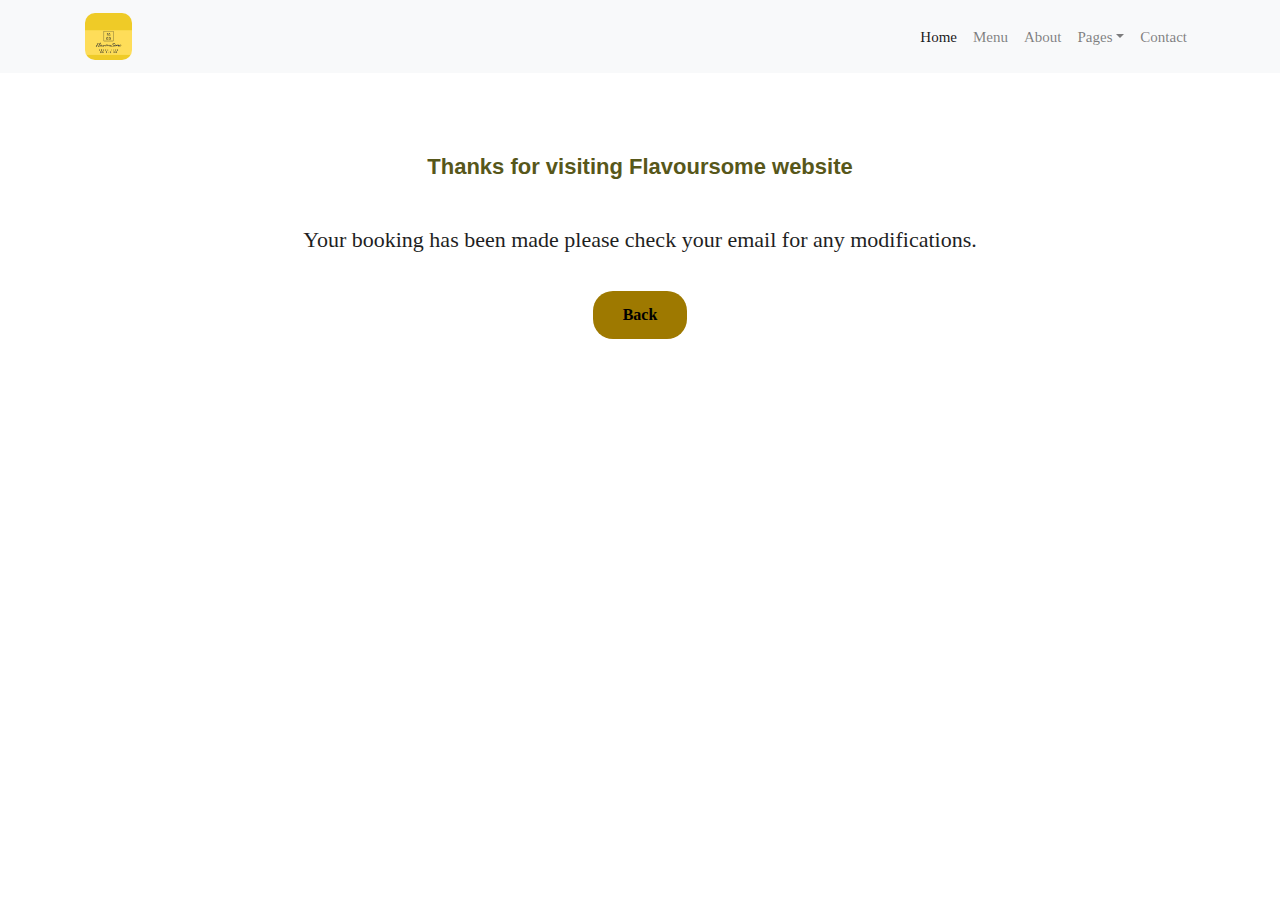
<file: return.html>
<!DOCTYPE html>
<html lang="en"><!-- Basic -->
<head>
	<meta charset="utf-8">
    <meta http-equiv="X-UA-Compatible" content="IE=edge">   
   
    <!-- Mobile Metas -->
    <meta name="viewport" content="width=device-width, initial-scale=1">
 
     <!-- Site Metas -->
    <title>Live Dinner Restaurant - Responsive HTML5 Template</title>  
    <meta name="keywords" content="">
    <meta name="description" content="">
    <meta name="author" content="">

    <!-- Site Icons -->
    
	<link rel="stylesheet" href="bookform.css" />

    <!-- Bootstrap CSS -->
    <link rel="stylesheet" href="css/bootstrap.min.css">    
	<!-- Site CSS -->
    <link rel="stylesheet" href="css/style.css">    
	<!-- Pickadate CSS -->
    <link rel="stylesheet" href="css/classic.css">    
	<link rel="stylesheet" href="css/classic.date.css">    
	<link rel="stylesheet" href="css/classic.time.css">    
    <!-- Responsive CSS -->
    <link rel="stylesheet" href="css/responsive.css">
    <!-- Custom CSS -->
    <link rel="stylesheet" href="css/custom.css">

    <!--[if lt IE 9]>
      <script src="https://oss.maxcdn.com/libs/html5shiv/3.7.0/html5shiv.js"></script>
      <script src="https://oss.maxcdn.com/libs/respond.js/1.4.2/respond.min.js"></script>
    <![endif]-->

</head>

<body>
	<header class="top-navbar">
		<nav class="navbar navbar-expand-lg navbar-light bg-light">
			<div class="container">
				<a class="navbar-brand" href="index.html">
					<img src="img/editor-1s-47px.gif" alt="" />
				</a>
				<button class="navbar-toggler" type="button" data-toggle="collapse" data-target="#navbars-rs-food" aria-controls="navbars-rs-food" aria-expanded="false" aria-label="Toggle navigation">
				  <span class="navbar-toggler-icon"></span>
				</button>
				<div class="collapse navbar-collapse" id="navbars-rs-food">
					<ul class="navbar-nav ml-auto">
						<li class="nav-item active"><a class="nav-link" href="index.html">Home</a></li>
						<li class="nav-item"><a class="nav-link" href="menu.html">Menu</a></li>
						<li class="nav-item"><a class="nav-link" href="about.html">About</a></li>
						<li class="nav-item dropdown">
							<a class="nav-link dropdown-toggle" href="#" id="dropdown-a" data-toggle="dropdown">Pages</a>
							<div class="dropdown-menu" aria-labelledby="dropdown-a">
								<a class="dropdown-item" href="reservation.html">Reservation</a>
								<a class="dropdown-item" href="stuff.html">Stuff</a>
								<a class="dropdown-item" href="gallery.html">Gallery</a>
							</div>
						</li>
					
						<li class="nav-item"><a class="nav-link" href="contact.html">Contact</a></li>
					</ul>
				</div>
			</div>
		</nav>
	</header>
	<!-- End header -->
	
	<!-- Start All Pages -->

		<div class="container text-center">
			<div class="row">
				<div class="col-lg-12">

					<br>
					<br>
					<br>

					<h2 style="color: rgb(87, 87, 26); font-weight: bolder; font-family: Arial, Helvetica, sans-serif;" >Thanks for visiting Flavoursome website <h2> <br>
					<h2>Your booking has been made please check your email for any modifications.</h2>
				<br>
			<a href="index.html" class="return"  style="border-radius: 20px;color: rgb(0, 0, 0); border: 2px;"> Back </i></a>
				</div>
			</div>
		</div>
	</div>
</file>
<file: css/style.css>
/*------------------------------------------------------------------
    IMPORT FONTS
-------------------------------------------------------------------*/
@import url('https://fonts.googleapis.com/css2?family=Chivo:ital,wght@0,400;1,300&family=Dancing+Script&family=Tinos:ital@1&display=swap');
@import url('https://fonts.googleapis.com/css?family=Rubik:300,400,500,700,900');

@import url('https://fonts.googleapis.com/css2?family=Dancing+Script&display=swap');

@import url('https://fonts.googleapis.com/css2?family=Dancing+Script&family=Tinos:ital@1&display=swap');

/*------------------------------------------------------------------
    IMPORT FILES
-------------------------------------------------------------------*/

@import url(animate.css);
@import url(font-awesome.min.css);
@import url(superslides.css);
@import url(baguetteBox.min.css);

/*------------------------------------------------------------------
    SKELETON
-------------------------------------------------------------------*/

body {
    color: #666666;
    font-size: 15px;
    font-family: 'Chivo', sans-serif;

    font-family: 'Dancing Script', cursive;

    font-family: 'Tinos', serif;
    line-height: 1.80857;
}


a {
    color: #1f1f1f;
    text-decoration: none !important;
    outline: none !important;
    -webkit-transition: all .3s ease-in-out;
    -moz-transition: all .3s ease-in-out;
    -ms-transition: all .3s ease-in-out;
    -o-transition: all .3s ease-in-out;
    transition: all .3s ease-in-out;
}

h1,
h2,
h3,
h4,
h5,
h6 {
    letter-spacing: 0;
    font-weight: normal;
    position: relative;
    padding: 0 0 10px 0;
    font-weight: normal;
    line-height: 120% !important;
    color: #1f1f1f;
    margin: 0
}

h1 {
    font-size: 24px
}

h2 {
    font-size: 22px
}

h3 {
    font-size: 18px
}

h4 {
    font-size: 16px
}

h5 {
    font-size: 14px
}

h6 {
    font-size: 13px
}

h1 a,
h2 a,
h3 a,
h4 a,
h5 a,
h6 a {
    color: #212121;
    text-decoration: none!important;
    opacity: 1
}

h1 a:hover,
h2 a:hover,
h3 a:hover,
h4 a:hover,
h5 a:hover,
h6 a:hover {
    opacity: .8
}

a {
    color: #1f1f1f;
    text-decoration: none;
    outline: none;
}

a,
.btn {
    text-decoration: none !important;
    outline: none !important;
    -webkit-transition: all .3s ease-in-out;
    -moz-transition: all .3s ease-in-out;
    -ms-transition: all .3s ease-in-out;
    -o-transition: all .3s ease-in-out;
    transition: all .3s ease-in-out;
}

.btn-custom {
    margin-top: 20px;
    background-color: transparent !important;
    border: 2px solid #ddd;
    padding: 12px 40px;
    font-size: 16px;
}

.lead {
    font-size: 18px;
    line-height: 30px;
    color: #767676;
    margin: 0;
    padding: 0;
}

blockquote {
    margin: 20px 0 20px;
    padding: 30px;
}

ul, li, ol{
	list-style: none;
	margin: 0px;
	padding: 0px;
}
button:focus{
	outline: none;
}

.form-control::-moz-placeholder {
    color: #2a2a2a;
    opacity: 1;
}

/*------------------------------------------------------------------
    LOADER 
-------------------------------------------------------------------*/


/*------------------------------------------------------------------
    HEADER
-------------------------------------------------------------------*/
.preloader  {
    position: fixed;
    top: 0;
    left: 0;
    width: 100%;
    height: 100%;
    z-index: 99999;
    display: -webkit-flex;
    display: -ms-flexbox;
    display: flex;
    -webkit-flex-flow: row nowrap;
        -ms-flex-flow: row nowrap;
            flex-flow: row nowrap;
    -webkit-justify-content: center;
        -ms-flex-pack: center;
            justify-content: center;
    -webkit-align-items: center;
        -ms-flex-align: center;
            align-items: center;
    background: none repeat scroll 0 0 #fff;
}
.sk-spinner-pulse {
width: 40px;
height: 40px;
background-color: #F6D76B;
border-radius: 100%;
-webkit-animation: sk-pulseScaleOut 1s infinite ease-in-out;
      animation: sk-pulseScaleOut 1s infinite ease-in-out; }

@-webkit-keyframes sk-pulseScaleOut {
0% {
-webkit-transform: scale(0);
        transform: scale(0); }
100% {
-webkit-transform: scale(1);
        transform: scale(1);
opacity: 0; } }

@keyframes sk-pulseScaleOut {
0% {
-webkit-transform: scale(0);
        transform: scale(0); }
100% {
-webkit-transform: scale(1);
        transform: scale(1);
opacity: 0; } }


/* start navigation */
.navbar-default {
background: #050505;
box-shadow: 0px 2px 8px 0px rgba(50, 50, 50, 0.04);
border: none;
margin-bottom: 0;
}
.navbar-brand, .navbar-nav li a {
line-height: 28px;
font-family: 'Chivo', sans-serif;

font-family: 'Dancing Script', cursive;

font-family: 'Tinos', serif;
}
.navbar-default .navbar-brand  {
color: #5C5C5C;
font-size: 22px;
font-weight: bold;
letter-spacing: 2px;
}
.navbar-default .navbar-nav li a {
font-size: 12px;
letter-spacing: 1px;
}

.contact-imfo-box {
    background: #161617;
    padding: 30px 0;
    border-radius: 1px;
}

/*------------------------------------------------------------------
    Slider
-------------------------------------------------------------------*/

.cover-slides{
	height: 100vh;
}

.slides-navigation a {
	background: #9e7900;
    position: absolute;
    height: 50px;
    width: 50px;
    top: 50%;
    font-size: 20px;
    display: block;
    color: #fff;
	border-radius: 200px;
	line-height: 63px;
	text-align: center;
    transition: all .5s ease-in-out;
}
.slides-navigation a i{
	font-size: 40px;
}
img {
    border-radius: 10px;
}
.slides-navigation a:hover {
	background: #010101;
}
.cover-slides .container{
	height: 100%;
	position: relative;
	z-index: 2;
}
.cover-slides .container > .row {
	-webkit-box-align: center;
	-ms-flex-align: center;
	align-items: center;
}
.cover-slides .container > .row {
    height: 100%;
}

.btn{
	text-transform: uppercase;
	padding: 19px 36px;
}
.return{
    
        display: inline-block;
        font-weight: 600;
        text-align: center;
        white-space: nowrap;
        vertical-align: middle;
        -webkit-user-select: none;
        -moz-user-select: none;
        -ms-user-select: none;
        user-select: none;
        border: 2px solid transparent;
        padding: 12px 30px;
        font-size: 16px;
        line-height: 1.5;
        border-radius: .1875rem;
        transition: color .15s ease-in-out, background-color .15s ease-in-out, border-color .15s ease-in-out, box-shadow .15s ease-in-out;

            color: #fff;
            background-color: #9e7900;
            background-image: none;
            border-color: #9e7900;

    

}
.btn{
	display: inline-block;
	font-weight: 600;
	text-align: center;
	white-space: nowrap;
	vertical-align: middle;
	-webkit-user-select: none;
	-moz-user-select: none;
	-ms-user-select: none;
	user-select: none;
	border: 2px solid transparent;
	padding: 12px 30px;
	font-size: 16px;
	line-height: 1.5;
	border-radius: .1875rem;
	transition: color .15s ease-in-out, background-color .15s ease-in-out, border-color .15s ease-in-out, box-shadow .15s ease-in-out;
}
.btn-outline-new-white {
    color: #fff;
    background-color: #9e7900;
    background-image: none;
    border-color: #9e7900;
}
.btn-outline-new-white:hover {
    color: #ffffff;
    background-color: #333333;
    border-color: #333333;
}

.overlay-background {
    background: #333;
    position: absolute;
    height: 100%;
    width: 100%;
    left: 0;
    top: 0;
	opacity: 0.3;
}

.cover-slides h1{
	font-family:'Dancing Script', cursive;;
	font-weight: 500;
	font-size: 200px;
	color: #fff;
}
.cover-slides p{
	font-size: 40px;
	color: #fff;
    font-family: 'Dancing Script', cursive;

    font-family: 'Tinos', serif;
}
.slides-pagination a{
	border: 2px solid #ffffff;
}
.slides-pagination a.current{
	background: #9e7900;
	border: 2px solid #9e7900;
}

/*------------------------------------------------------------------
    About
-------------------------------------------------------------------*/

.about-section-box{
	padding: 70px 0px;
	background: #ffffff url(../images/about-bg.jpg) no-repeat bottom center;
	background-size: cover;
}
.about-section-box .img-fluid{
	box-shadow: 20px 20px 0px #d6a506;
}
.inner-column{
	text-align: left;
}
.inner-column h1{
	font-family: 'Rubik', sans-serif;
	font-size: 30px;
	color: #010101;
	font-weight: 500;
}
.inner-column h1 span{
	color: #d69406;
}
.inner-column h4{
	font-size: 16px;
	font-weight: 500;
}
.inner-column p{
	font-size: 18px;
	color: #222222;
}
.inner-column .btn-outline-new-white{
	color: #fff;
}
.inner-column .btn-outline-new-white:hover{
	color: #ffffff;
}

/*------------------------------------------------------------------
    QT
-------------------------------------------------------------------*/


.qt-background{
	background: url(../img/first.jpg) no-repeat;
	background-size: cover;
	padding: 100px 0;
	background-attachment: fixed;
	background-position: center center;
	position: relative;
}
.qt-background p {
    font-size: 40px;
    font-weight:bolder;
    line-height: 44px;
    color: rgb(17, 13, 13);
	font-family: Cambria, Cochin, Georgia, Times, 'Times New Roman', serif;
	margin-bottom: 20px;
    text-shadow: #7c7a7a;
    text-shadow: 4px 4px 4px #aaa;
}

.qt-background span {
    color: #9e7900;
    font-size: 28px;  
	font-weight: 600;	
}

/*------------------------------------------------------------------
    Menu
-------------------------------------------------------------------*/

.menu-box{
	padding: 70px 0px;
}

.heading-title{
	margin-bottom: 50px;
}
.heading-title h2{
	color: #010101;
	font-size: 28px;
	font-family: 'Tinos', serif;
	font-weight: 500;
}
.heading-title p{
	font-size: 18px;
	font-weight: 200;
	margin: 0px;
}

.inner-menu-box{}
.inner-menu-box .nav-pills .nav-link.active{
	background: #9e7900;
}
.inner-menu-box .nav-pills .nav-link{
	font-size: 18px;
}
.inner-menu-box .nav-pills .nav-link:hover{
	background: #9e7900;
	color: #ffffff;
}

.gallery-single{
	margin-bottom: 30px;
}

.gallery-single {
    position: relative;
    overflow: hidden;
    -webkit-box-shadow: 0 0 10px #ccc;
    box-shadow: 0 0 10px #ccc;
}

.why-text {
    position: absolute;
    left: 0;
    bottom: -100%;
    right: 0;
    height: 100%;
    background: rgba(207, 166, 113, 0.9);
    padding: 12px 12px;
    -webkit-transition: all .3s ease;
    transition: all .3s ease;
}
.why-text h4{
	color: #ffffff;
	font-size: 16px;
	font-weight: 500;
	font-family: 'Rubik', sans-serif;
}
.why-text p{
	color: #ffffff;
	font-size: 13px;
	border-bottom: 1px dashed #010101;
	margin: 0px;
	padding-bottom: 15px;
	margin-top: 0px;
	margin-bottom: 15px;
}
.why-text h5{
	font-size: 18px;
	font-weight: 600;
	color: #ffffff;
}

.gallery-single:hover .why-text{
	bottom: 0px;
}


/*------------------------------------------------------------------
    Gallery
-------------------------------------------------------------------*/

.gallery-box{
	padding: 70px 0px;
}
.tz-gallery{
	margin-top: 30px;
}
.tz-gallery .lightbox img {
    width: 100%;
    transition: 0.2s ease-in-out;
    box-shadow: 0 2px 3px rgba(0,0,0,0.2);
}
.tz-gallery .lightbox img:hover {
    transform: scale(1.05);
    box-shadow: 0 8px 15px rgba(0,0,0,0.3);
}
.tz-gallery .lightbox{
	border: 3px solid#9e7900;
	display: inline-block;
	margin-bottom: 30px;
}


/*------------------------------------------------------------------
    Customer Reviews
-------------------------------------------------------------------*/

.customer-reviews-box{
	padding: 70px 0px;
}

.carousel-inner .carousel-item .img-box{
	width: 135px;
	height: 135px;
}
.carousel-control-prev{
	left: -100px;
}
.carousel-control-next{
	right: -100px;
}
.carousel-indicators{
	top: 320px;
}

.text-warning{
	color: #9e7900 !important;
	font-size: 24px;
}

@media (min-width: 320px) and (max-width: 640px) {
	.carousel-inner .carousel-item p{
		font-size: 14px;
	}
	.carousel-control-prev{
		left: -5px;
	}
	.carousel-control-next{
		right: -5px;
	}
 	.carousel-indicators{
		top: 400px;
	}
}

#reviews .carousel-control-prev{
	background: #9e7900;
	color: #ffffff;
	display: block;
	position: absolute;
	width: 8%;
	height: 50px;
	top: 50%;
	border-radius: 4px;
	font-size: 28px;
	opacity: 1;
}
#reviews .carousel-control-prev:hover{
	background: #010101;
	color: #ffffff;
}

#reviews .carousel-control-next{
	background:#9e7900;
	color: #ffffff;
	display: block;
	position: absolute;
	width: 8%;
	height: 50px;
	top: 50%;
	border-radius: 4px;
	font-size: 28px;
	opacity: 1;
}
#reviews .carousel-control-next:hover{
	background: #010101;
	color: #ffffff;
}


/*------------------------------------------------------------------
    Contact info
-------------------------------------------------------------------*/

.contact-imfo-box {
    background: #161617;
    padding: 30px 0;
    border-radius: 1px;
}



.contact-imfo-box i{
	display: block;
	float: left;
	width: 60px;
	height: 60px;
	line-height: 60px;
	text-align: center;
	background: #fff;
	color: #9e7900;
	font-size: 30px;
	-webkit-border-radius: 4px;
	-moz-border-radius: 4px;
	-ms-border-radius: 4px;
	border-radius: 4px;
	margin-right: 20px;
}
.contact-imfo-box h4 {
    margin: 0px;
    margin-top: 5px;
	color: #ffffff;
	font-size: 20px;
	padding: 0px;
	font-weight: 500;
	line-height: 24px;
}
.contact-imfo-box p {
    margin: 0px;
	color: #ffffff;
	font-weight: 300;
}
.arrow-right::before {
    content: "\f101";
    font-family: 'FontAwesome';
    position: absolute;
    right: 0px;
    top: 0;
    color: #fff;
    font-size: ;
    line-height: 60px;
}

/*------------------------------------------------------------------
    Footer
-------------------------------------------------------------------*/

.footer-area{
	padding-top: 50px;
	padding-bottom: 0px;
}
.bg-f{
	background-image: url("../images/footer-bg.jpg");
	background-attachment: scroll;
	background-clip: initial;
	background-color: rgba(0, 0, 0, 0);
	background-origin: initial;
	background-position: center center;
	background-repeat: no-repeat;
	background-size: cover;
	position: relative;
}
.bg-f::before {
    background: #010101;
    content: "";
    height: 100%;
    left: 0;
    position: absolute;
    top: 0;
    width: 100%;
    z-index: 1;
	opacity: 0.8;
}

.footer-area .container{
	position: relative;
	z-index: 1;
}
.footer-area h3{
	color: #ffffff;
	text-transform: uppercase;
	font-size: 18px;
	font-weight: 500;
	border-bottom: 2px solid rgba(207, 166, 113, 0.5);
	margin-bottom: 10px;
}
.footer-area p{
	font-size: 15px;
	color: rgba(255, 255, 255, 0.8);
	margin: 0;
	padding-bottom: 10px;
}

.arrow-right{
	position: relative;
}
.arrow-right::before {
    content: "\f101";
	font-family: 'FontAwesome';	
	position: absolute;
	right: 0px;
	top: 0;
	color: #fff;
	font-size: 60px;
	line-height: 60px;
}


.footer-area p.lead{
	font-size: 19px;
	color: #ffffff;
	margin-bottom: 0px;
}
.footer-area p.lead a{
	color: #ffffff;
	margin-bottom: 15px;
}
.footer-area p.lead a:hover{
	color: #9e7900;
}
.footer-area p a{
	font-size: 18px;
	color: #ffffff;
}
.footer-area p a:hover{
	color: #9e7900;
}

.subscribe_form {
    display: block;
    text-align: center;
    padding: 5px 0;
}

.subscribe_form .form_input {
    display: block;
    background-color: rgba(0,0,0,0.9);
	border: 1px solid #ffffff;
    color: #fff;
    font-size: 14px;
    line-height: 50px;
    padding: 0 10px;
    float: left;
	font-weight: 300;
    width: 100%;
    transition: all 0.5s ease-in-out;
}

.subscribe_form .submit {
    background-color: #9e7900;
    color: #fff;
    font-size: 16px;
    font-weight: 500;
    line-height: 50px;
    display: inline-block;
    padding: 0 10px;
    float: left;
    width: 100%;
	border: none;
	cursor: pointer;
    transition: all 0.5s ease-in-out;
}
.subscribe_form .submit:hover{
	background: #010101;
}

.f-social {
    padding-bottom: 10px;
    margin: 0px;
    margin-top: 20px;
}
.f-social li a {
    font-size: 18px;
    color: #9e7900;
	width: 38px;
	height: 38px;
	display: block;
	text-align: center;
	line-height: 38px;
	background: #ffffff;
	border-radius: 4px;
}

.copyright{
	margin-top: 20px;
	position: relative;
	display: block;
	background-color: #010101;
	border-top: 1px solid rgba(207, 166, 113);
	padding: 30px 0;
	z-index: 1;
}

.copyright .company-name{
	font-size: 16px;
	text-align: center;
}
.copyright .company-name a{
	font-size: 16px;
}

/*------------------------------------------------------------------
    All Pages
-------------------------------------------------------------------*/

.page-breadcrumb {
    padding: 250px 0 150px;
    background: url(../img/s537751132893611349_p357_i1_w1500.jpeg) no-repeat;
    background-attachment: fixed;
    background-size: cover;
    background-position: 0 0;
    position: relative;
}
.all-page-title .container{
	position: relative;
	z-index: 2;
}
.all-page-title::before{
	background: #010101;
	content: "";
	height: 100%;
	left: 0;
	position: absolute;
	top: 0;
	width: 100%;
	z-index: 1;
	opacity: 0.8;	
}
.all-page-title h1{
	font-size: 38px;
	color: #ffffff;
	font-family: 'Rubik', sans-serif;
	padding: 0px;
	font-weight: 500;
}

.inner-pt{
	margin-top: 30px;
}
.inner-pt p{
	font-size: 18px;
}

.stuff-box{
	padding: 70px 0px;
}


.our-team{
    text-align: center;
    transition: all 0.5s ease 0s;
	margin-bottom: 30px;
}
.our-team:hover{
    box-shadow: 0 15px 10px -10px rgba(0, 0, 0, 0.5), 0 1px 4px rgba(0, 0, 0, 0.3), 0 0 40px rgba(0, 0, 0, 0.1) inset;
}
.our-team .pic{
    overflow: hidden;
    position: relative;
}
.our-team .pic:before,
.our-team .pic:after{
    content: "";
    width: 200%;
    height: 80%;
    background: rgba(38,37,37,0.8);
    position: absolute;
    top: -100%;
    left: -4%;
    transform: rotate(45deg);
    transition: all 0.5s ease 0s;
}
.our-team .pic:after{
    background: #9e7900;
    top: auto;
    left: auto;
    bottom: -100%;
    right: -4%;
}
.our-team:hover .pic:before{ top: 0; }
.our-team:hover .pic:after{ bottom: 0; }
.our-team .pic img{
    width: 100%;
    height: auto;
}
.our-team .social{
    width: 100%;
    padding: 0;
    margin: 0;
    list-style: none;
    position: absolute;
    bottom: 45%;
    left: 0;
    opacity: 0;
    z-index: 2;
    transition: all 0.5s ease 0.3s;
}
.our-team:hover .social{ opacity: 1; }
.our-team .social li{ display: inline-block; }
.our-team .social li a{
    display: block;
    width: 40px;
    height: 40px;
    line-height: 40px;
    font-size: 20px;
    color: #fff;
    margin-right: 10px;
    position: relative;
    transition: all 0.3s ease 0s;
}
.our-team .social li a:after{
    content: "";
    width: 100%;
    height: 100%;
    background: #d65106;
    border-radius: 0 20px 20px 20px;
    position: absolute;
    top: 0;
    left: 0;
    z-index: -1;
    transition: all 0.3s ease 0s;
}
.our-team .social li a:hover:after{ transform: rotate(180deg); }
.our-team .team-content{ padding: 20px; }
.our-team .title{
    font-size: 22px;
    font-weight: 700;
    letter-spacing: 2px;
    color:#9e7900;
    text-transform: uppercase;
    margin-bottom: 7px;
}
.our-team .post{
    display: block;
    font-size: 17px;
    font-weight: 600;
    color: #333333;
    text-transform: capitalize;
}
@media only screen and (max-width: 990px){
    .our-team{ margin-bottom: 30px; }
}


.reservation-box{
	padding: 70px 0px;
}

.reservation-box h3{
	padding: 0px 15px;
	margin-bottom: 20px;
	font-weight: 600;
}

.help-block ul li{
	color: red;
}

.form-control[readonly]{
	background-color: #ffffff;
}

.form-control{
	border-radius: 0px;
	min-height: 50px;
}
.form-control:focus{
	border: 1px solid #9e7900;
	box-shadow: none;
}

.form-group .picker__input.picker__input--active{
	border-color: #9e7900;
}

.submit-button{
	margin-top: 20px;
}
.btn.btn-common{
	color: #9e7900;
	background-color: transparent;
	background-image: none;
	border-color: #9e7900;
}
.btn.btn-common:hover{
	color: #ffffff;
	background-color: #333333;
	border-color: #333333;
}
.blog-box{
	padding: 70px 0px;
}
.blog-box-inner{
	position: relative;
	margin-bottom: 30px;
}

.blog-box-inner .blog-img-box{
	position: relative;
	display: block;
}

.blog-box-inner .blog-detail{
	position: absolute;
	top: 0;
	background: #fff;
	padding: 30px 25px;
	border: 1px solid #ddd;
	transition-duration: .5s;
	height: 100%;
}

.blog-detail h4 {
    font-size: 18px;
    font-weight: 500;
    color: #222222;
}

.blog-detail ul li {
    display: inline-block;
    padding: 0px 5px;
}
.blog-detail ul li span{
	color:#9e7900;
	cursor: pointer;
}
.blog-detail ul li span:hover{
	color: #010101;
}

.blog-detail ul li:first-child {
    padding-left: 0px;
}

.blog-detail p {
    padding: 10px 0px 0 0;
	margin: 0px;
	font-size: 13px;
}

.blog-detail a{
	color: #ffffff;
	margin-top: 20px;
}

.blog-box-inner .blog-detail:hover{
	background: rgba(255, 255, 255, .9);
}

.blog-inner-box {
    position: relative;
    margin: 0px 10px;
    margin-bottom: 30px;
}
.side-blog-img {
    box-shadow: 15px 15px 0px 0px rgba(214, 81, 6, 0.4);
    -webkit-transition: all 1s ease 0.01s;
    transition: all 1s ease 0.01s;
    position: relative;
}


.date-blog-up {
    position: absolute;
    right: 0px;
    top: 0px;
    background:#9e7900;
    font-size: 18px;
    color: #ffffff;
    padding: 5px 15px 5px 5px;
}
.inner-blog-detail {
    background: #ffffff;
    position: relative;
    padding: 30px 20px;
}

.inner-blog-detail h3 {
    font-size: 20px;
    font-weight: 500;
    padding-bottom: 15px;
}
.inner-blog-detail ul li {
    display: inline-block;
    padding: 0px 5px;
    color: #222222;
}
.inner-blog-detail ul li span {
    color: #9e7900;
}
.inner-blog-detail p {
    padding: 10px 0px;
}
.details-page blockquote {
    border-left: 5px solid #9e7900;
}
.details-page blockquote {
    padding: 20px;
}
blockquote {
    margin: 20px 0 20px;
    padding: 30px;
}
.blog-inner-details-line {
    margin: 20px 0px;
    clear: both;
    float: left;
    width: 100%;
}
.line-left-social h5 {
    font-size: 18px;
    font-weight: 600;
    padding-bottom: 15px;
}
.line-left-social ul li {
    display: inline-block;
    margin-bottom: 5px;
}
.line-right-social ul li {
    display: inline-block;
}
.line-right-social ul li a {
    display: block;
    padding: 5px;
    background: #f5f5f5;
    border-radius: 6px;
    font-weight: 500;
    width: 35px;
    height: 35px;
    text-align: center;
    line-height: 25px;
    font-size: 15px;
}
.line-left-social ul li a {
    display: block;
    padding: 5px 10px;
    background: #f5f5f5;
    border-radius: 6px;
    font-weight: 400;
    font-size: 12px;
}
.line-left-social ul li a:hover {
    background:#9e7900;
    color: #ffffff;
}
.line-right-social ul li a:hover {
    background:#9e7900;
    color: #ffffff;
}
.line-right-social h5 {
    font-size: 18px;
    font-weight: 600;
    padding-bottom: 15px;
}
.blog-comment-box {
    clear: both;
    margin: 20px 0px;
    float: left;
    width: 100%;
}
.blog-comment-box h3 {
    font-size: 18px;
    font-weight: 600;
    padding-bottom: 20px;
}
.comment-item {
    margin-bottom: 30px;
}
.comment-item-left {
    float: left;
    width: 90px;
    height: 90px;
}
.comment-item-left img {
    width: 100%;
    border-radius: 20px;
}
.comment-item-right {
    padding-left: 110px;
}
.comment-item-right a {
    font-size: 16px;
    font-weight: 500;
}
.des-l {
    display: inline-block;
    width: 100%;
}
.des-l p {
    font-size: 13px;
}
.comment-item-right a {
    font-size: 16px;
    font-weight: 500;
}

.right-btn-re {
    float: right;
    font-style: italic;
    text-align: right;
    font-size: 16px;
    padding: 5px 10px;
    background: #f5f5f5;
    border-radius: 6px;
}
.right-btn-re:hover {
    background: #9e7900;
    color: #ffffff !important;
}
.comment-respond-box {
    clear: both;
}
.blog-comment-box .children {
    margin-left: 70px;
}
.comment-item {
    margin-bottom: 30px;
}
.comment-item-right i {
    padding-right: 10px;
}

.comment-form-respond input {
    min-height: 38px;
    border: 1px solid #010101;
    border-radius: 0px;
    padding: 10px;
}
.comment-form-respond textarea {
    border: 1px solid #010101;
    border-radius: 0px;
    padding: 10px;
    min-height: 110px;
}

.btn-submit{
	color: #9e7900;
	background-color: transparent;
	background-image: none;
	border-color:#9e7900;
}
.btn-submit:hover{
	color: #ffffff;
	background-color: #333333;
	border-color: #333333;
}

.right-side-blog h3 {
    font-weight: 600;
    font-size: 18px;
    padding-bottom: 20px;
}
.blog-search-form {
    position: relative;
    border-bottom: 1px solid #010101;
    padding-bottom: 30px;
    margin-bottom: 20px;
}
.blog-search-form input {
    width: 100%;
    min-height: 40px;
    border: 1px solid #9e7900;
    padding: 5px 40px 5px 10px;
    font-size: 15px;
    color: #222222;
}
.blog-search-form .search-btn {
    position: absolute;
    right: 0px;
    background: none;
    border: none;
    font-size: 20px;
    min-height: 40px;
    padding: 0px 15px;
}

.right-side-blog h3 {
    font-weight: 500;
    font-size: 18px;
    padding-bottom: 20px;
}
.blog-categories {
    padding-bottom: 30px;
    margin-bottom: 20px;
}
.blog-categories ul li {
    line-height: 14px;
    padding: 10px 0px;
    border-top: 1px solid #f5f5f5;
}
.blog-categories ul li a {
    display: inline-block;
    text-transform: capitalize;
    width: 100%;
}
.blog-categories ul li a:hover{
	color: #9e7900;
}
.recent-box-blog {
    margin-bottom: 20px;
	display: inline-block;
}
.recent-img {
    float: left;
    position: relative;
}
.recent-img::before {
    position: absolute;
    content: '';
    z-index: 2;
    top: 0;
    left: 0;
    width: 100%;
    height: 100%;
    background-color: #9e7900;
    opacity: 0.4;
    transform: scale(0);
    -webkit-transform: scale(0);
    -moz-transform: scale(0);
    -ms-transform: scale(0);
    -o-transform: scale(0);
    transition: all 0.5s ease;
    -webkit-transition: all 0.5s ease;
    -moz-transition: all 0.5s ease;
    -o-transition: all 0.5s ease;
}
.recent-box-blog:hover .recent-img::before {
    transform: scale(1);
    -webkit-transform: scale(1);
    -moz-transform: scale(1);
    -ms-transform: scale(1);
    -o-transform: scale(1);
}
.recent-info {
    display: table-cell;
    vertical-align: top;
    padding-left: 15px;
}
.recent-info ul li {
    display: inline-block;
    font-size: 11px;
    padding: 0px;
    color: #222222;
}
.recent-info h4 {
    font-size: 14px;
    padding: 0px;
    margin: 11px 0px;
    font-weight: 500;
}
.blog-tag-box ul li {
    display: inline-block;
    margin-bottom: 3px;
}
.blog-tag-box ul li a {
    padding: 5px 15px;
    display: block;
    background: #f5f5f5;
    color: #222222;
    border-radius: 6px;
}
.blog-tag-box ul li a:hover {
    color: #ffffff;
    background: #9e7900;
}

.contact-box{
	padding: 70px 0px;
}

.map-full {
    width: 100%;
    height: 500px;
    border-radius: 0px;
    margin: 0px auto;
}

#back-to-top {
    position: fixed;
    bottom: 40px;
    right: 40px;
    z-index: 9999;
    width: 52px;
    height: 40px;
    text-align: center;
    line-height: 40px;
    background: #9e7900;
    color: #ffffff;
    cursor: pointer;
    border: 0;
    border-radius: 400px;
    text-decoration: none;
    transition: opacity 0.2s ease-out;
	font-size: 30px;
}
</file>
<file: css/responsive.css>
/* only small desktops */
/* tablets */
/* only small tablets */
@media only screen and (min-width: 992px) and (max-width: 1180px) {
	.footer-area h3{
		font-size: 18px;
	}
}
@media (min-width: 768px) and (max-width: 991px) {
	.navbar-light .navbar-brand{
		margin-left: 15px;
	}
	.navbar-light .navbar-toggler{
		margin-right: 15px;
		border-radius: 0px;
	}
	.navbar-expand-lg .navbar-nav .dropdown-menu{
		box-shadow: none;
	}
	.carousel-control-prev{
		left: -60px;
	}
	.carousel-control-next{
		right: -60px;
	}
	.why-text h4{
		font-size: 18px;
	}
	.why-text p{
		margin: 0px;
	}
}

/* mobile or only mobile */

	.navbar-light .navbar-toggler{
		margin-right: 15px;
		border-radius: 0px;
	}
	.navbar-expand-lg .navbar-nav .dropdown-menu{
		box-shadow: none;
	}
	.cover-slides h1 {
		font-size: 50px;
		text-shadow: 4px 4px 4px #aaa;text-shadow: 4px 4px 4px #aaa;
	}
	
	.cover-slides p {
		font-size: 28px;
		text-shadow: 4px 4px 4px #aaa;
	}
	.slides-navigation a{
		height: 42px;
		width: 38px;
		line-height: 33px;
	}
	.inner-column{
		margin-top: 15px;
	}
	.inner-column h1{
		font-size: 22px;
	}
	.filter-button-group{
		margin: 10px 0px;
	}
	
	.contact-imfo-box .col-md-4{
		margin-bottom: 15px;
		
	}
	.carousel-control-prev{
		left: 0px;
	}
	.carousel-control-next{
		right: 0px;
	}
	.blog-box-inner .blog-detail{
		overflow: hidden;
	}
	.blog-sidebar{
		margin-top: 50px;
	}
	.top-navbar .navbar{
		border-radius: 0px 0px 0px 0px;
	}
	

@media only screen and (min-width: 280px) and (max-width: 599px) {
	
	.why-text p{
		margin-bottom: 0px;
		margin-top: 0px;
	}
	.inner-column{
		margin-bottom: 30px;
	}
	.inner-menu-box .nav-pills .nav-link{
		font-size: 12px;
		padding: 5px;
	}
}
</file>
<file: css/custom.css>
/** ADD YOUR AWESOME CODES HERE **/
</file>
<file: bookform.css>
div.details.inlined {
    width: 49%;
    display: inline-block;
    float: left;
    margin-left: 1%;
  }
  
  label {
    display: block;
    padding-bottom: 6px;
    font-size: -1.75em;
    font-family: "Raleway", sans-serif;
  }
  
  input,
  select,
  textarea {
    border-radius: 19px;
    border: 2px solid #f2bebe;
    box-sizing: border-box;
    font-size: -0.8em;
    font-family: "Raleway", sans-serif;
    width: 100%;
    padding: 10px;
    background-color: #4e5153;
  }
  
  div.details.inlined input {
    width: 95%;
    display: inline-block;
  }
  
  textarea {
    height: 250px;
  }
  
  hr {
    border: 1px dotted #ccc;
  }

  button {
    border-radius: -1;
}
  
  button {
    height: 50px;
    background: rgb(70, 69, 81);
    border: none;
    color: white;
    font-size: 1.25em;
    font-family: "Raleway", sans-serif;
    border-radius: 22px;
    cursor: pointer;
  }
  
  button:hover {
    border: 2px solid black;
  }
  
  
  .bg-text {
    background-color: rgb(0, 0, 0);
    background-color: rgba(0, 0, 0, 0.4);
    color: white;
    font-weight: bold;
    position: absolute;
    top: 41%;
    left: 50%;
    transform: translate(-50%, -50%);
    z-index: 1;
    width: 49%;
    padding: 3px;
    text-align: center;
    font-family: cursive;
    border-radius: 131px;
  }
</file>
<file: css/classic.css>
/* ==========================================================================
   $BASE-PICKER
   ========================================================================== */
/**
 * Note: the root picker element should *NOT* be styled more than what’s here.
 */
.picker {
  font-size: 16px;
  text-align: left;
  line-height: 1.2;
  color: #000000;
  position: absolute;
  z-index: 10000;
  -webkit-user-select: none;
     -moz-user-select: none;
      -ms-user-select: none;
          user-select: none;
}
/**
 *
 */
.picker[aria-hidden="true"] {
   display: none;
}
/**
 * The picker input element.
 */
.picker__input {
  cursor: default;
}
/**
 * When the picker is opened, the input element is “activated”.
 */
.picker__input.picker__input--active {
  border-color: #0089ec;
}
/**
 * The holder is the only “scrollable” top-level container element.
 */
.picker__holder {
  width: 100%;
  overflow-y: auto;
  -webkit-overflow-scrolling: touch;
}

/*!
 * Classic picker styling for pickadate.js
 * Demo: http://amsul.github.io/pickadate.js
 */
/**
 * Note: the root picker element should *NOT* be styled more than what’s here.
 */
.picker {
  width: 100%;
}
/**
 * The holder is the base of the picker.
 */
.picker__holder {
  position: absolute;
  background: #ffffff;
  border: 1px solid #aaaaaa;
  border-top-width: 0;
  border-bottom-width: 0;
  border-radius: 0 0 5px 5px;
  box-sizing: border-box;
  min-width: 176px;
  max-width: 466px;
  max-height: 0;
  -ms-filter: "progid:DXImageTransform.Microsoft.Alpha(Opacity=0)";
  filter: alpha(opacity=0);
  -moz-opacity: 0;
  opacity: 0;
  -webkit-transform: translateY(-1em) perspective(600px) rotateX(10deg);
          transform: translateY(-1em) perspective(600px) rotateX(10deg);
  transition: -webkit-transform 0.15s ease-out, opacity 0.15s ease-out, max-height 0s 0.15s, border-width 0s 0.15s;
  transition: transform 0.15s ease-out, opacity 0.15s ease-out, max-height 0s 0.15s, border-width 0s 0.15s;
}
/**
 * The frame and wrap work together to ensure that
 * clicks within the picker don’t reach the holder.
 */
.picker__frame {
  padding: 1px;
}
.picker__wrap {
  margin: -1px;
}
/**
 * When the picker opens...
 */
.picker--opened .picker__holder {
  max-height: 25em;
  -ms-filter: "progid:DXImageTransform.Microsoft.Alpha(Opacity=100)";
  filter: alpha(opacity=100);
  -moz-opacity: 1;
  opacity: 1;
  border-top-width: 1px;
  border-bottom-width: 1px;
  -webkit-transform: translateY(0) perspective(600px) rotateX(0);
          transform: translateY(0) perspective(600px) rotateX(0);
  transition: -webkit-transform 0.15s ease-out, opacity 0.15s ease-out, max-height 0s, border-width 0s;
  transition: transform 0.15s ease-out, opacity 0.15s ease-out, max-height 0s, border-width 0s;
  box-shadow: 0 6px 18px 1px rgba(0, 0, 0, 0.12);
}
</file>
<file: css/classic.date.css>
/* ==========================================================================
   $BASE-DATE-PICKER
   ========================================================================== */
/**
 * The picker box.
 */
.picker__box {
  padding: 0 1em;
}
/**
 * The header containing the month and year stuff.
 */
.picker__header {
  text-align: center;
  position: relative;
  margin-top: .75em;
}
/**
 * The month and year labels.
 */
.picker__month,
.picker__year {
  font-weight: 500;
  display: inline-block;
  margin-left: .25em;
  margin-right: .25em;
}
.picker__year {
  color: #999999;
  font-size: .8em;
  font-style: italic;
}
/**
 * The month and year selectors.
 */
.picker__select--month,
.picker__select--year {
  border: 1px solid #b7b7b7;
  height: 2em;
  padding: .5em;
  margin-left: .25em;
  margin-right: .25em;
}
@media (min-width: 24.5em) {
  .picker__select--month,
  .picker__select--year {
    margin-top: -0.5em;
  }
}
.picker__select--month {
  width: 35%;
}
.picker__select--year {
  width: 22.5%;
}
.picker__select--month:focus,
.picker__select--year:focus {
  border-color: #0089ec;
}
/**
 * The month navigation buttons.
 */
.picker__nav--prev,
.picker__nav--next {
  position: absolute;
  padding: .5em 1.25em;
  width: 1em;
  height: 1em;
  box-sizing: content-box;
  top: -0.25em;
}
@media (min-width: 24.5em) {
  .picker__nav--prev,
  .picker__nav--next {
    top: -0.33em;
  }
}
.picker__nav--prev {
  left: -1em;
  padding-right: 1.25em;
}
@media (min-width: 24.5em) {
  .picker__nav--prev {
    padding-right: 1.5em;
  }
}
.picker__nav--next {
  right: -1em;
  padding-left: 1.25em;
}
@media (min-width: 24.5em) {
  .picker__nav--next {
    padding-left: 1.5em;
  }
}
.picker__nav--prev:before,
.picker__nav--next:before {
  content: " ";
  border-top: .5em solid transparent;
  border-bottom: .5em solid transparent;
  border-right: 0.75em solid #000000;
  width: 0;
  height: 0;
  display: block;
  margin: 0 auto;
}
.picker__nav--next:before {
  border-right: 0;
  border-left: 0.75em solid #000000;
}
.picker__nav--prev:hover,
.picker__nav--next:hover {
  cursor: pointer;
  color: #000000;
  background: #b1dcfb;
}
.picker__nav--disabled,
.picker__nav--disabled:hover,
.picker__nav--disabled:before,
.picker__nav--disabled:before:hover {
  cursor: default;
  background: none;
  border-right-color: #f5f5f5;
  border-left-color: #f5f5f5;
}
/**
 * The calendar table of dates
 */
.picker__table {
  text-align: center;
  border-collapse: collapse;
  border-spacing: 0;
  table-layout: fixed;
  font-size: inherit;
  width: 100%;
  margin-top: .75em;
  margin-bottom: .5em;
}
@media (min-height: 33.875em) {
  .picker__table {
    margin-bottom: .75em;
  }
}
.picker__table td {
  margin: 0;
  padding: 0;
}
/**
 * The weekday labels
 */
.picker__weekday {
  width: 14.285714286%;
  font-size: .75em;
  padding-bottom: .25em;
  color: #999999;
  font-weight: 500;
  /* Increase the spacing a tad */
}
@media (min-height: 33.875em) {
  .picker__weekday {
    padding-bottom: .5em;
  }
}
/**
 * The days on the calendar
 */
.picker__day {
  padding: .3125em 0;
  font-weight: 200;
  border: 1px solid transparent;
}
.picker__day--today {
  position: relative;
}
.picker__day--today:before {
  content: " ";
  position: absolute;
  top: 2px;
  right: 2px;
  width: 0;
  height: 0;
  border-top: 0.5em solid #0059bc;
  border-left: .5em solid transparent;
}
.picker__day--disabled:before {
  border-top-color: #aaaaaa;
}
.picker__day--outfocus {
  color: #dddddd;
}
.picker__day--infocus:hover,
.picker__day--outfocus:hover {
  cursor: pointer;
  color: #000000;
  background: #b1dcfb;
}
.picker__day--highlighted {
  border-color: #0089ec;
}
.picker__day--highlighted:hover,
.picker--focused .picker__day--highlighted {
  cursor: pointer;
  color: #000000;
  background: #b1dcfb;
}
.picker__day--selected,
.picker__day--selected:hover,
.picker--focused .picker__day--selected {
  background: #0089ec;
  color: #ffffff;
}
.picker__day--disabled,
.picker__day--disabled:hover,
.picker--focused .picker__day--disabled {
  background: #f5f5f5;
  border-color: #f5f5f5;
  color: #dddddd;
  cursor: default;
}
.picker__day--highlighted.picker__day--disabled,
.picker__day--highlighted.picker__day--disabled:hover {
  background: #bbbbbb;
}
/**
 * The footer containing the "today", "clear", and "close" buttons.
 */
.picker__footer {
  text-align: center;
}
.picker__button--today,
.picker__button--clear,
.picker__button--close {
  border: 1px solid #ffffff;
  background: #ffffff;
  font-size: .8em;
  padding: .66em 0;
  font-weight: bold;
  width: 33%;
  display: inline-block;
  vertical-align: bottom;
}
.picker__button--today:hover,
.picker__button--clear:hover,
.picker__button--close:hover {
  cursor: pointer;
  color: #000000;
  background: #b1dcfb;
  border-bottom-color: #b1dcfb;
}
.picker__button--today:focus,
.picker__button--clear:focus,
.picker__button--close:focus {
  background: #b1dcfb;
  border-color: #0089ec;
  outline: none;
}
.picker__button--today:before,
.picker__button--clear:before,
.picker__button--close:before {
  position: relative;
  display: inline-block;
  height: 0;
}
.picker__button--today:before,
.picker__button--clear:before {
  content: " ";
  margin-right: .45em;
}
.picker__button--today:before {
  top: -0.05em;
  width: 0;
  border-top: 0.66em solid #0059bc;
  border-left: .66em solid transparent;
}
.picker__button--clear:before {
  top: -0.25em;
  width: .66em;
  border-top: 3px solid #ee2200;
}
.picker__button--close:before {
  content: "\D7";
  top: -0.1em;
  vertical-align: top;
  font-size: 1.1em;
  margin-right: .35em;
  color: #777777;
}
.picker__button--today[disabled],
.picker__button--today[disabled]:hover {
  background: #f5f5f5;
  border-color: #f5f5f5;
  color: #dddddd;
  cursor: default;
}
.picker__button--today[disabled]:before {
  border-top-color: #aaaaaa;
}

/* ==========================================================================
   $CLASSIC-DATE-PICKER
   ========================================================================== */
</file>
<file: css/classic.time.css>
/* ==========================================================================
   $BASE-TIME-PICKER
   ========================================================================== */
/**
 * The list of times.
 */
.picker__list {
  list-style: none;
  padding: 0.75em 0 4.2em;
  margin: 0;
}
/**
 * The times on the clock.
 */
.picker__list-item {
  border-bottom: 1px solid #dddddd;
  border-top: 1px solid #dddddd;
  margin-bottom: -1px;
  position: relative;
  background: #ffffff;
  padding: .75em 1.25em;
}
@media (min-height: 46.75em) {
  .picker__list-item {
    padding: .5em 1em;
  }
}
/* Hovered time */
.picker__list-item:hover {
  cursor: pointer;
  color: #000000;
  background: #b1dcfb;
  border-color: #0089ec;
  z-index: 10;
}
/* Highlighted and hovered/focused time */
.picker__list-item--highlighted {
  border-color: #0089ec;
  z-index: 10;
}
.picker__list-item--highlighted:hover,
.picker--focused .picker__list-item--highlighted {
  cursor: pointer;
  color: #000000;
  background: #b1dcfb;
}
/* Selected and hovered/focused time */
.picker__list-item--selected,
.picker__list-item--selected:hover,
.picker--focused .picker__list-item--selected {
  background: #0089ec;
  color: #ffffff;
  z-index: 10;
}
/* Disabled time */
.picker__list-item--disabled,
.picker__list-item--disabled:hover,
.picker--focused .picker__list-item--disabled {
  background: #f5f5f5;
  border-color: #f5f5f5;
  color: #dddddd;
  cursor: default;
  border-color: #dddddd;
  z-index: auto;
}
/**
 * The clear button
 */
.picker--time .picker__button--clear {
  display: block;
  width: 80%;
  margin: 1em auto 0;
  padding: 1em 1.25em;
  background: none;
  border: 0;
  font-weight: 500;
  font-size: .67em;
  text-align: center;
  text-transform: uppercase;
  color: #666;
}
.picker--time .picker__button--clear:hover,
.picker--time .picker__button--clear:focus {
  color: #000000;
  background: #b1dcfb;
  background: #ee2200;
  border-color: #ee2200;
  cursor: pointer;
  color: #ffffff;
  outline: none;
}
.picker--time .picker__button--clear:before {
  top: -0.25em;
  color: #666;
  font-size: 1.25em;
  font-weight: bold;
}
.picker--time .picker__button--clear:hover:before,
.picker--time .picker__button--clear:focus:before {
  color: #ffffff;
  border-color: #ffffff;
}

/* ==========================================================================
   $CLASSIC-TIME-PICKER
   ========================================================================== */
/**
 * Note: the root picker element should __NOT__ be styled
 * more than what’s here. Style the `.picker__holder` instead.
 */
.picker--time {
  min-width: 256px;
  max-width: 320px;
}
/**
 * The holder is the base of the picker.
 */
.picker--time .picker__holder {
  background: #f2f2f2;
}
@media (min-height: 40.125em) {
  .picker--time .picker__holder {
    font-size: .875em;
  }
}
/**
 * The box contains the list of times.
 */
.picker--time .picker__box {
  padding: 0;
  position: relative;
}
</file>
